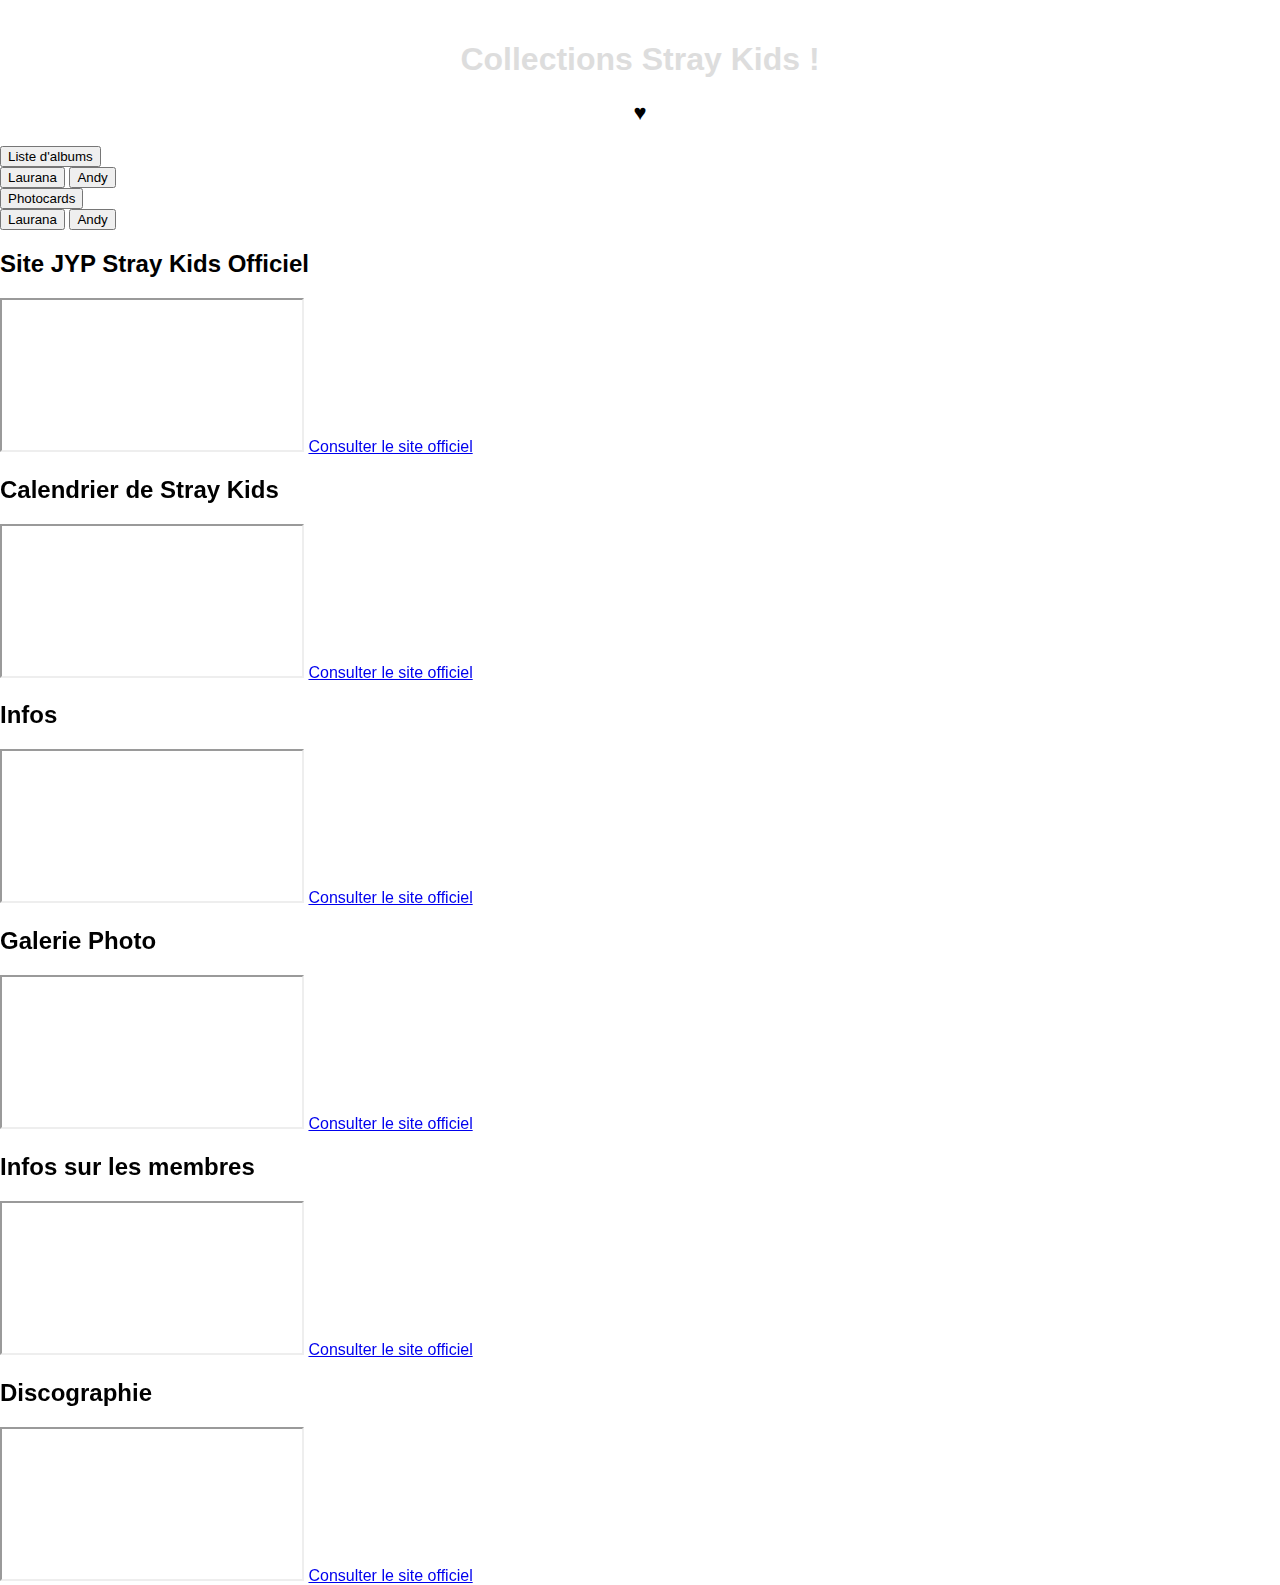
<file: index.html>
<!DOCTYPE html>
<html lang="fr">
<head>
    <link rel="stylesheet" href="./style.css">
    <link rel="icon" type="image/png" href="images/Logo-SKZ.png">
    <title>Collections - Stray Kids</title>
</head>
<body>
    <header>
        <h1 style="color: #dddddd;">Collections Stray Kids !</h1>
        <div id="vide" style="font-size: 22px; color: #000000">♥</div>
    </header>
<nav class="main-nav">
    <!-- Colonne gauche : Albums -->
    <div class="nav-column">
        <button class="big-button" onclick="window.location.href='albums-default.html'">
            Liste d'albums
        </button>
        <div class="small-buttons">
            <button onclick="window.location.href='Albums-Laurana.html'">Laurana</button>
            <button onclick="window.location.href='Albums-Andy.html'">Andy</button>
        </div>
    </div>

    <!-- Séparateur vertical -->
    <div class="nav-separator"></div>

    <!-- Colonne droite : Photocards -->
    <div class="nav-column">
        <button class="big-button">
            Photocards
        </button>
        <div class="small-buttons">
            <button onclick="window.location.href='PC-Laurana.html'">Laurana</button>
            <button onclick="window.location.href='PC-Andy.html'">Andy</button>
        </div>
    </div>
</nav>
<section>
    <h2>Site JYP Stray Kids Officiel</h2>
    <iframe
      src="https://straykids.jype.com/Default"
      width="auto"
      height="50%"
      loading="lazy">
    </iframe>
    <a
    href="https://straykids.jype.com/Default"
    target="_blank">
    Consulter le site officiel
    </a>
</section>
<section>
    <h2>Calendrier de Stray Kids</h2>
    <iframe
      src="https://straykids.jype.com/Default/Schedule"
      width="auto"
      height="50%"
      loading="lazy">
    </iframe>
    <a
    href="https://straykids.jype.com/Default/Schedule"
    target="_blank">
    Consulter le site officiel
    </a>
</section>
<section>
    <h2>Infos</h2>
    <iframe
      src="https://straykids.jype.com/Default/NoticeList"
      width="auto"
      height="50%"
      loading="lazy">
    </iframe>
    <a
    href="https://straykids.jype.com/Default/NoticeList"
    target="_blank">
    Consulter le site officiel
    </a>
</section>
<section>
    <h2>Galerie Photo</h2>    
    <iframe
      src="https://straykids.jype.com/Default/Gallery"
      width="auto"
      height="50%"
      loading="lazy">
    </iframe>
    <a
    href="https://straykids.jype.com/Default/Gallery"
    target="_blank">
    Consulter le site officiel
    </a>
</section>
<section>
    <h2>Infos sur les membres</h2>
    <iframe
      src="https://straykids.jype.com/Default/Profile"
      width="auto"
      height="50%"
      loading="lazy">
    </iframe>
    <a
    href="https://straykids.jype.com/Default/Profile"
    target="_blank">
    Consulter le site officiel
    </a>
</section>
<section>
    <h2>Discographie</h2>
    <iframe
      src="https://straykids.jype.com/Default/DiscographyList"
      width="auto"
      height="50%"
      loading="lazy">
    </iframe>
    <a
    href="https://straykids.jype.com/Default/DiscographyList"
    target="_blank">
    Consulter le site officiel
    </a>
</section>

<script src="./script.js"></script>
</body>
</html>
</file>
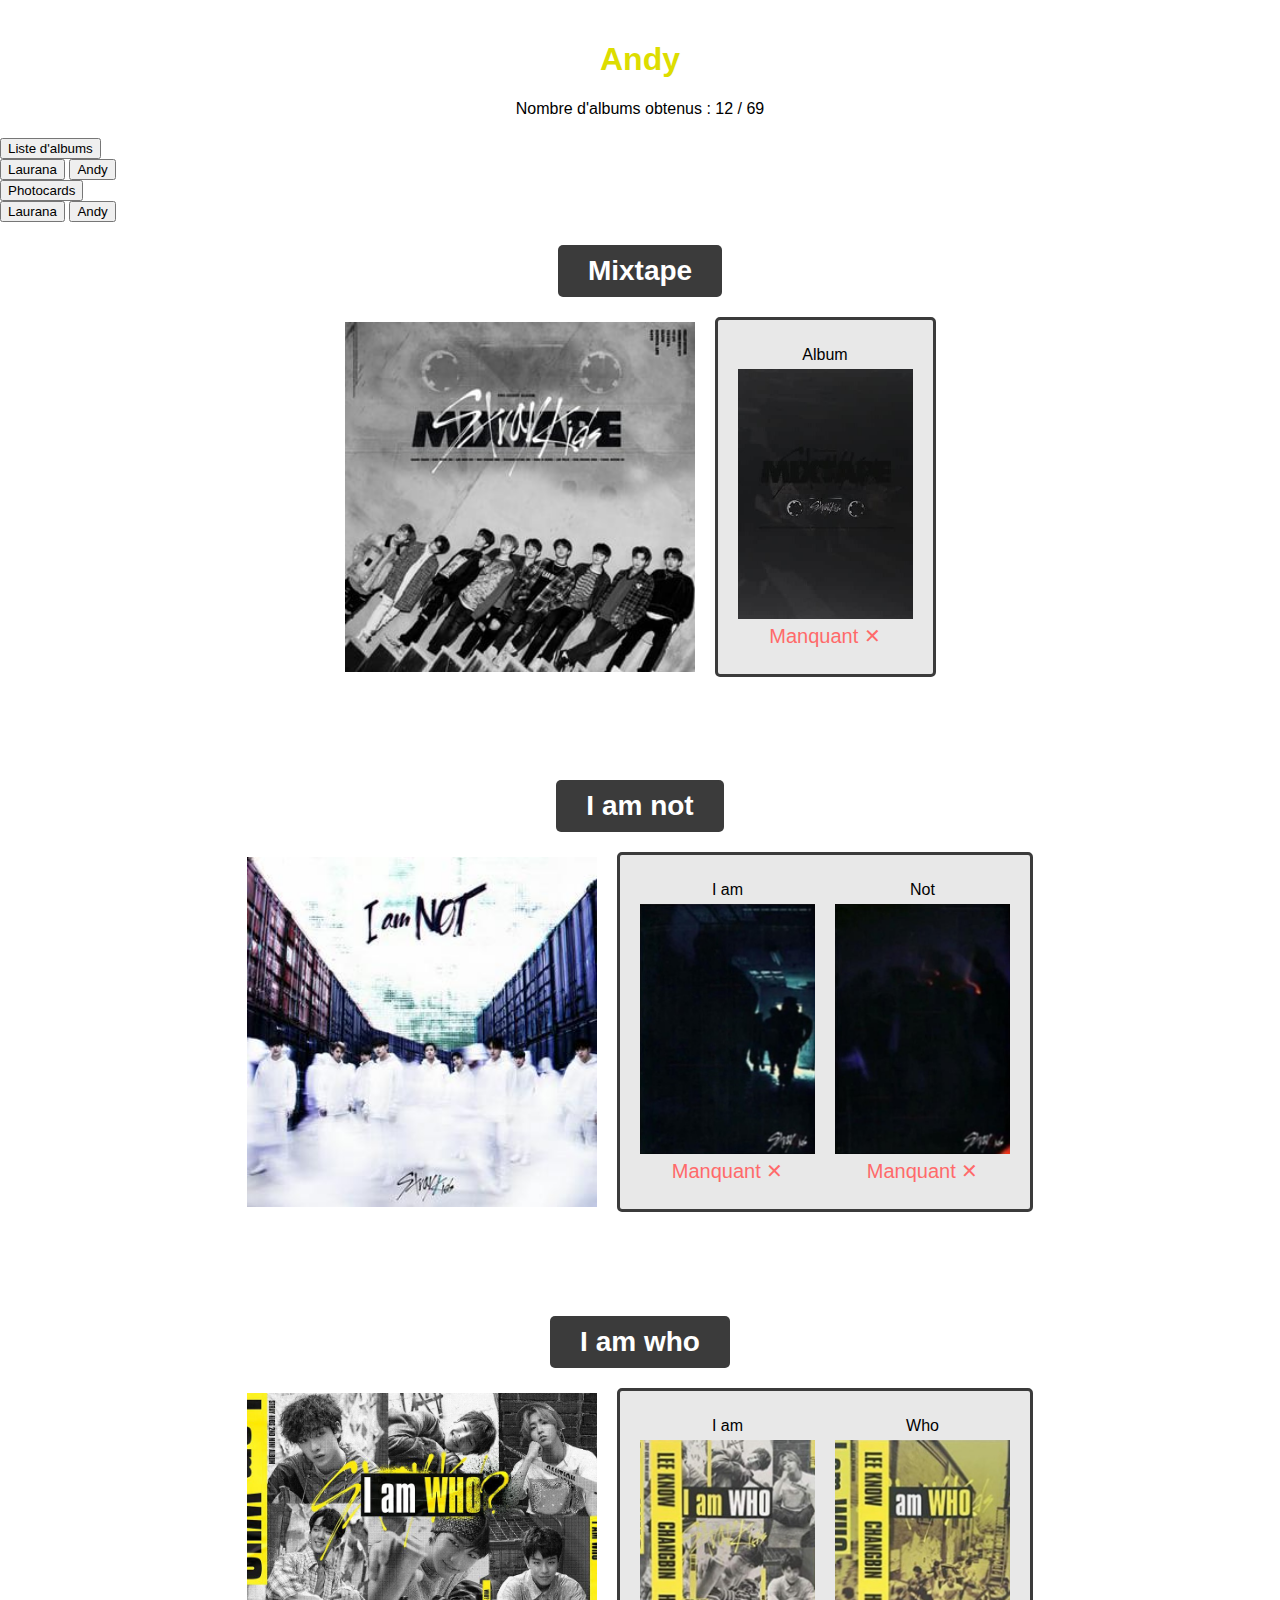
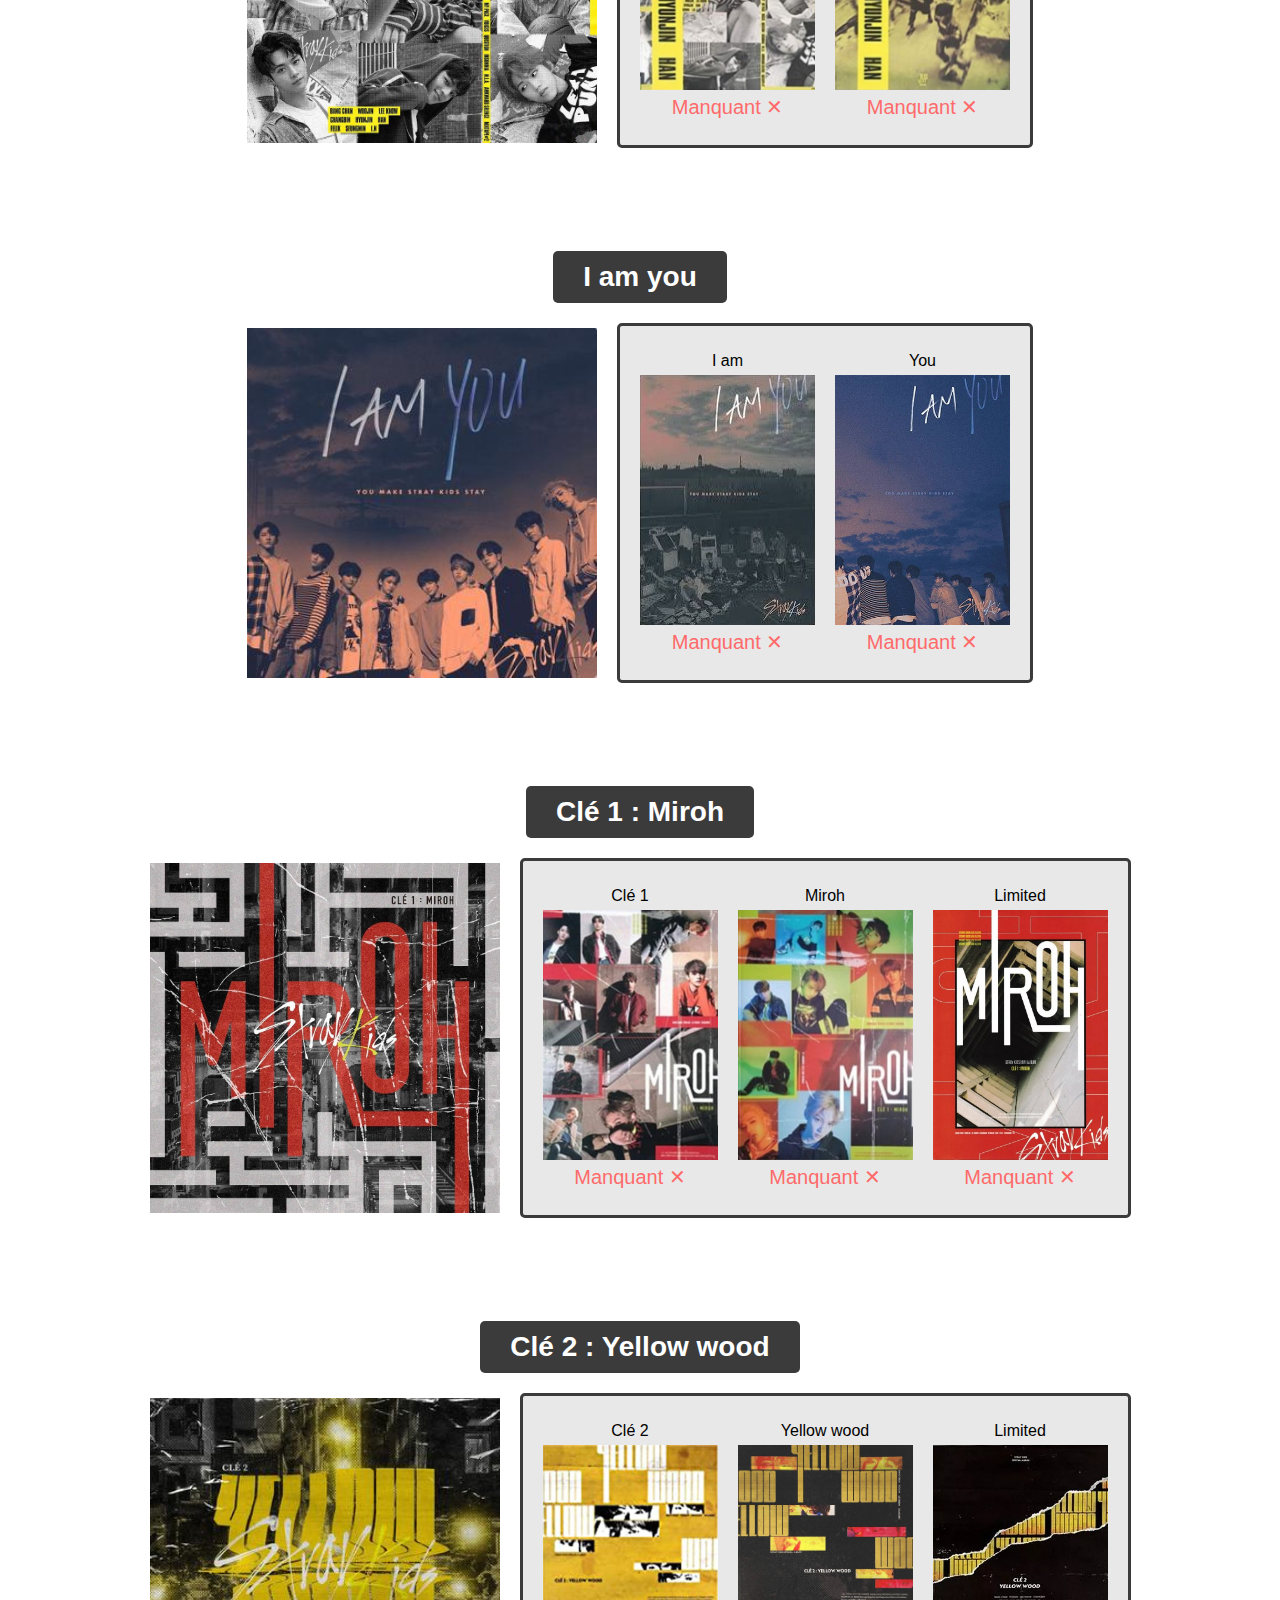
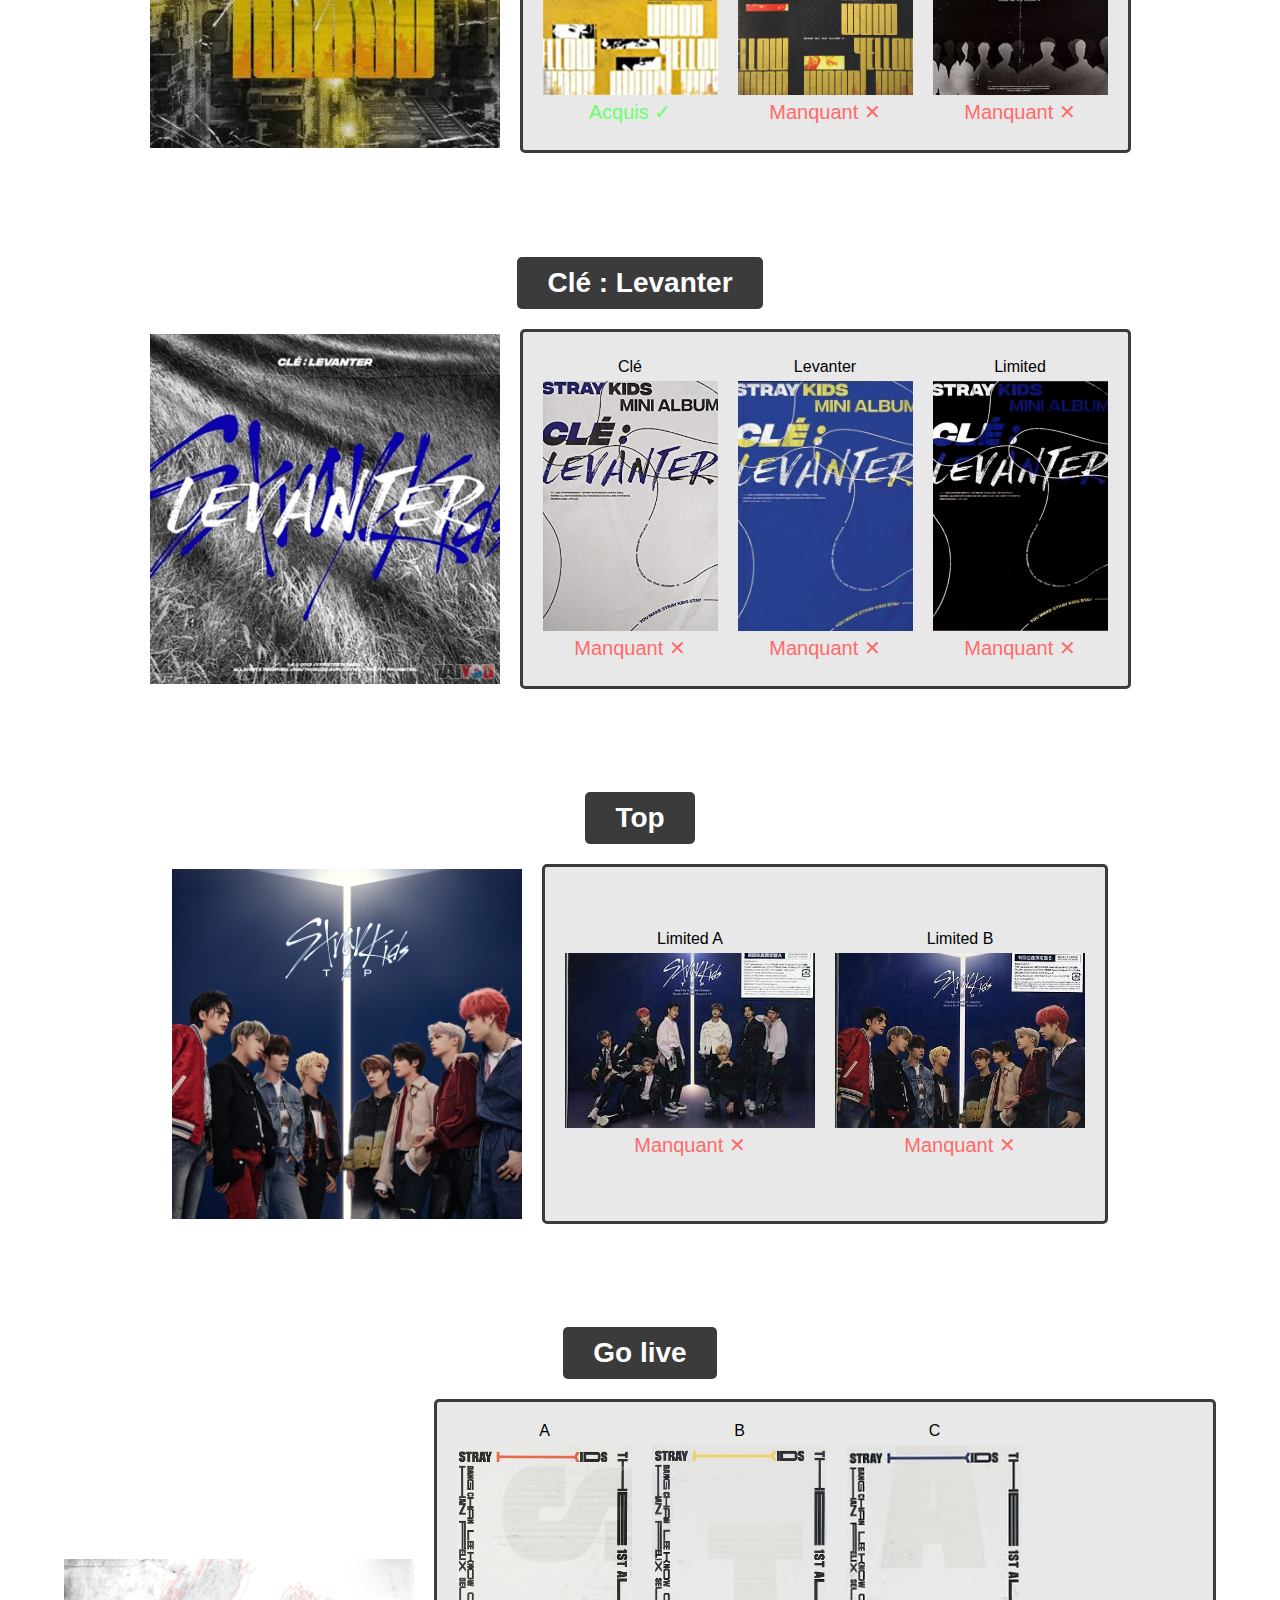
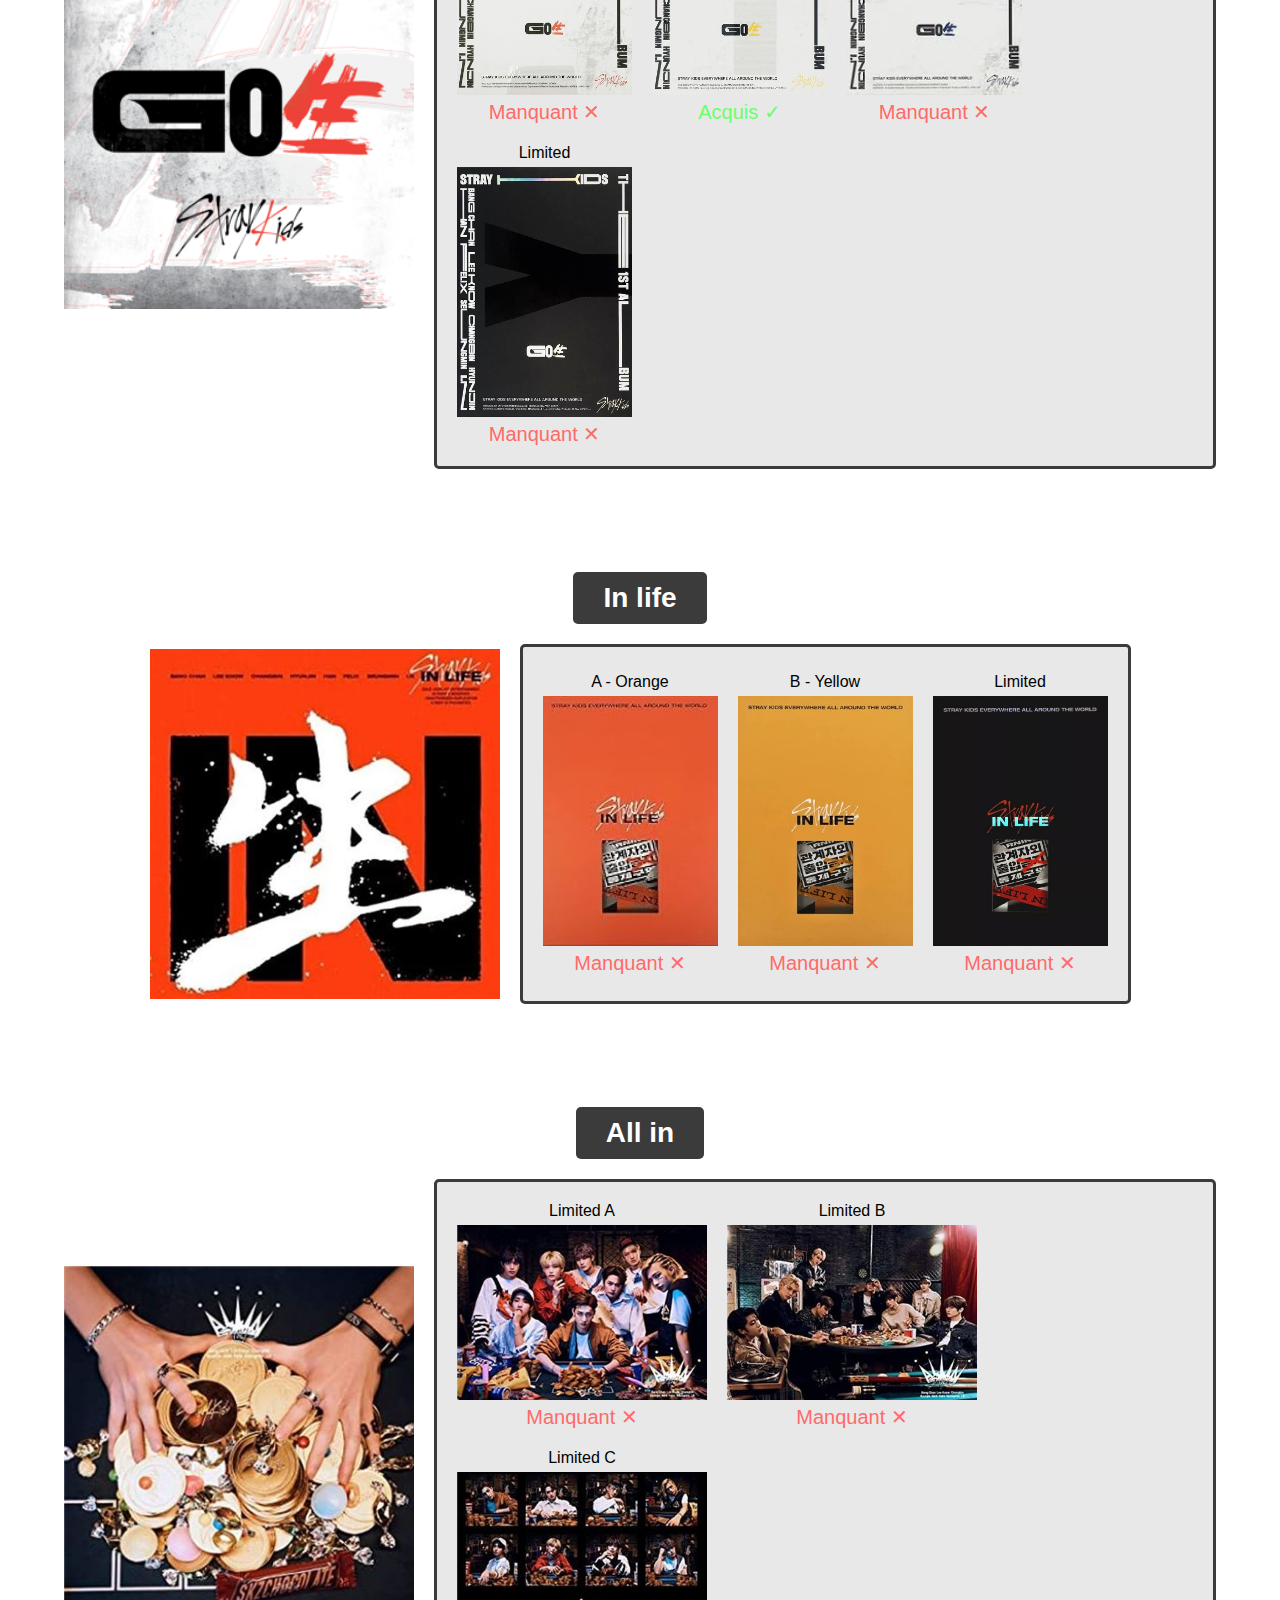
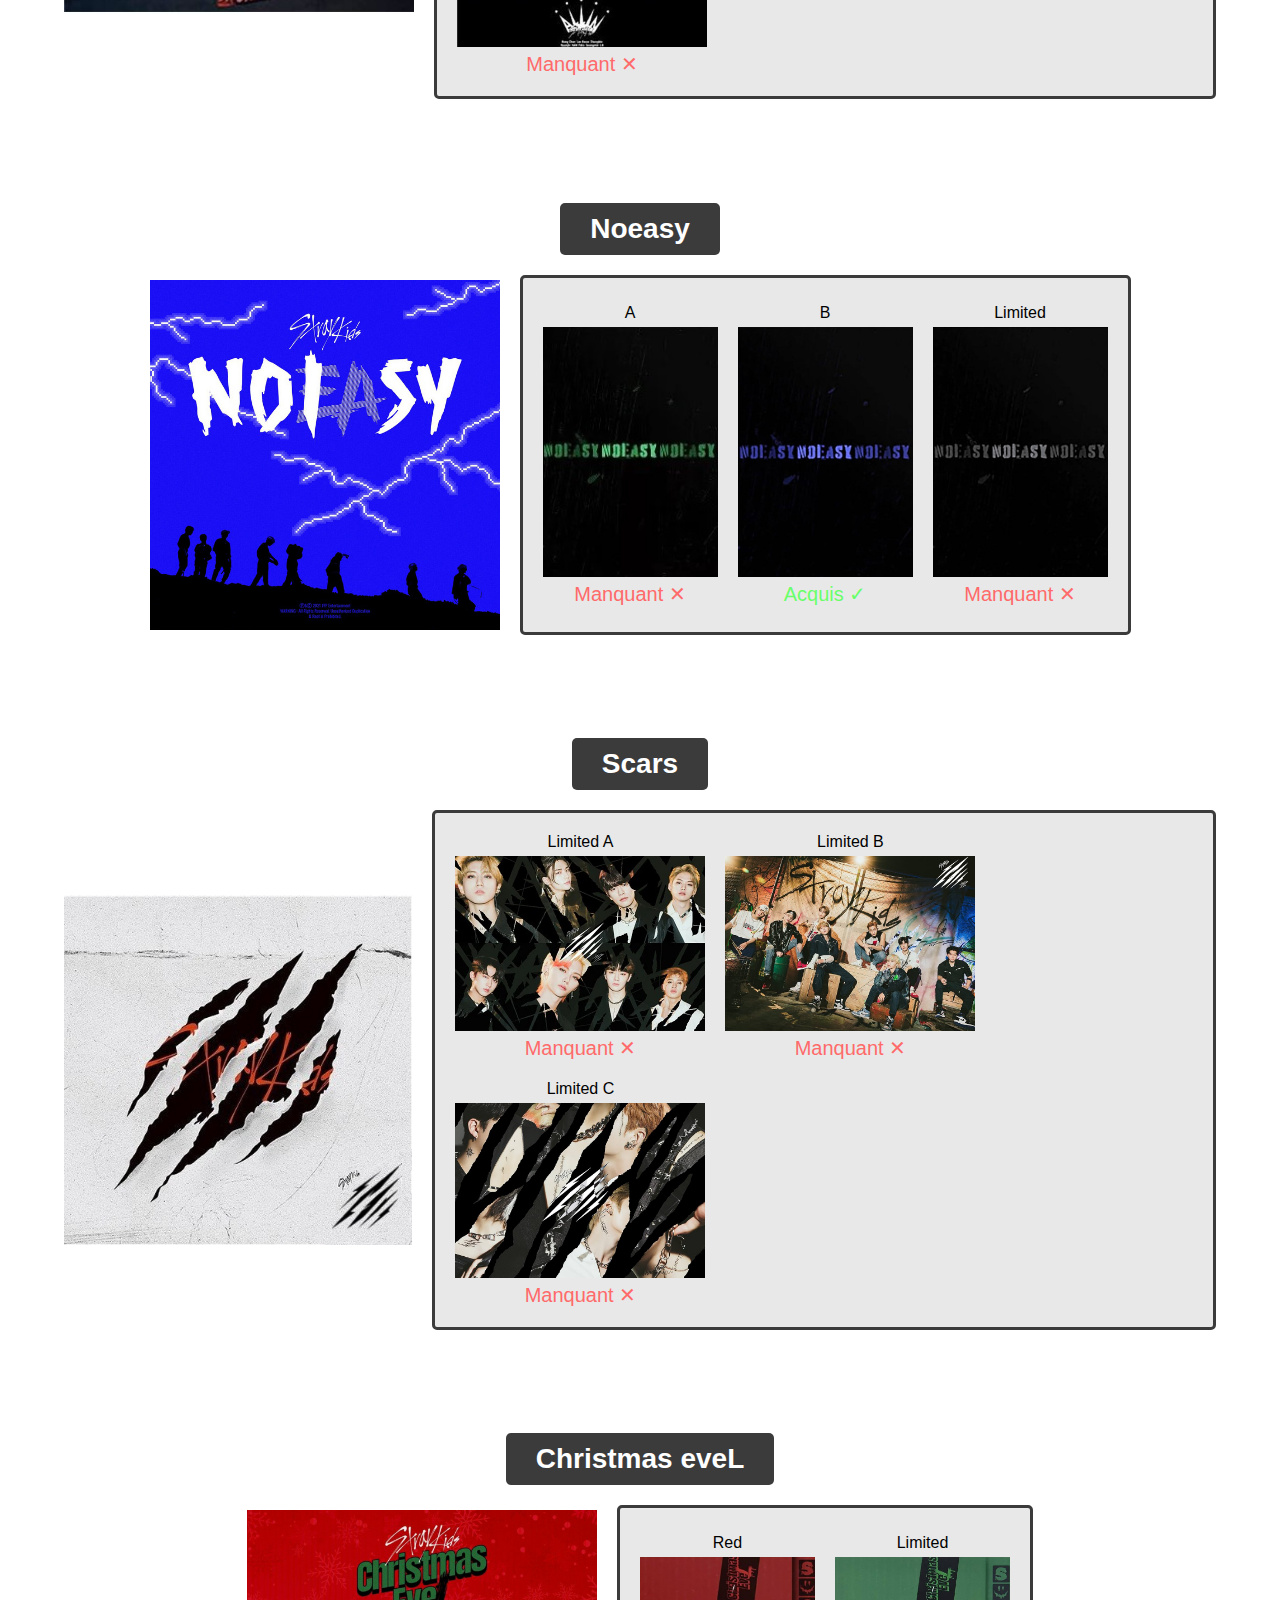
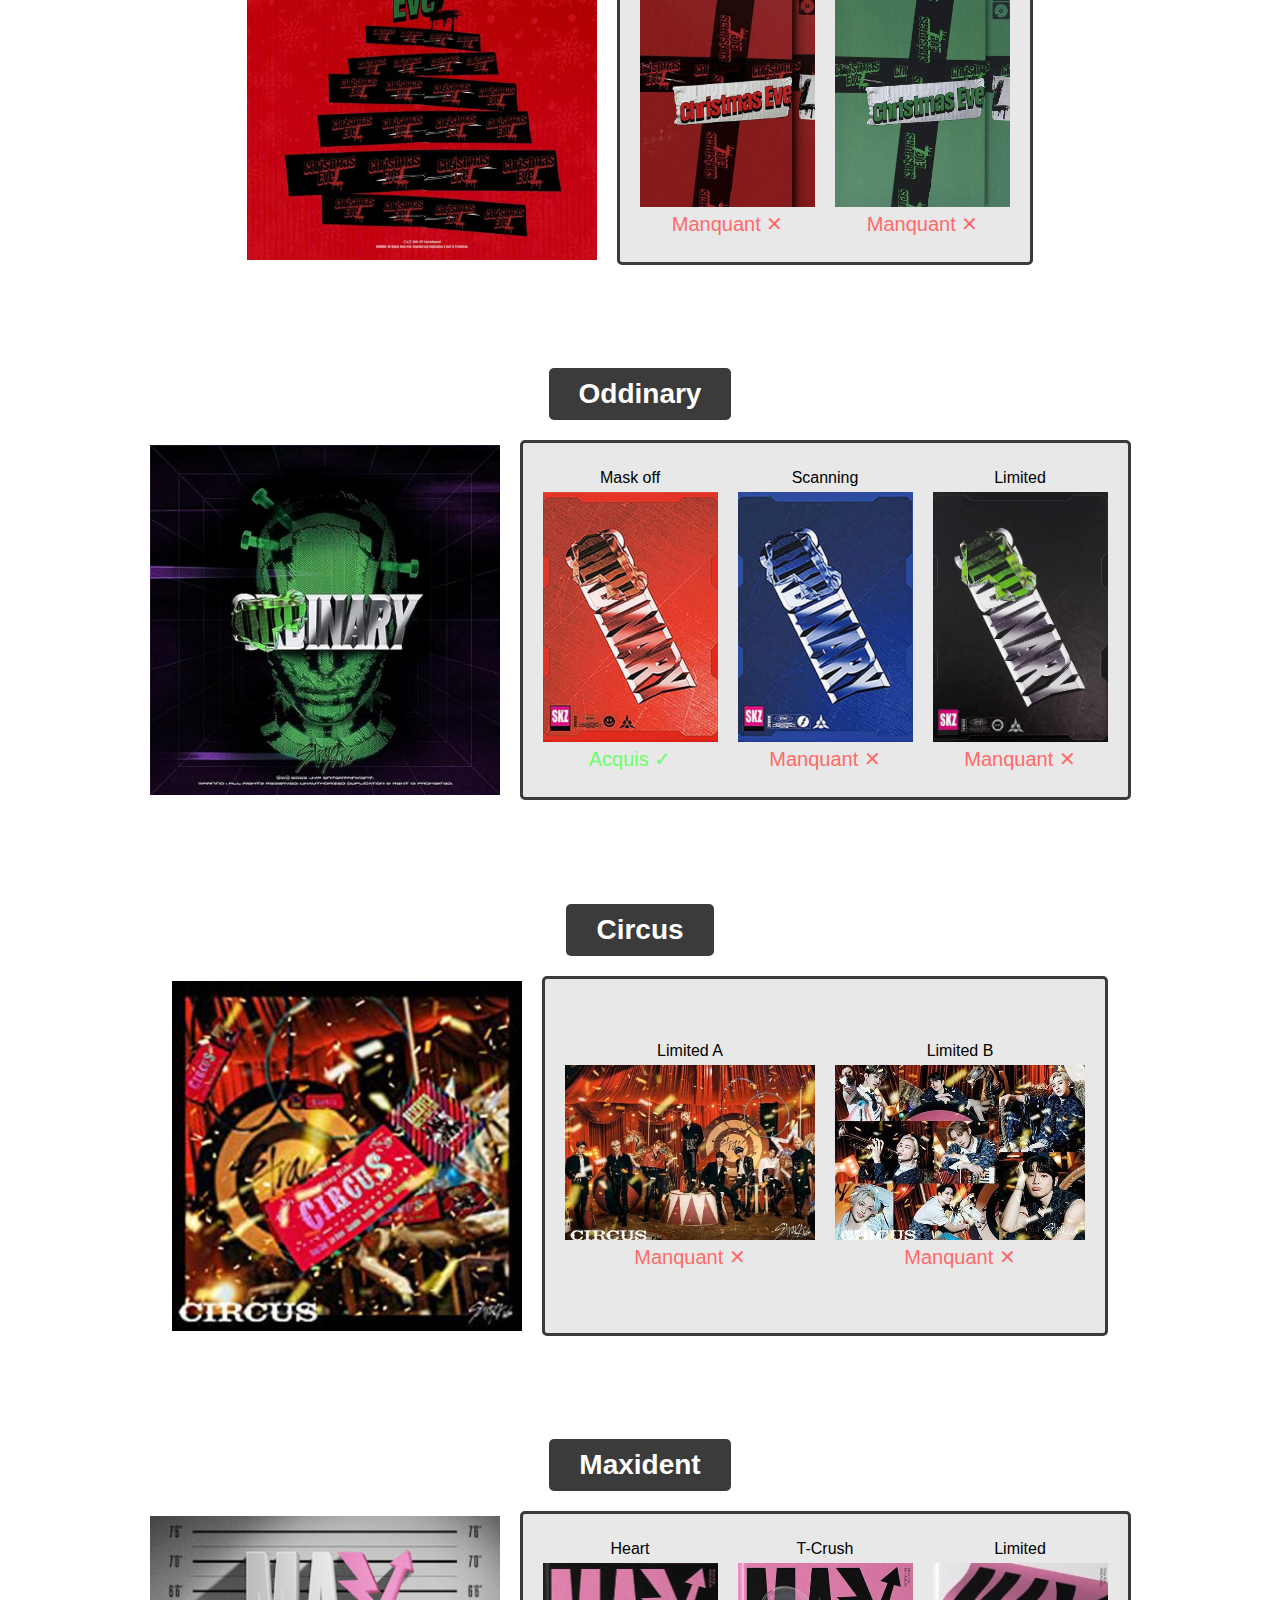
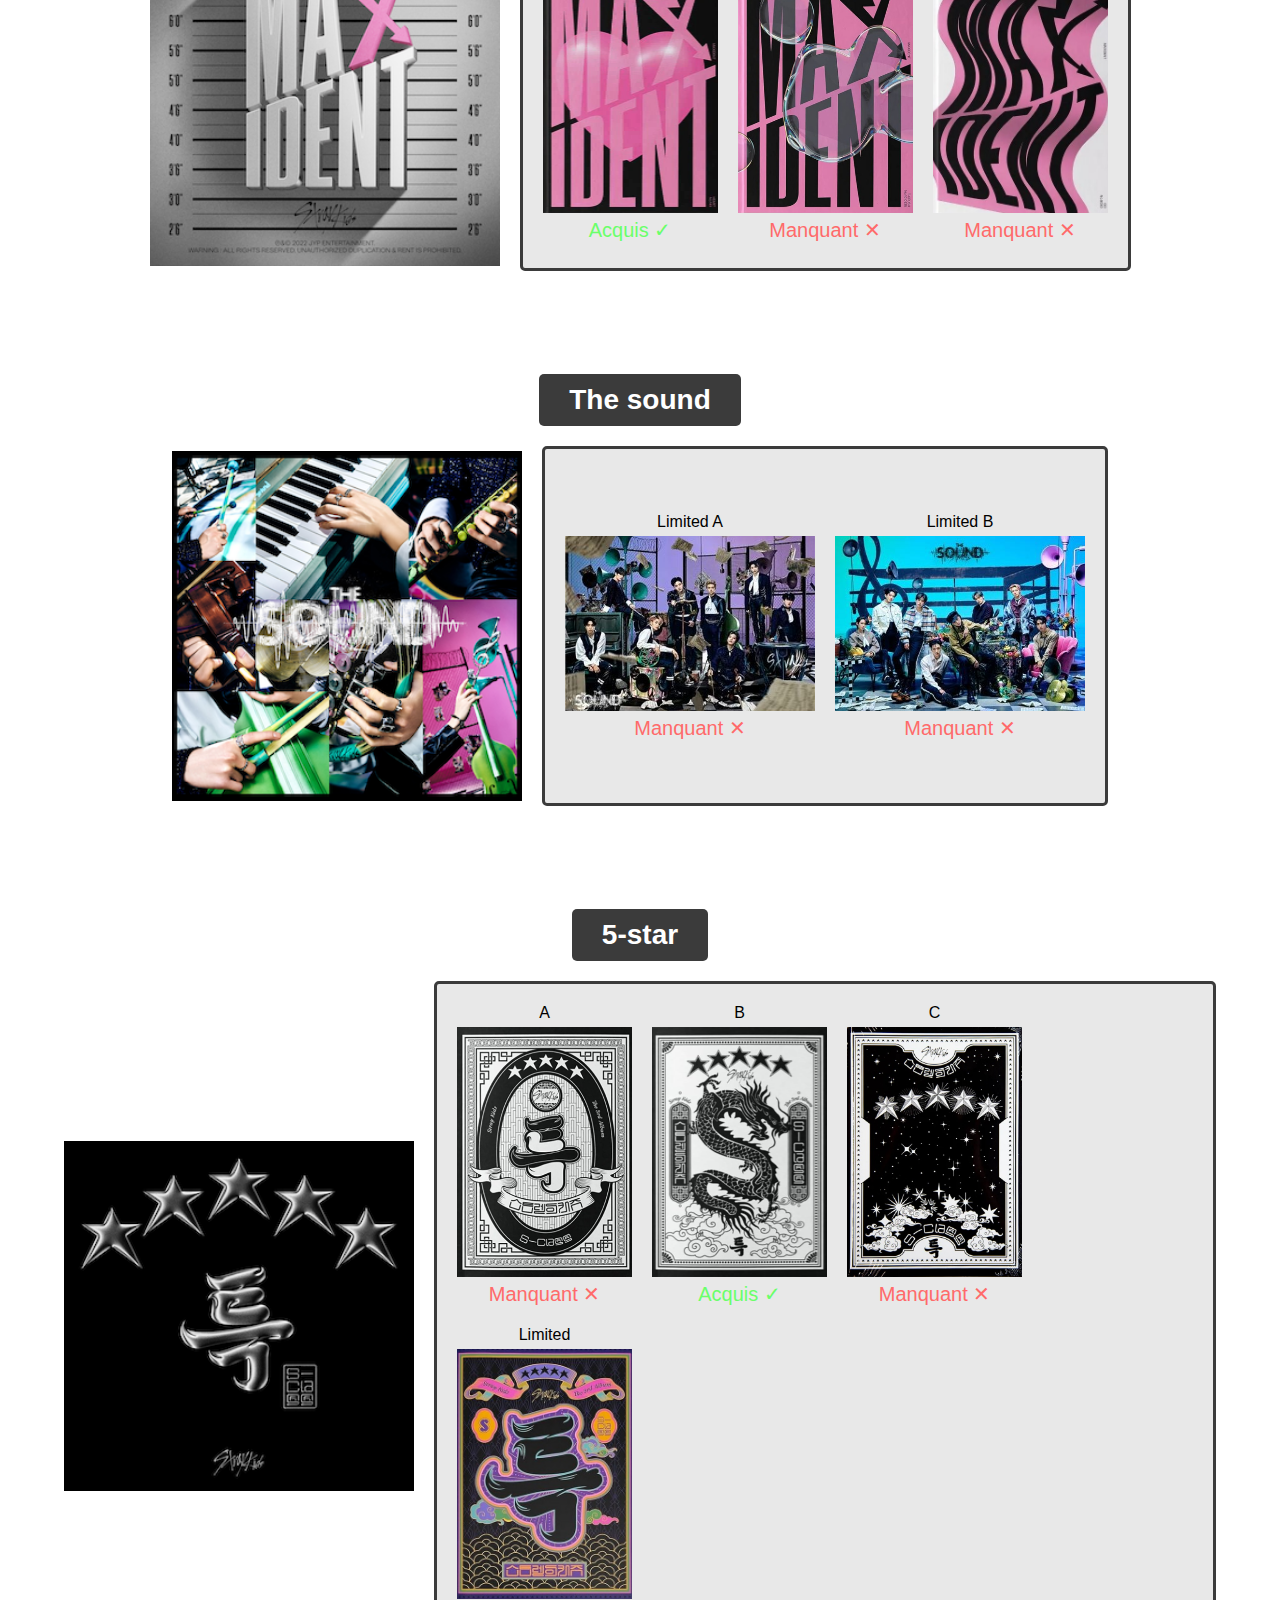
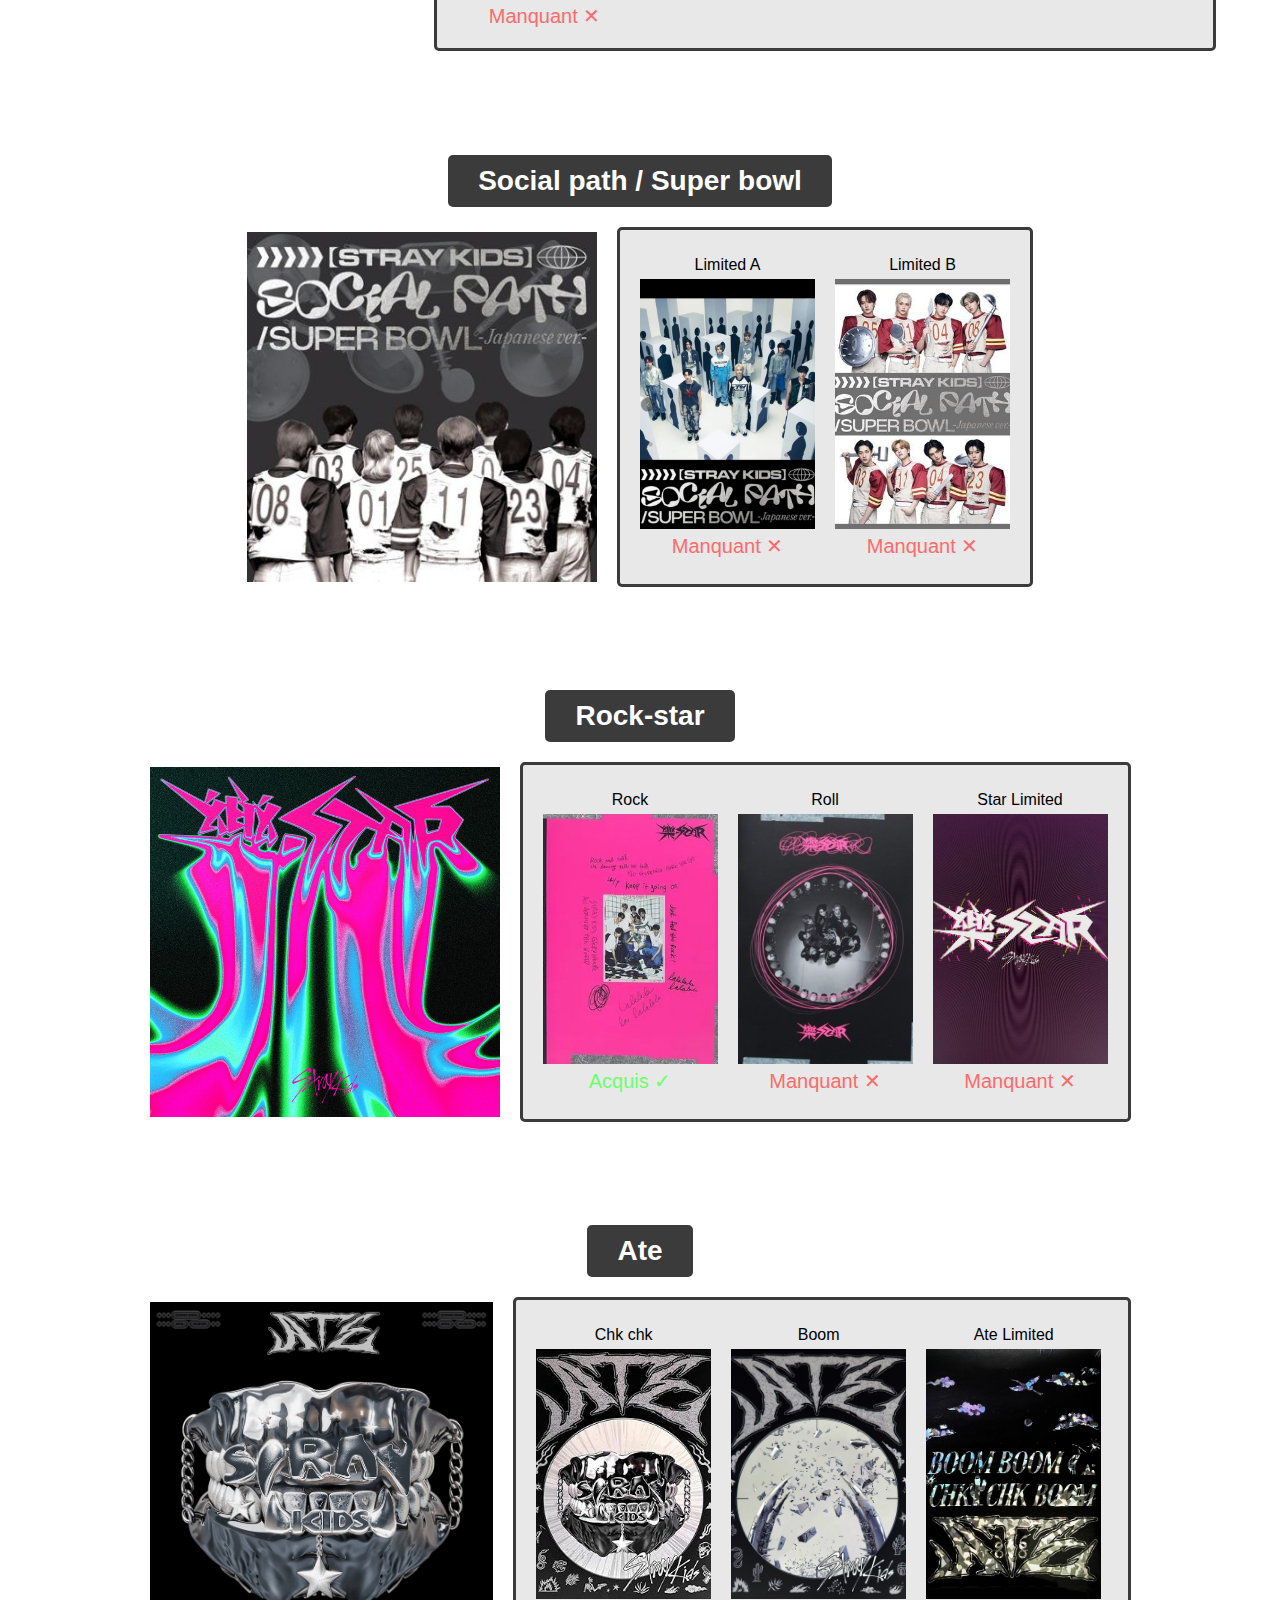
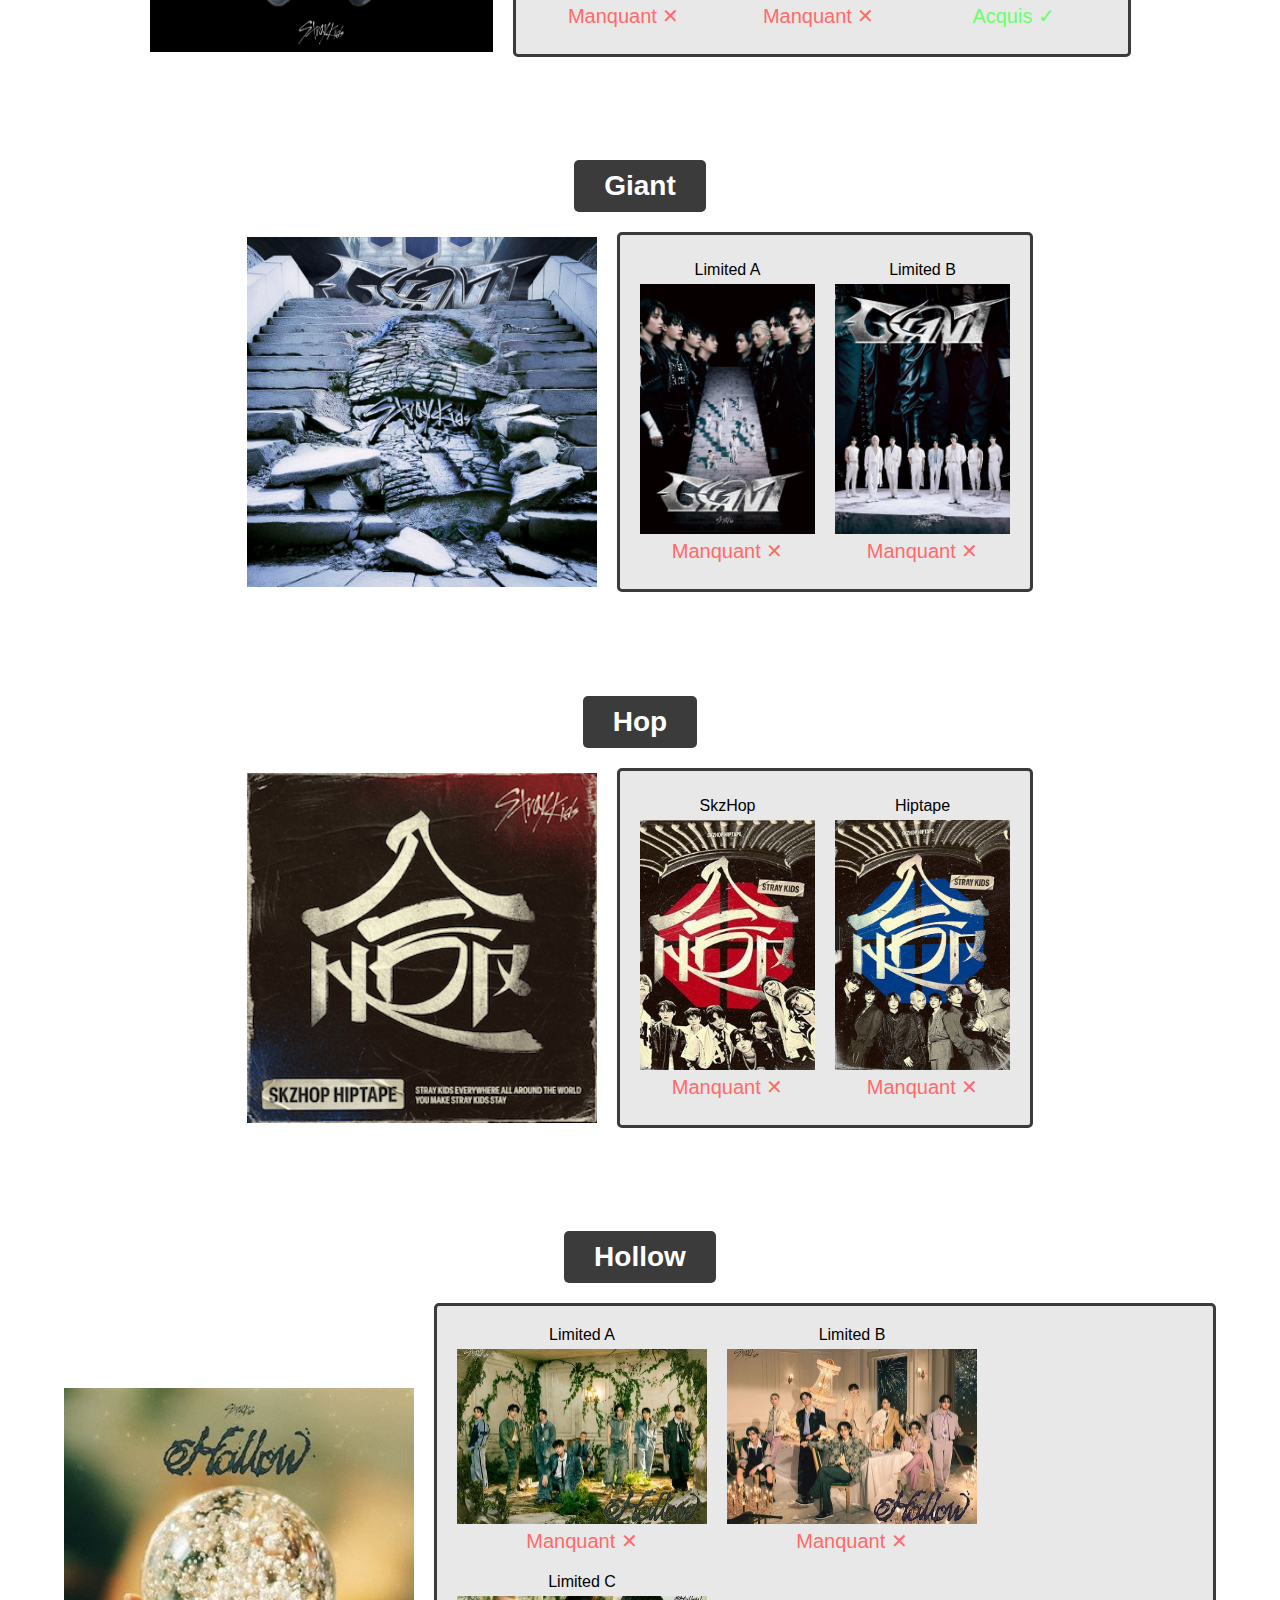
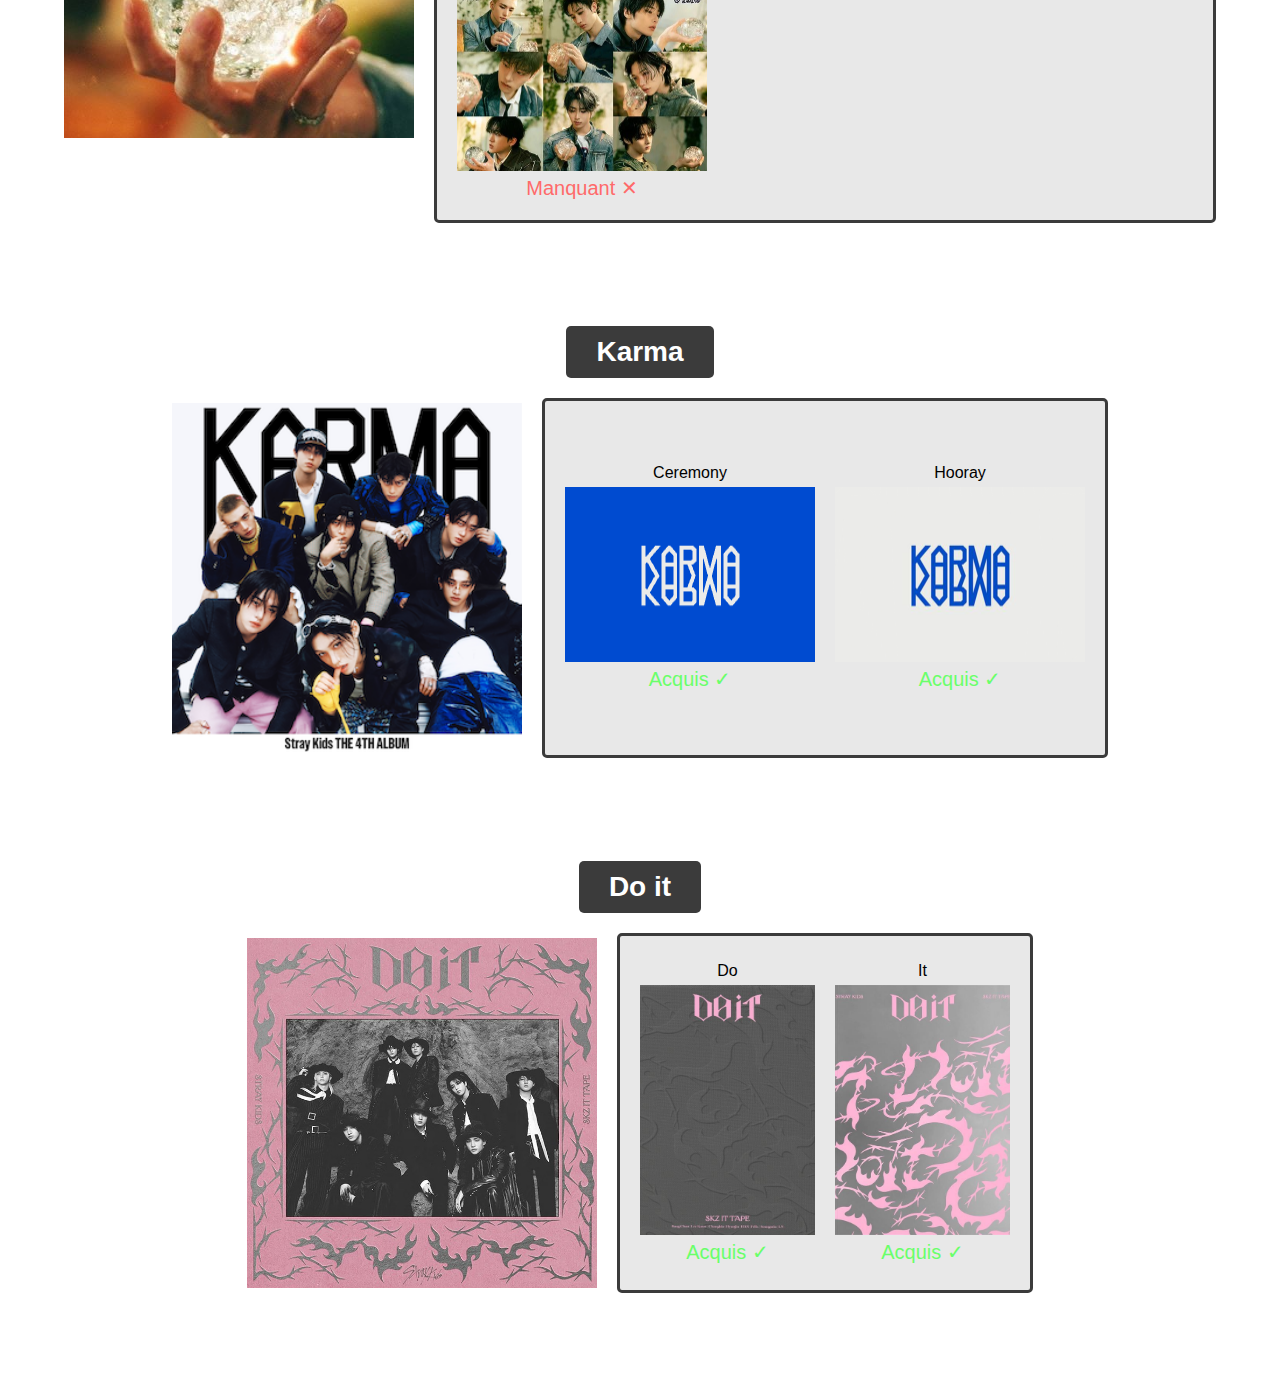
<file: Albums-Andy.html>
<!DOCTYPE html>
<html lang="fr">

<head>
    <link rel="stylesheet" href="./style.css">
    <link rel="icon" type="image/png" href="images/Logo-SKZ.png">
    <title>Albums - Stray Kids</title>
</head>

<body>
<header>
    <h1 style="color: #DDDD00;">Andy</h1>
    <div id="album-counter"></div>
</header>
<nav class="main-nav">
    <!-- Colonne gauche : Albums -->
    <div class="nav-column">
        <button class="big-button" onclick="window.location.href='albums-default.html'">
            Liste d'albums
        </button>
        <div class="small-buttons">
            <button onclick="window.location.href='Albums-Laurana.html'">Laurana</button>
            <button onclick="window.location.href='Albums-Andy.html'">Andy</button>
        </div>
    </div>

    <!-- Séparateur vertical -->
    <div class="nav-separator"></div>

    <!-- Colonne droite : Photocards -->
    <div class="nav-column">
        <button class="big-button">
            Photocards
        </button>
        <div class="small-buttons">
            <button onclick="window.location.href='PC-Laurana.html'">Laurana</button>
            <button onclick="window.location.href='PC-Andy.html'">Andy</button>
        </div>
    </div>
</nav>

<main id="albums-container">
    <!-- Les albums seront injectés ici -->
</main>

<script src="./Albums-Perso.js"></script>
</body>
</html>
</file>
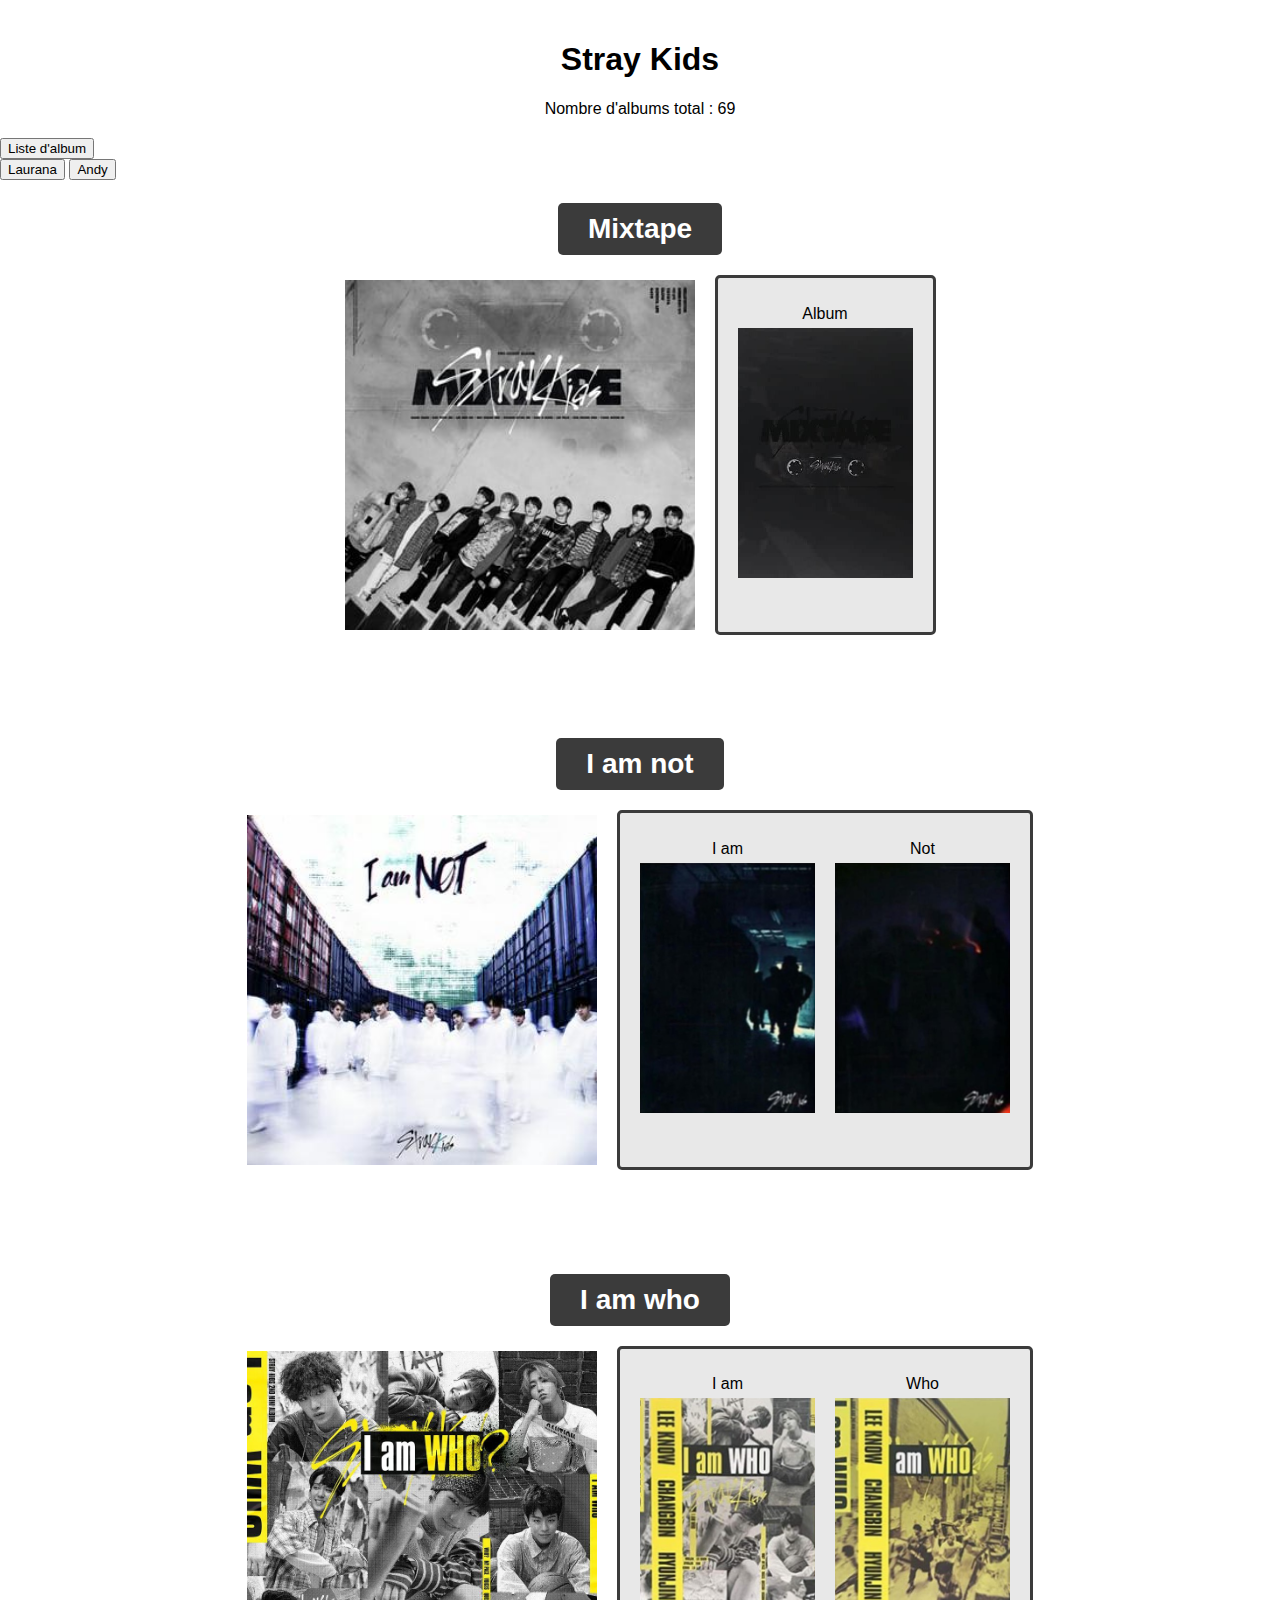
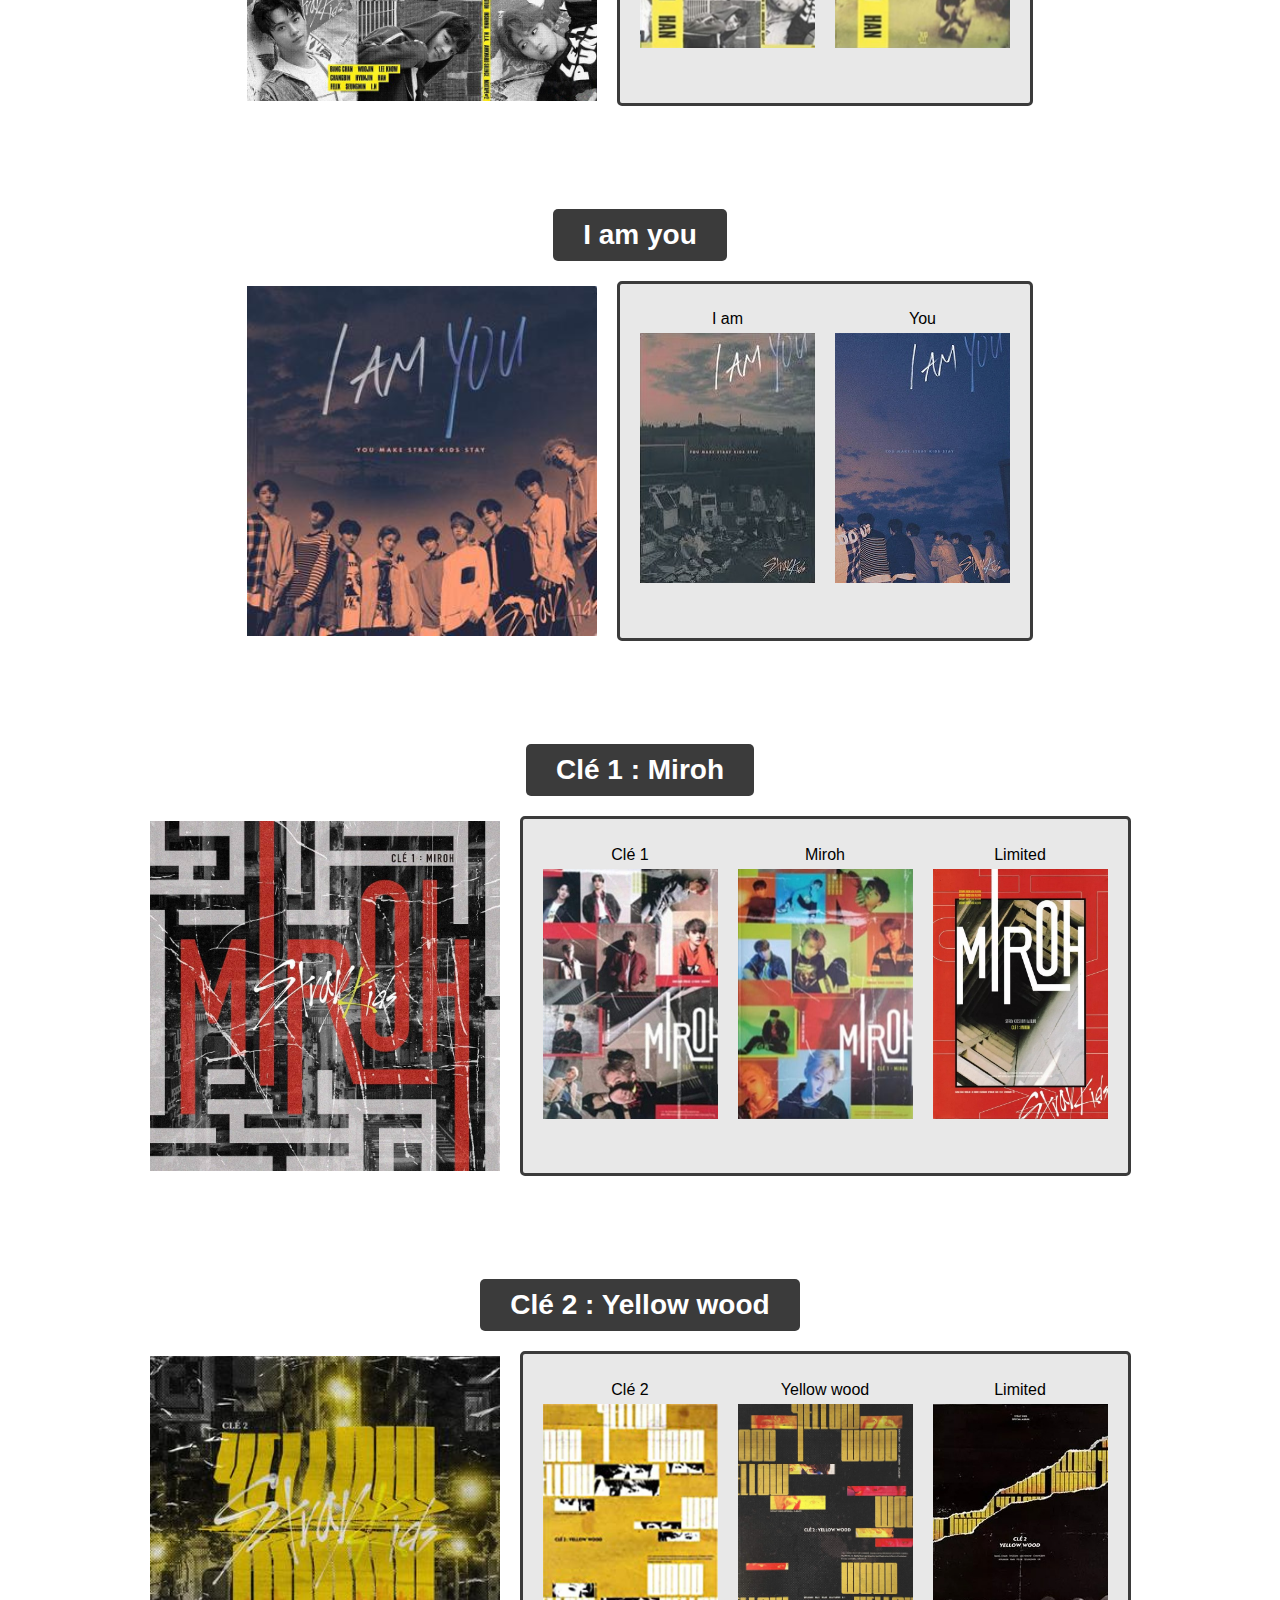
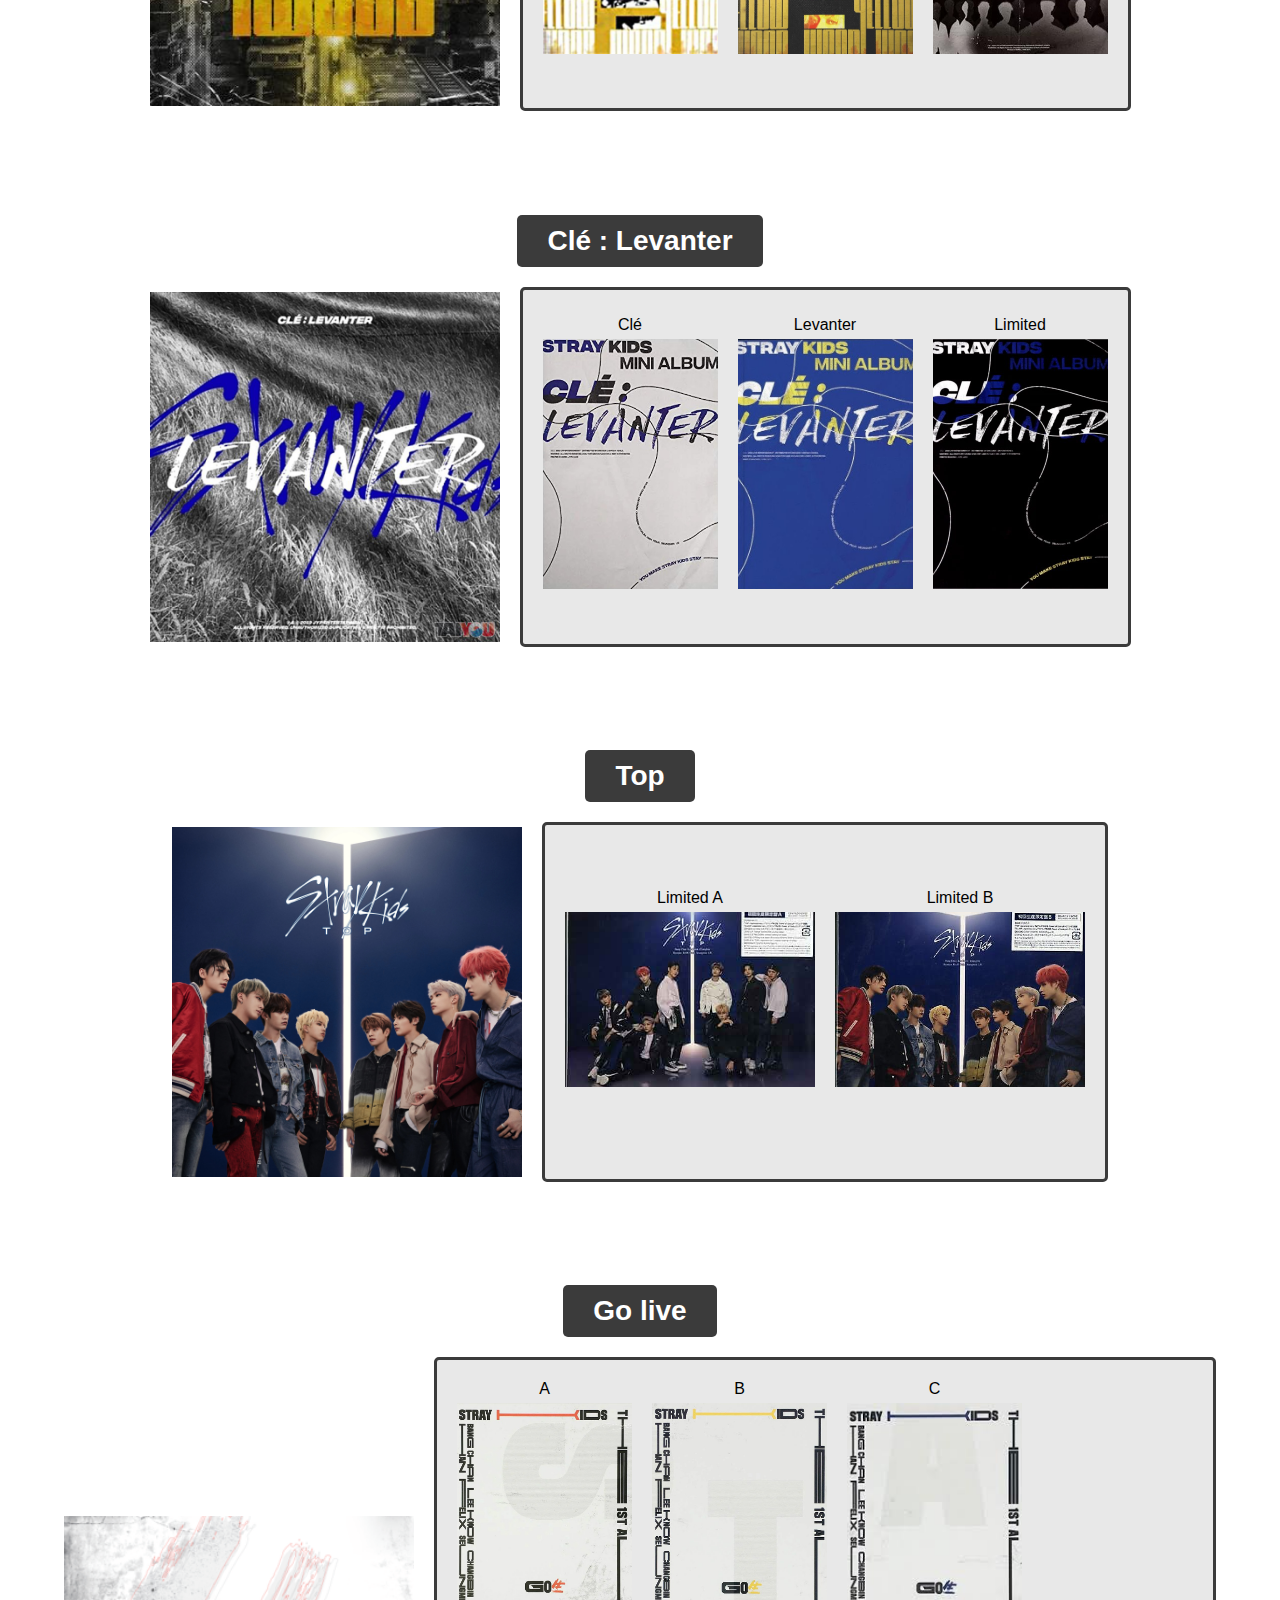
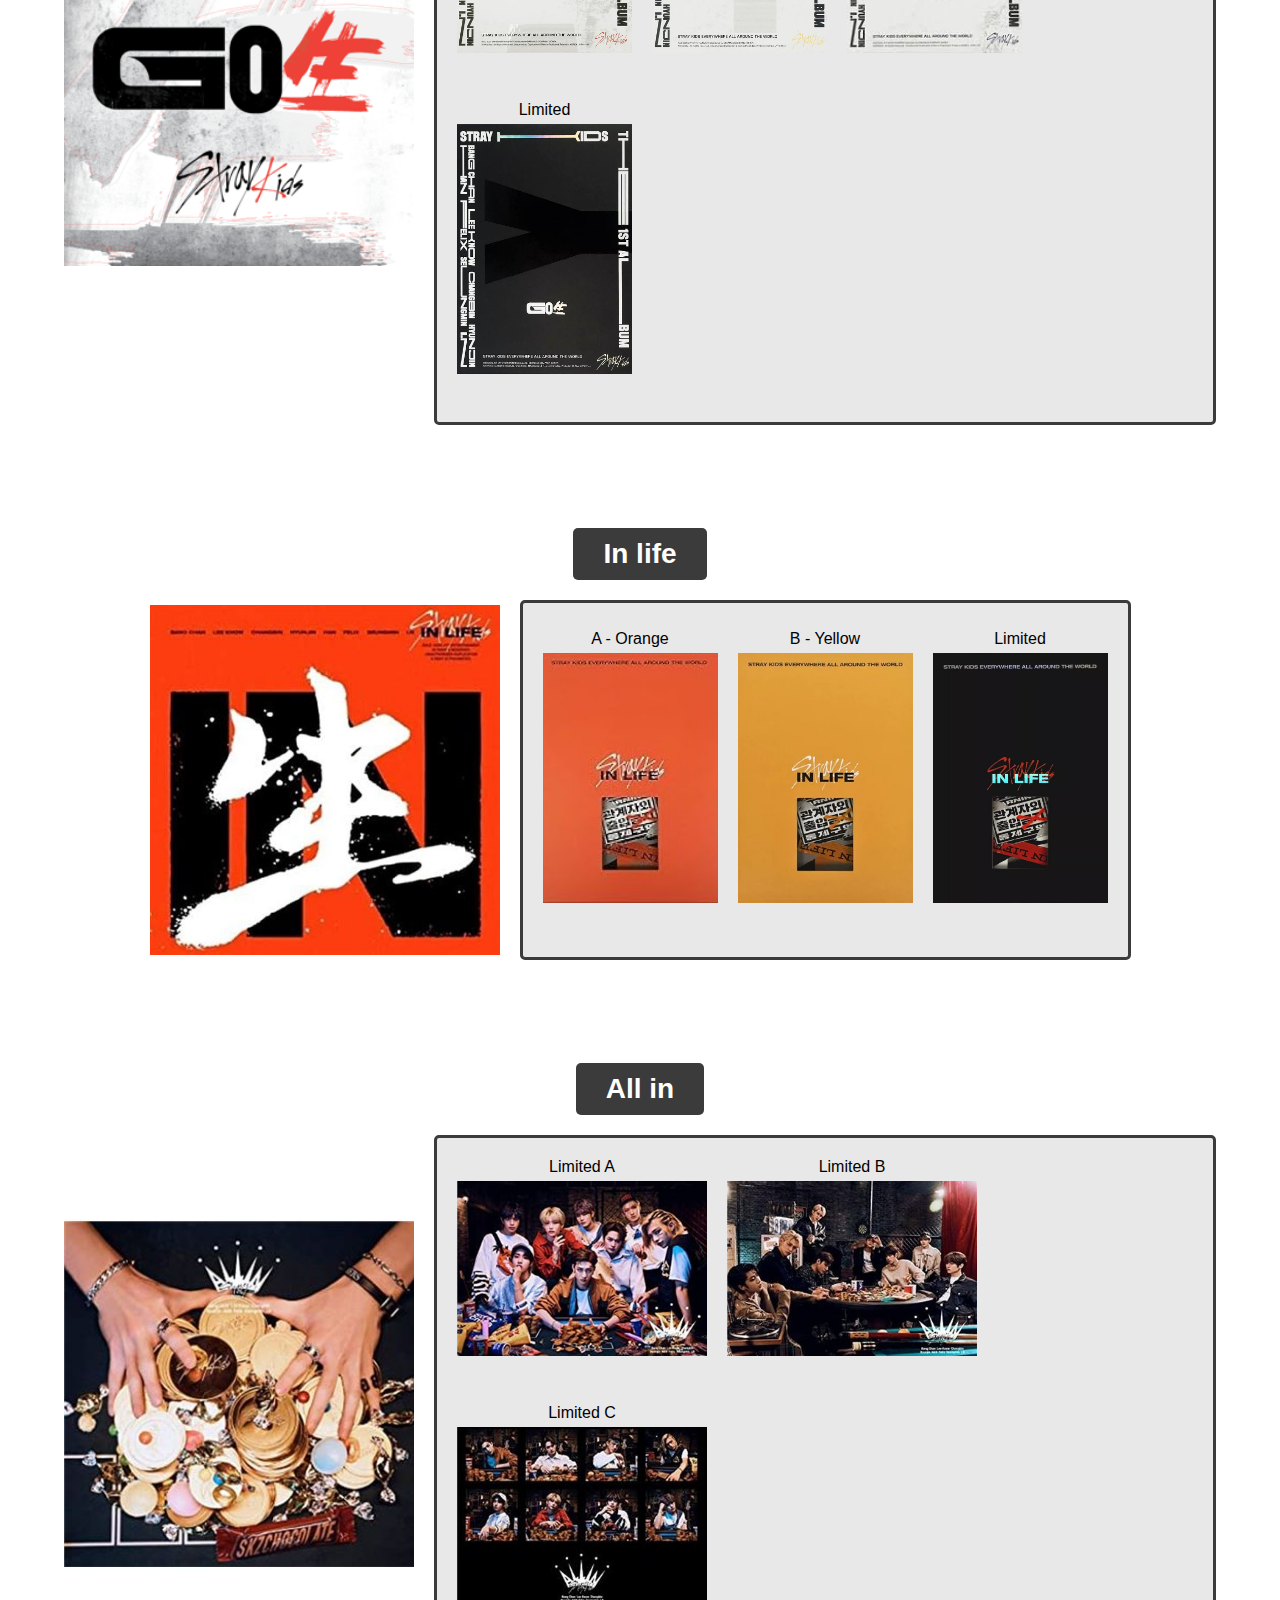
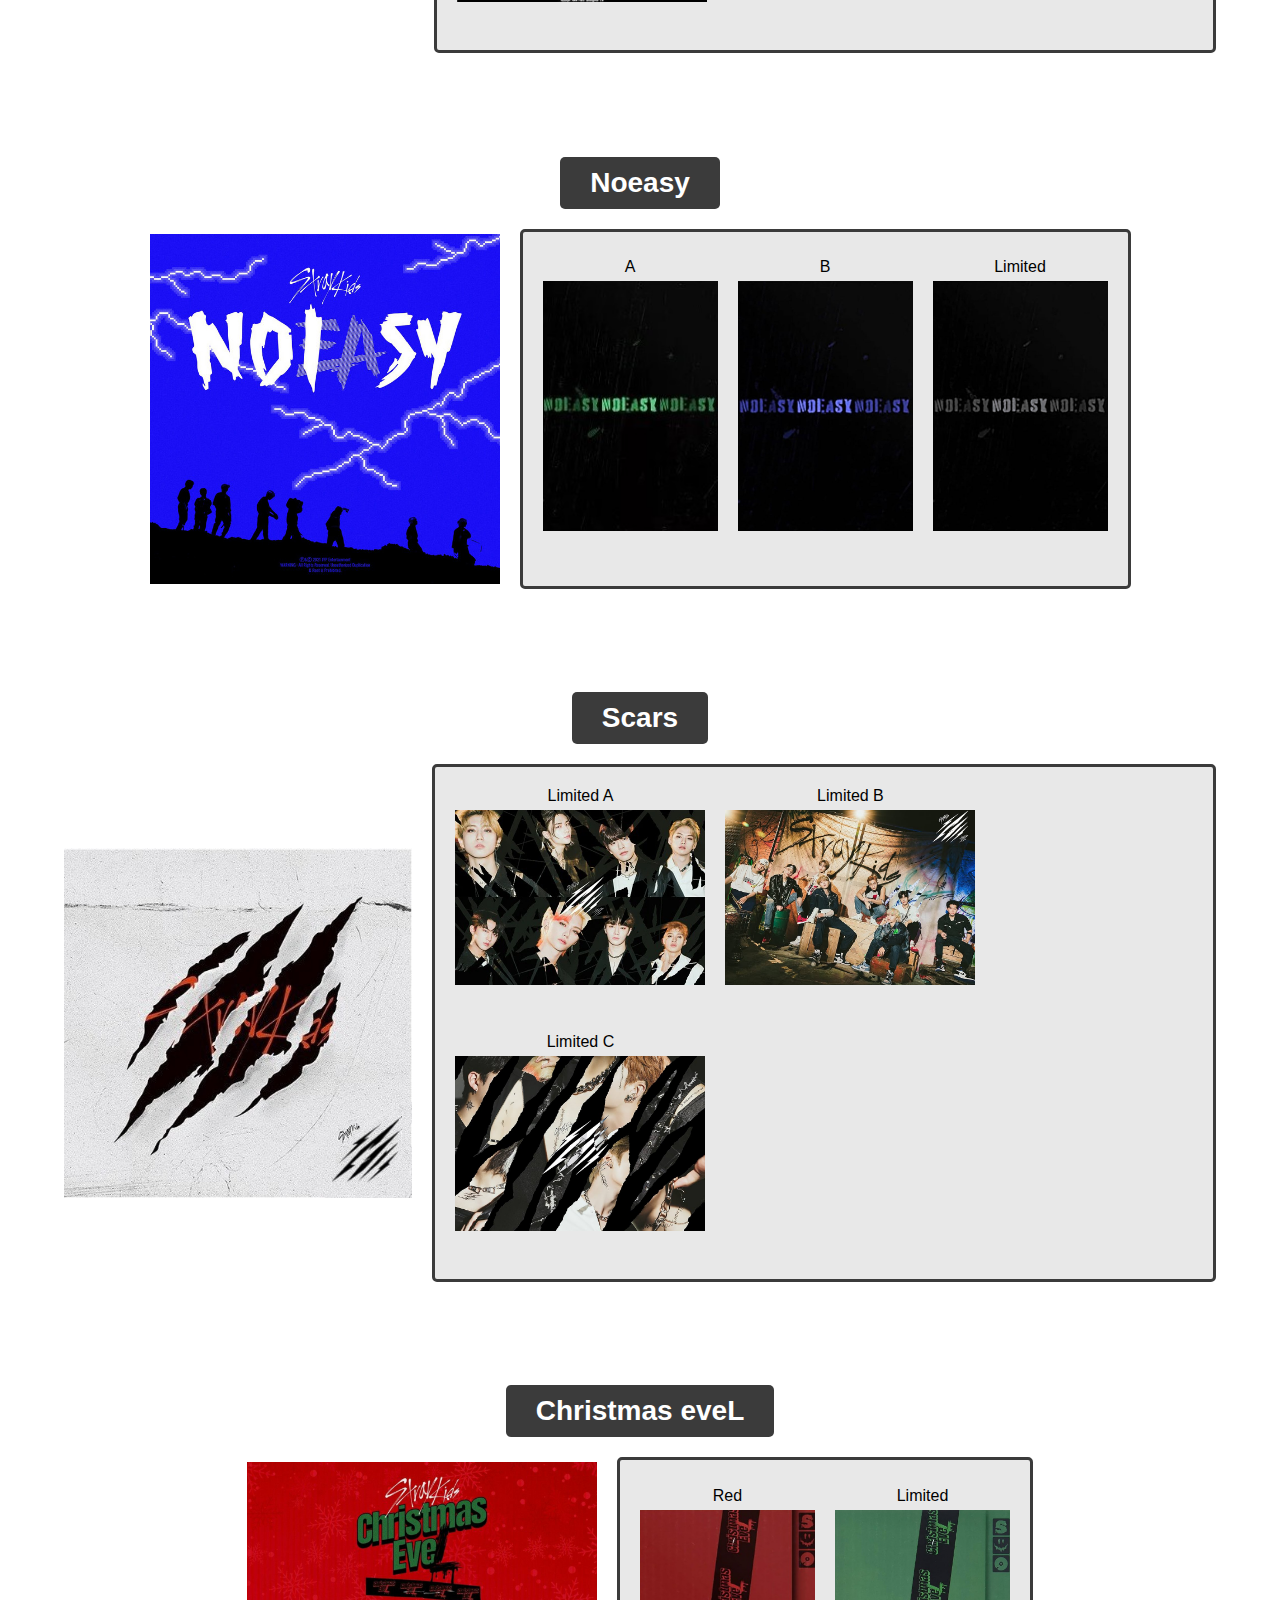
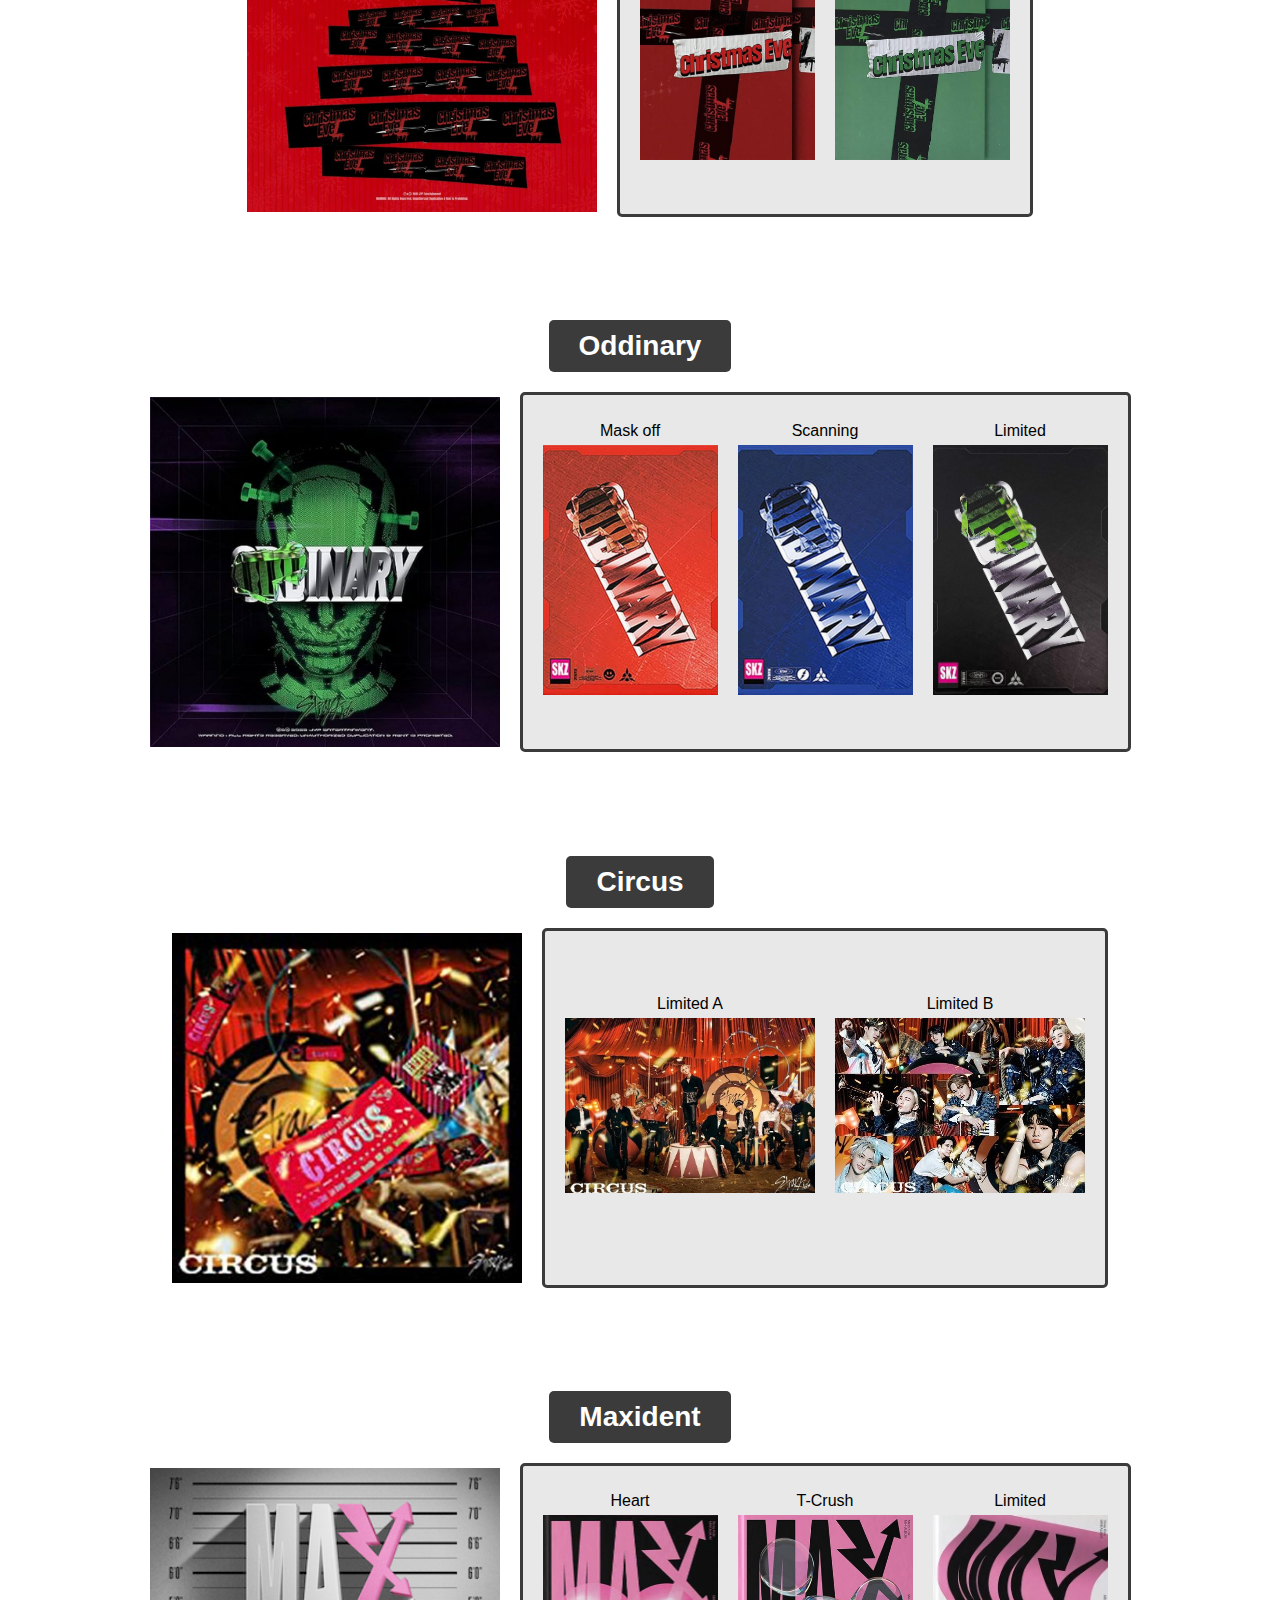
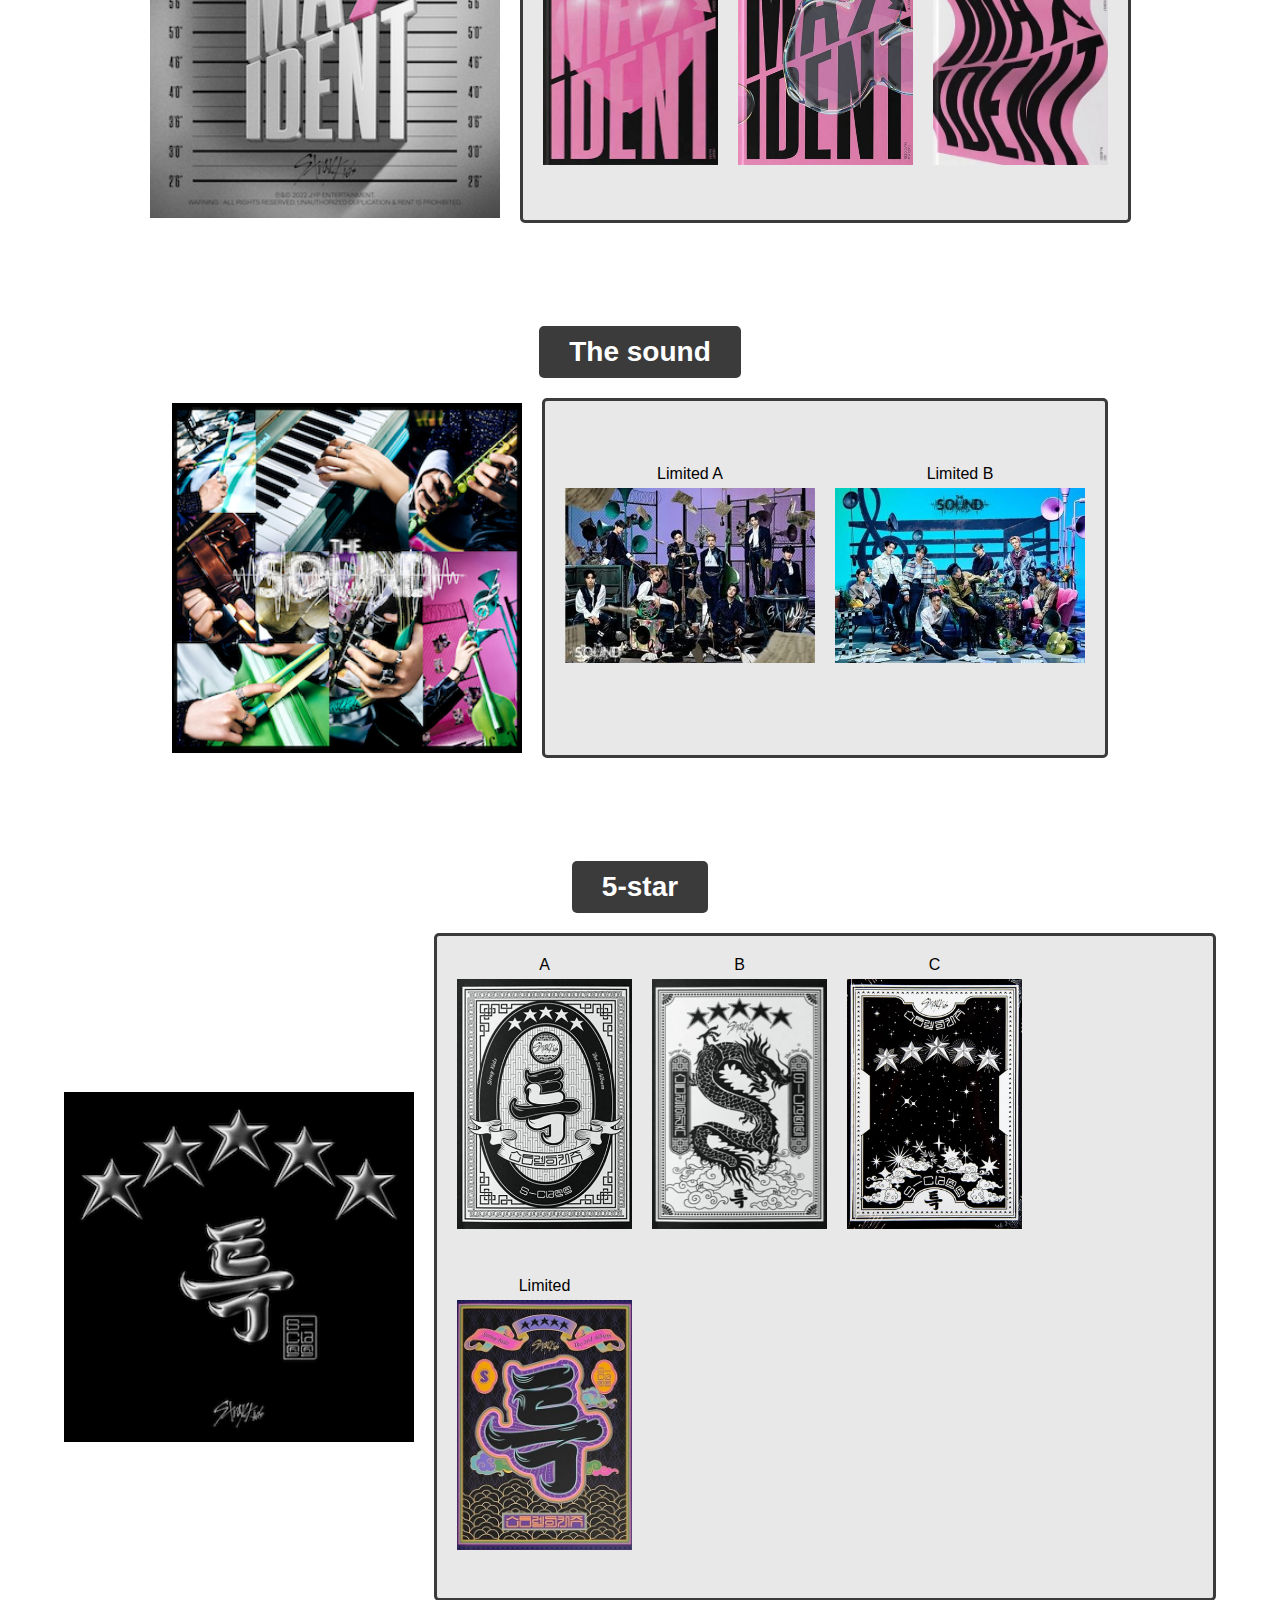
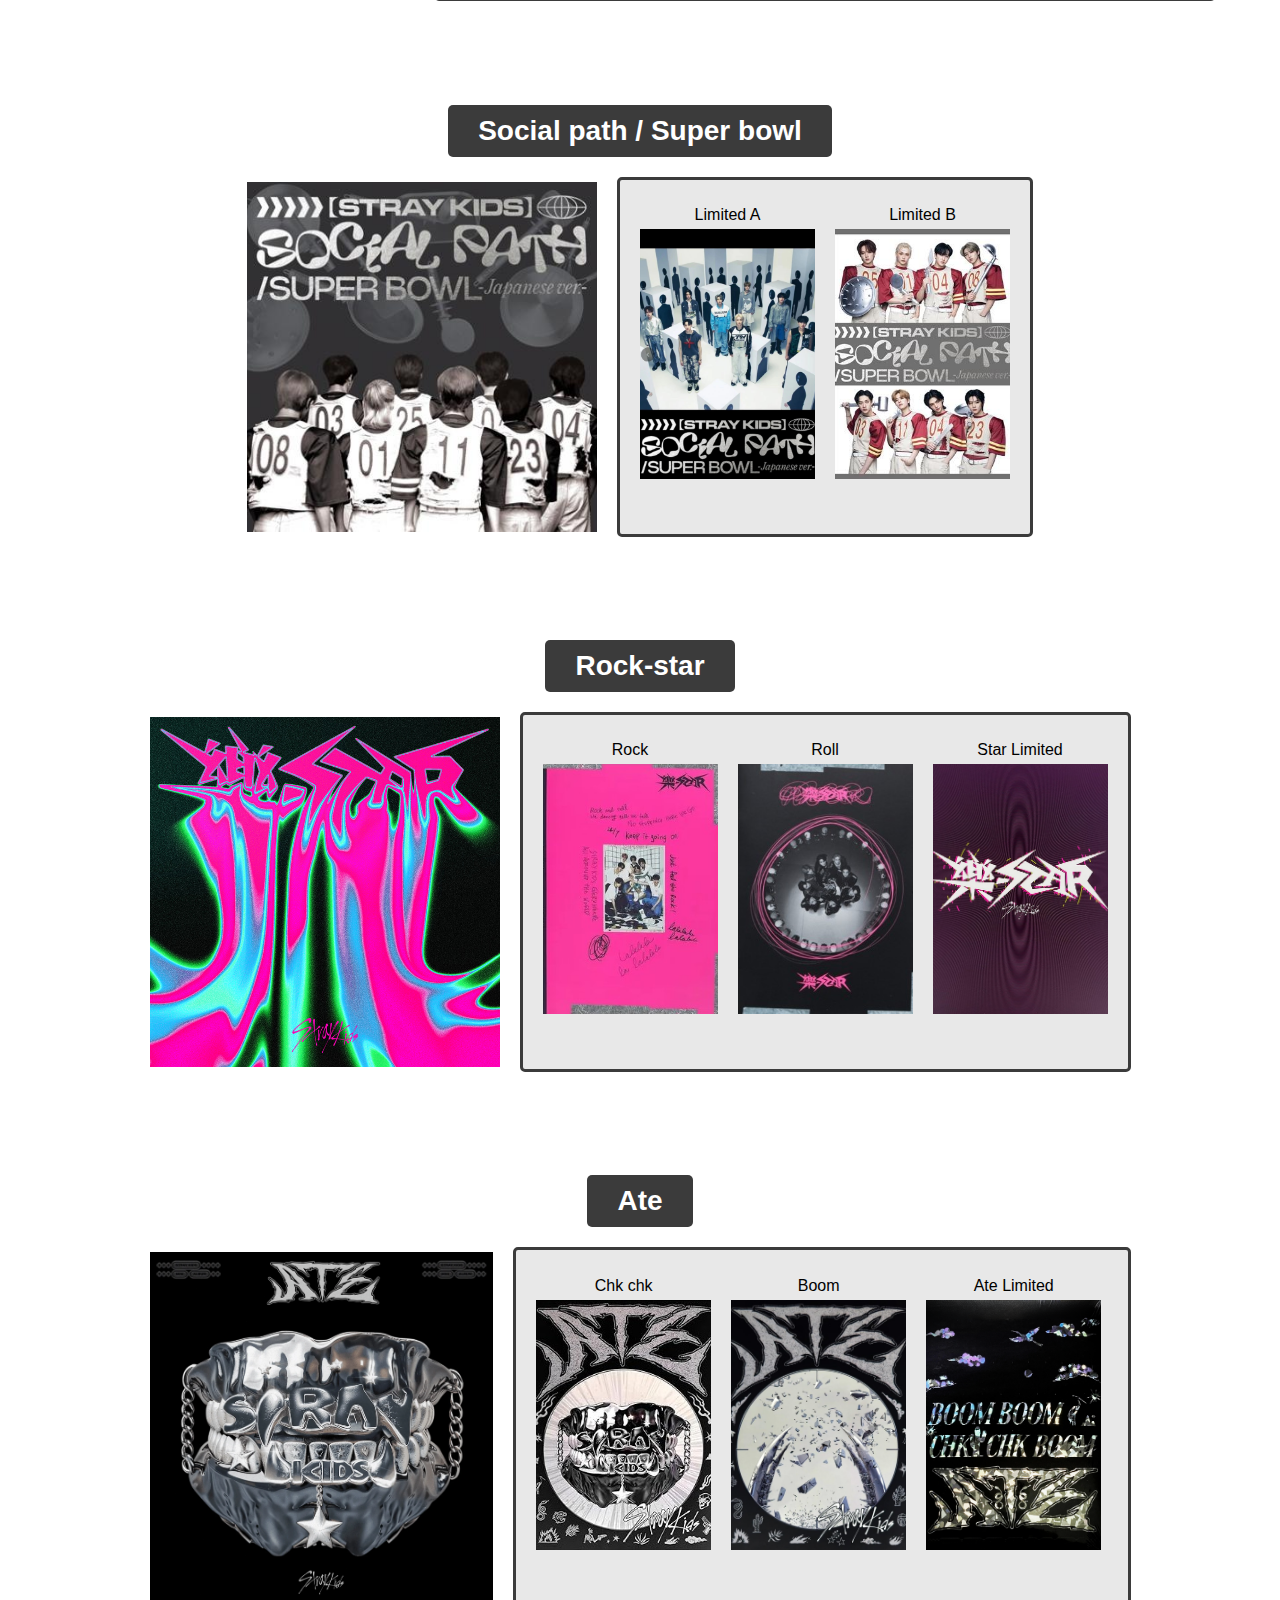
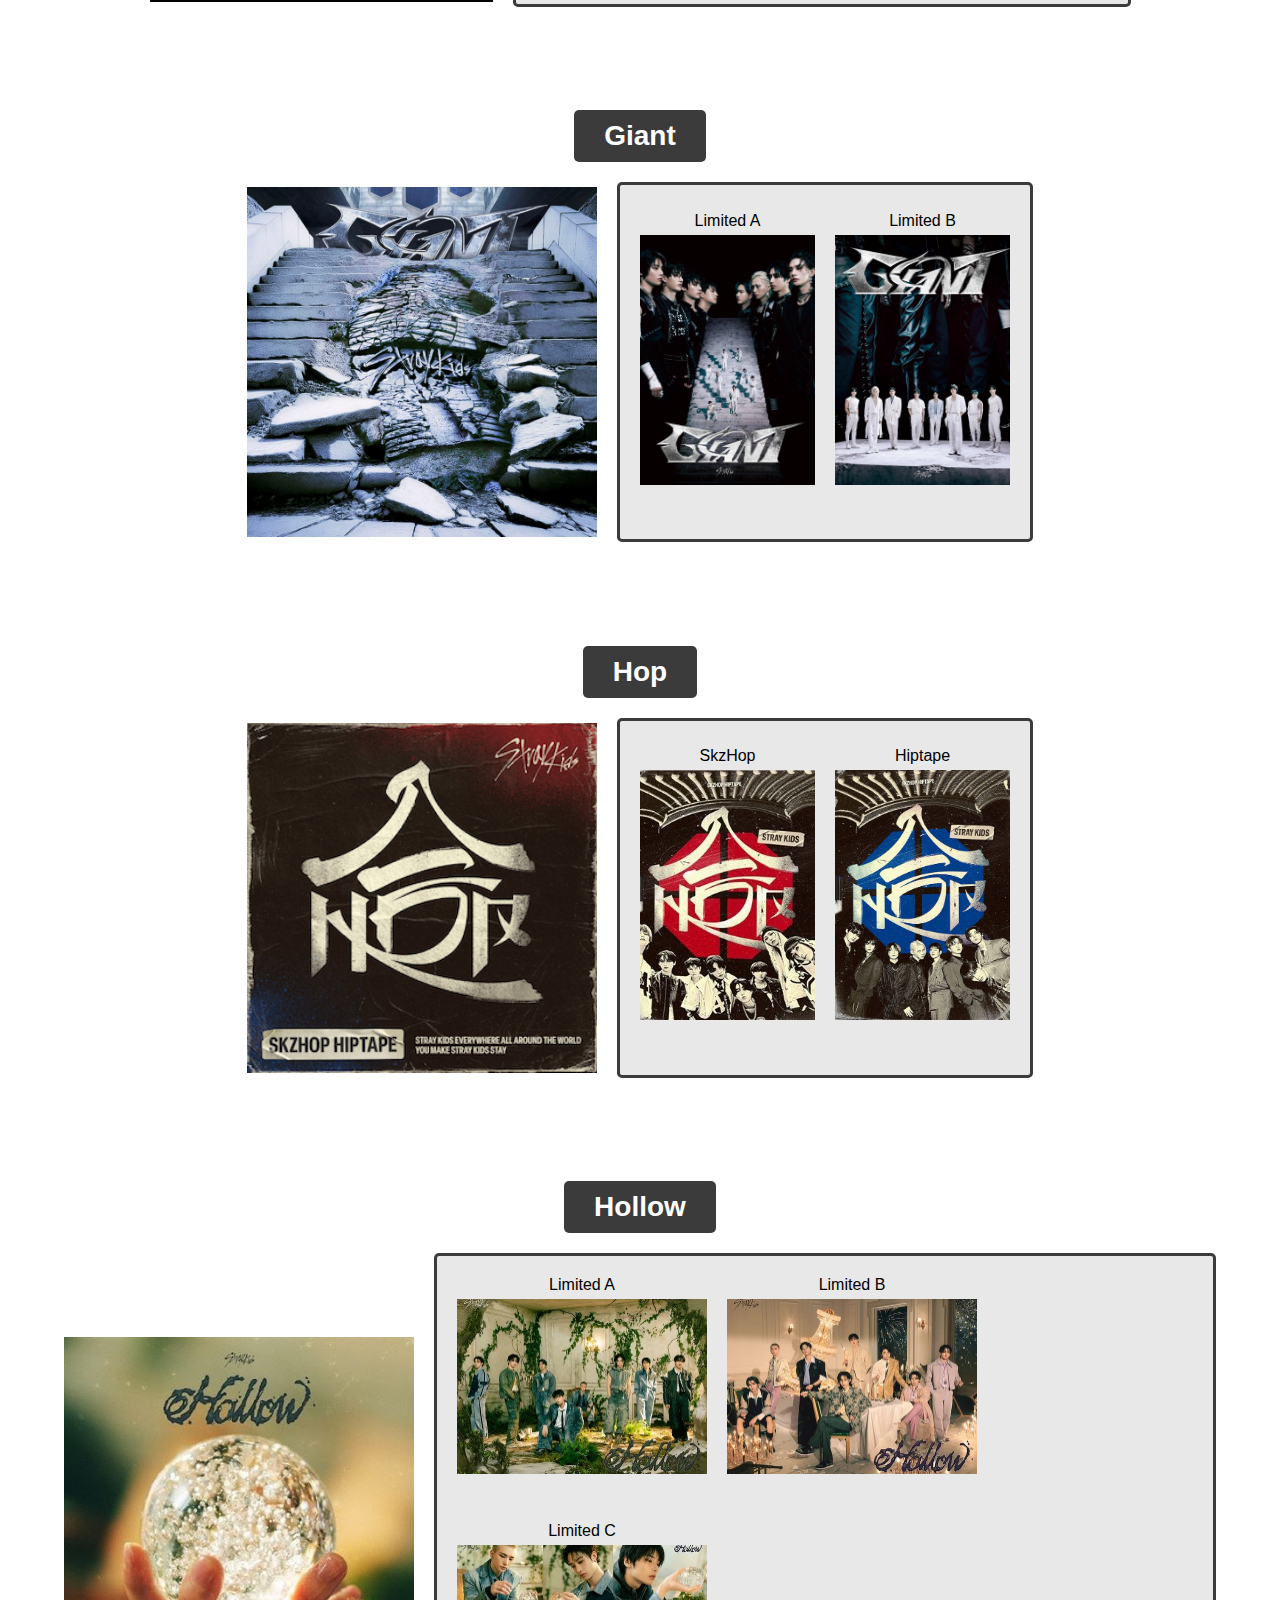
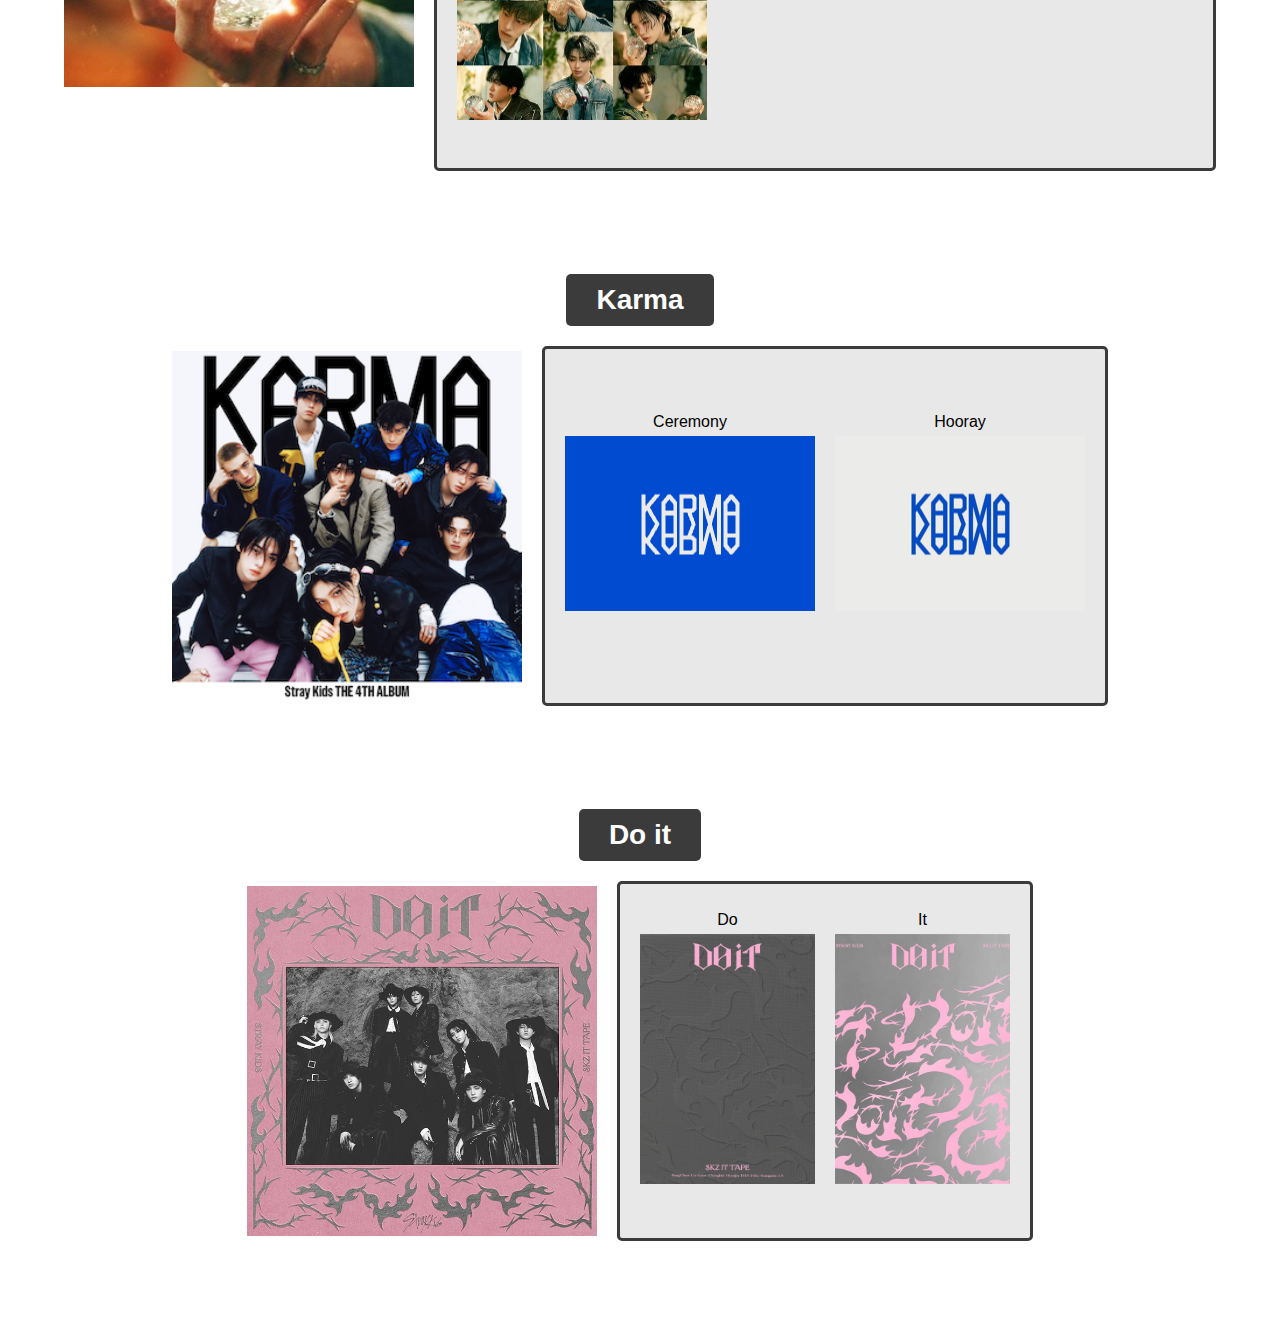
<file: albums-default.html>
<!DOCTYPE html>
<html lang="fr">
<body>

<link rel="stylesheet" href="./style.css">

<header>
    <h1>Stray Kids</h1>
    <div id="album-counter"></div>
</header>
<nav>
    <button id="big-button" onclick="window.location.href='albums-default.html'">Liste d'album</button>
    <div id="small-buttons">
        <button onclick="window.location.href='Albums-Laurana.html'">Laurana</button>
        <button onclick="window.location.href='Albums-Andy.html'">Andy</button>
    </div>
</nav>

<main id="albums-container">
    <!-- Les albums seront injectés ici -->
</main>

<script src="./script.js"></script>
</body>
</html>
</file>
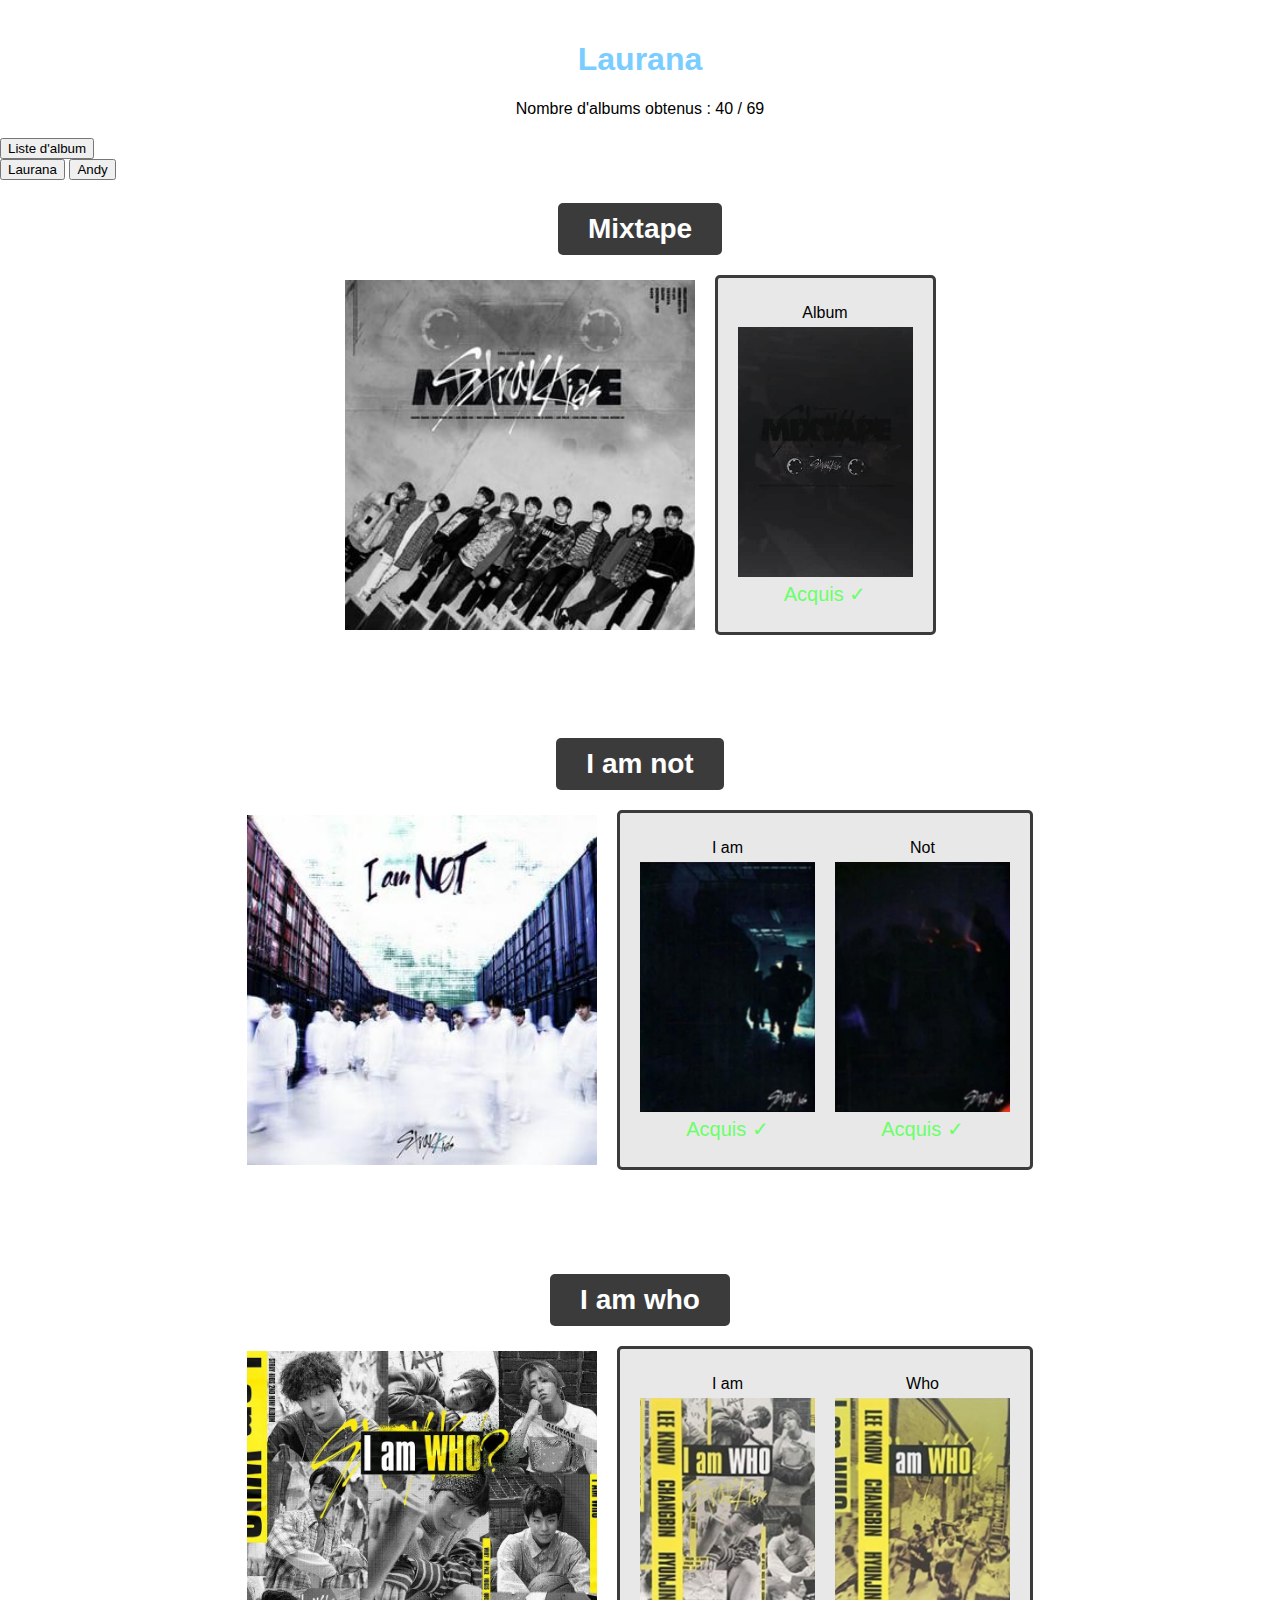
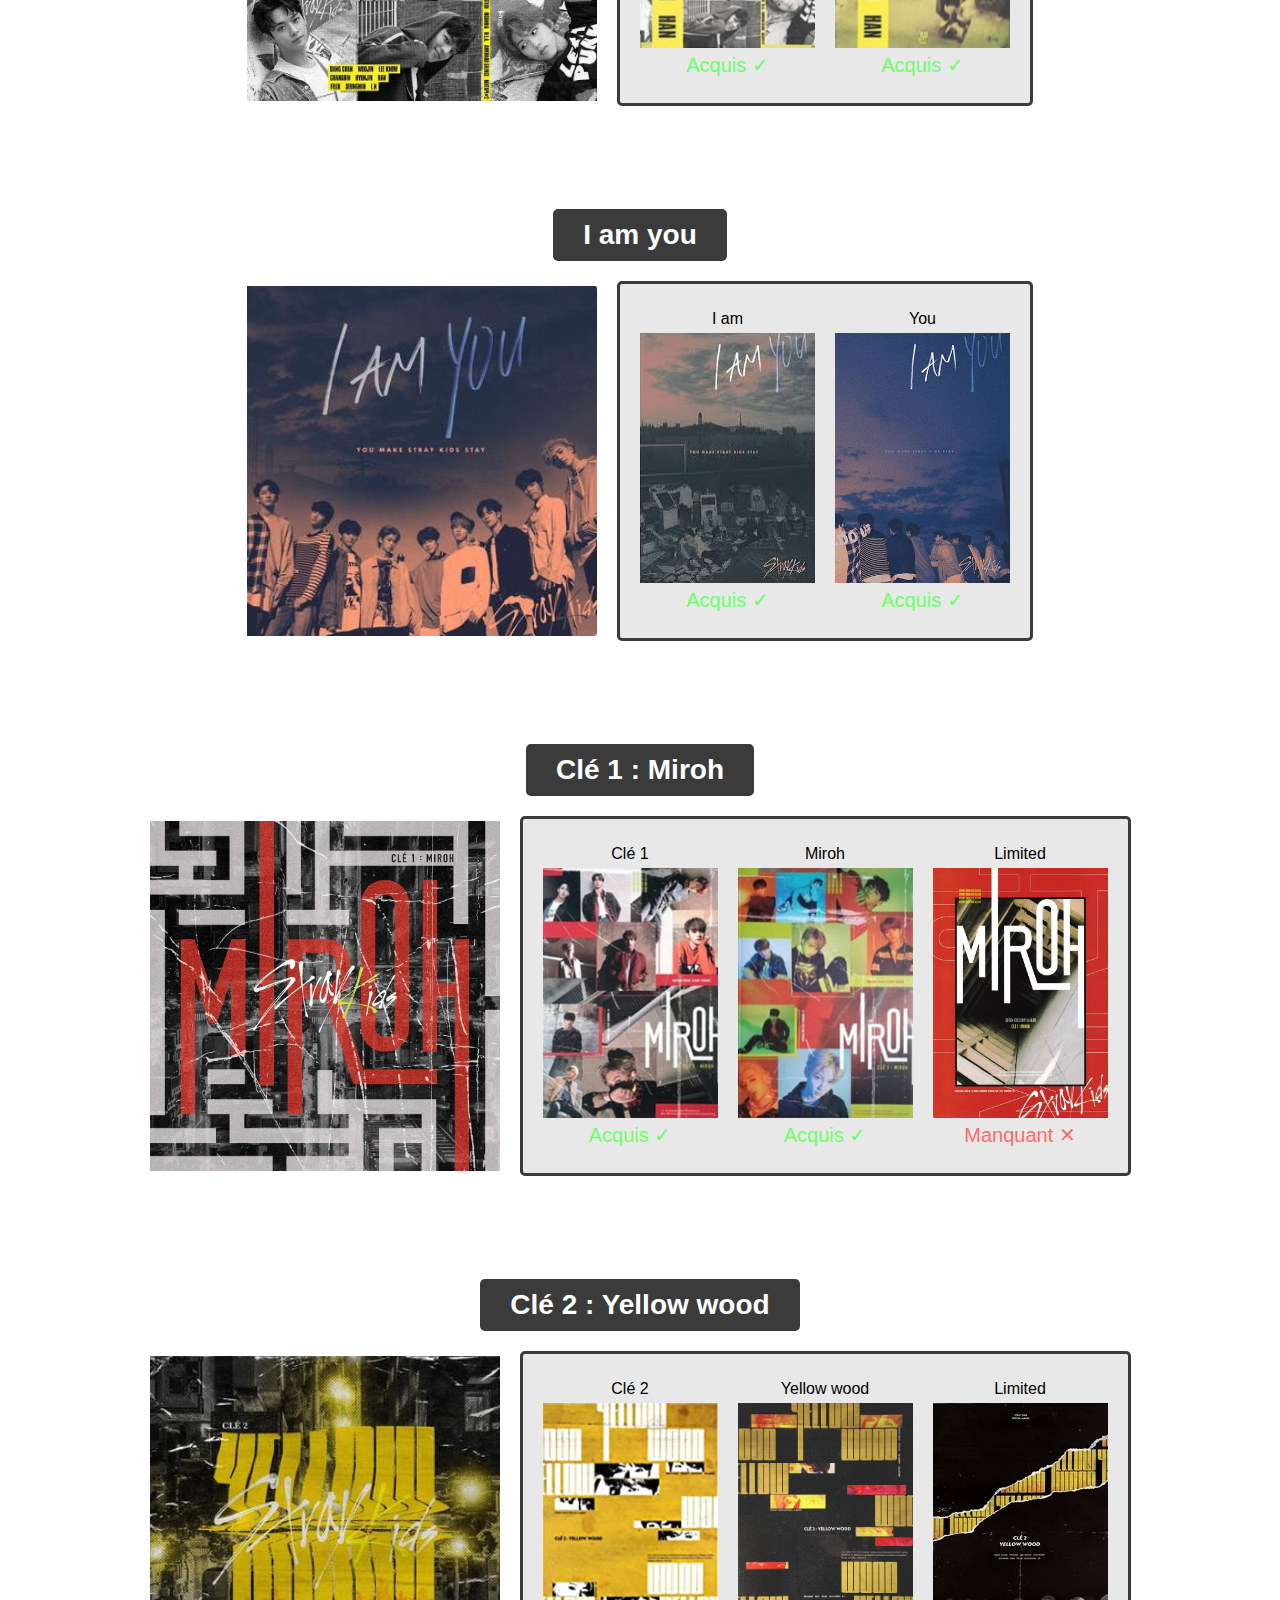
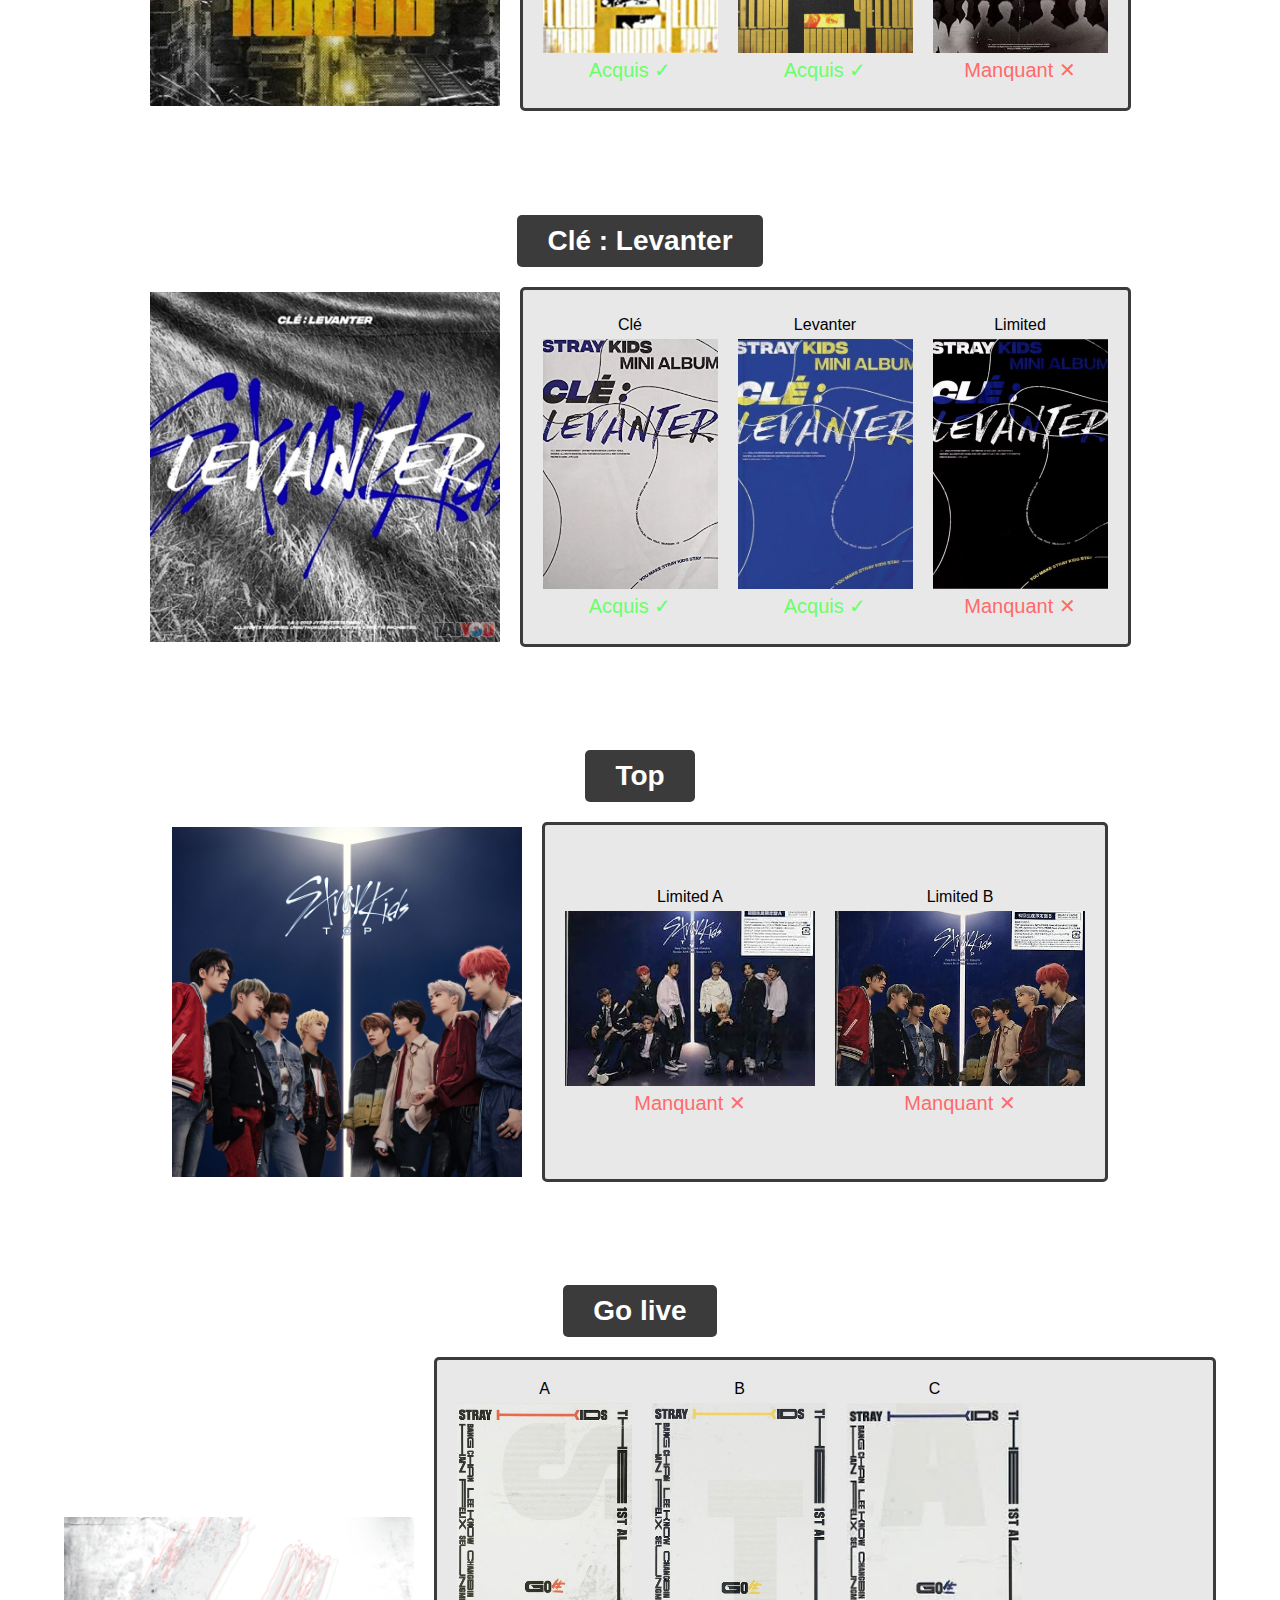
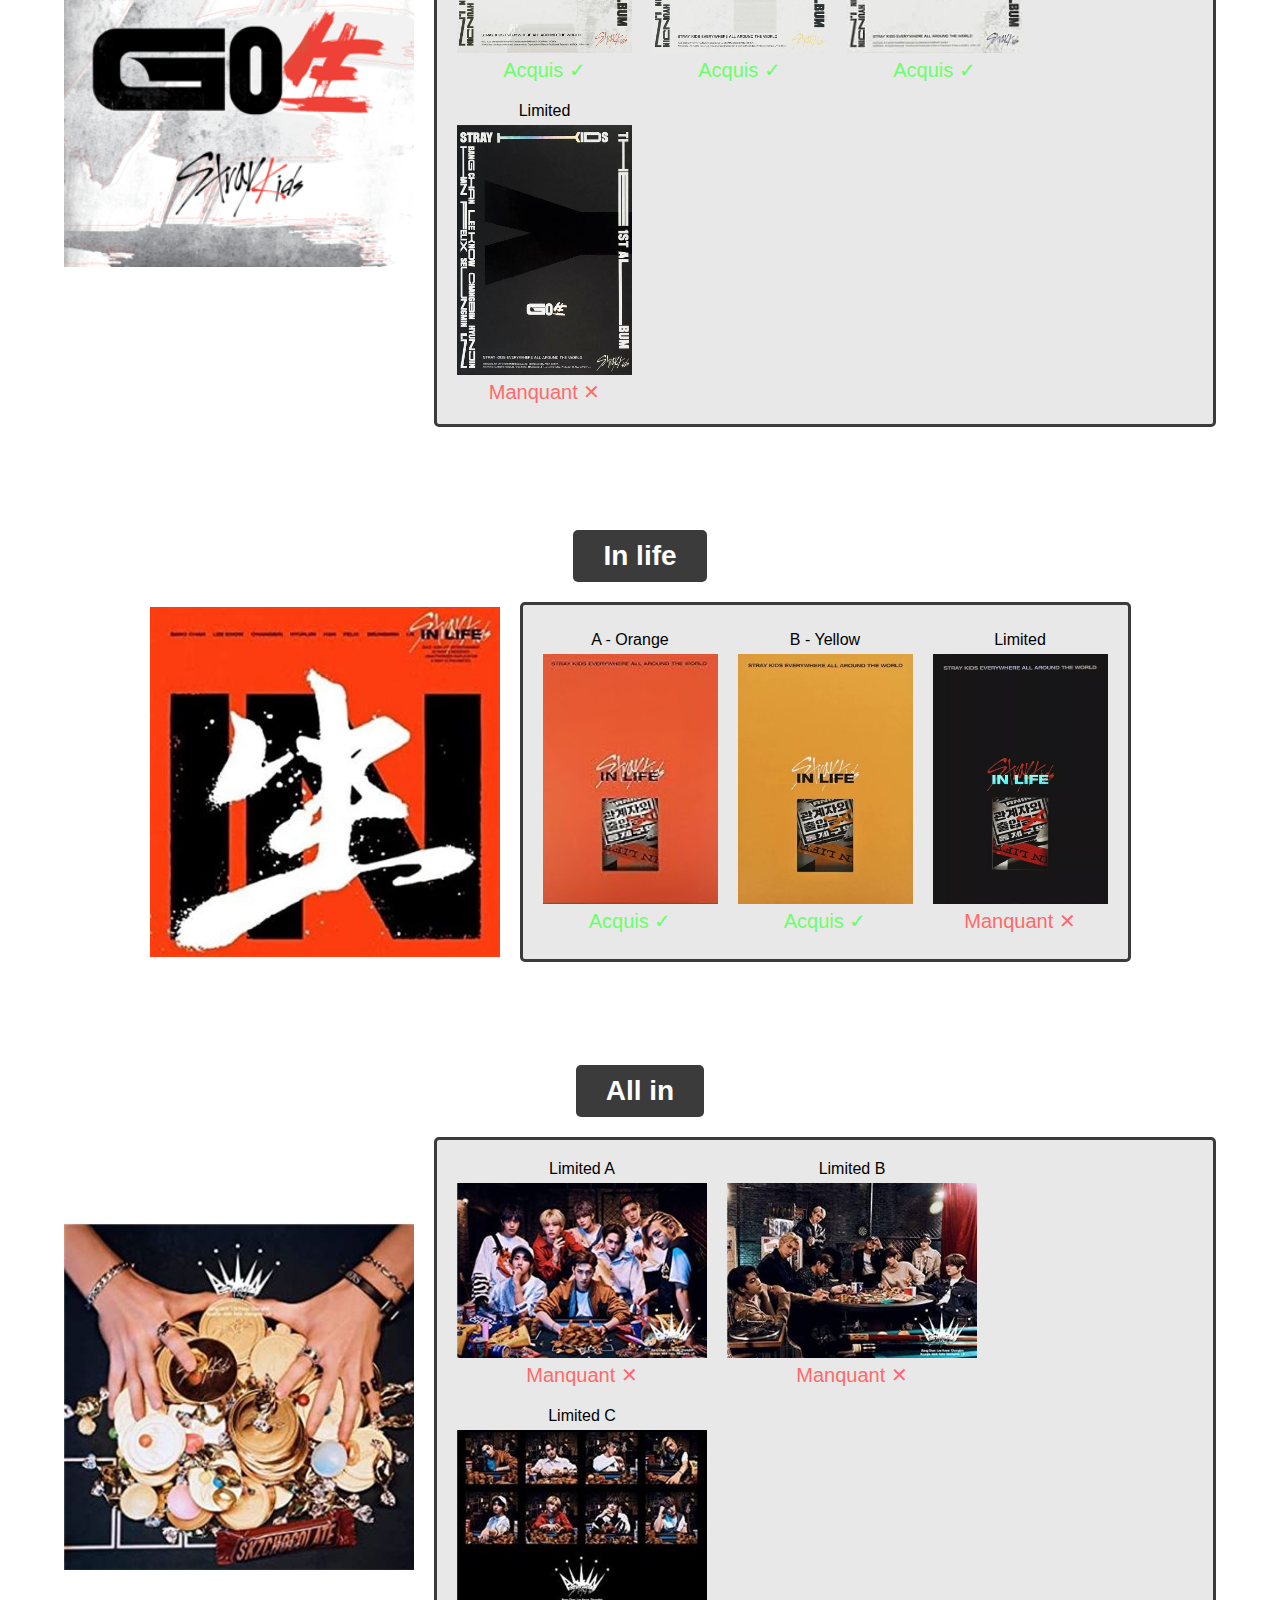
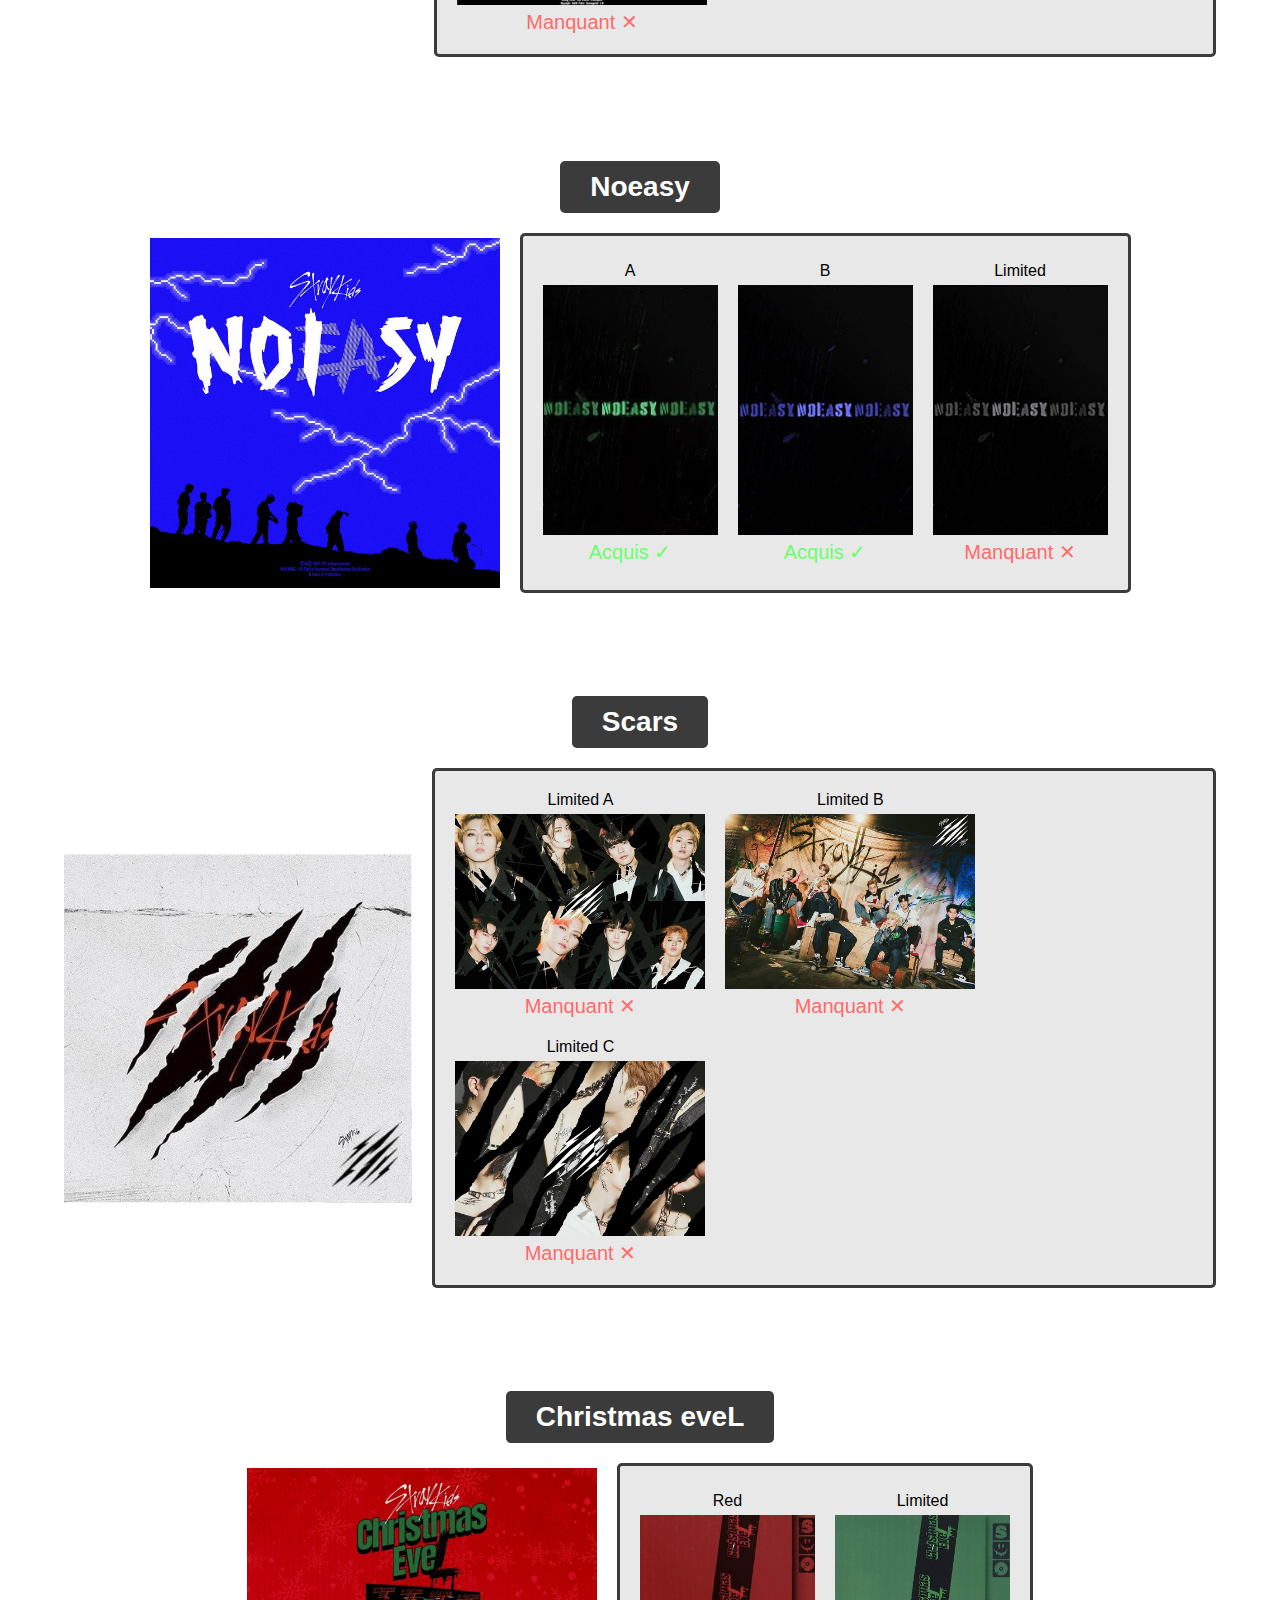
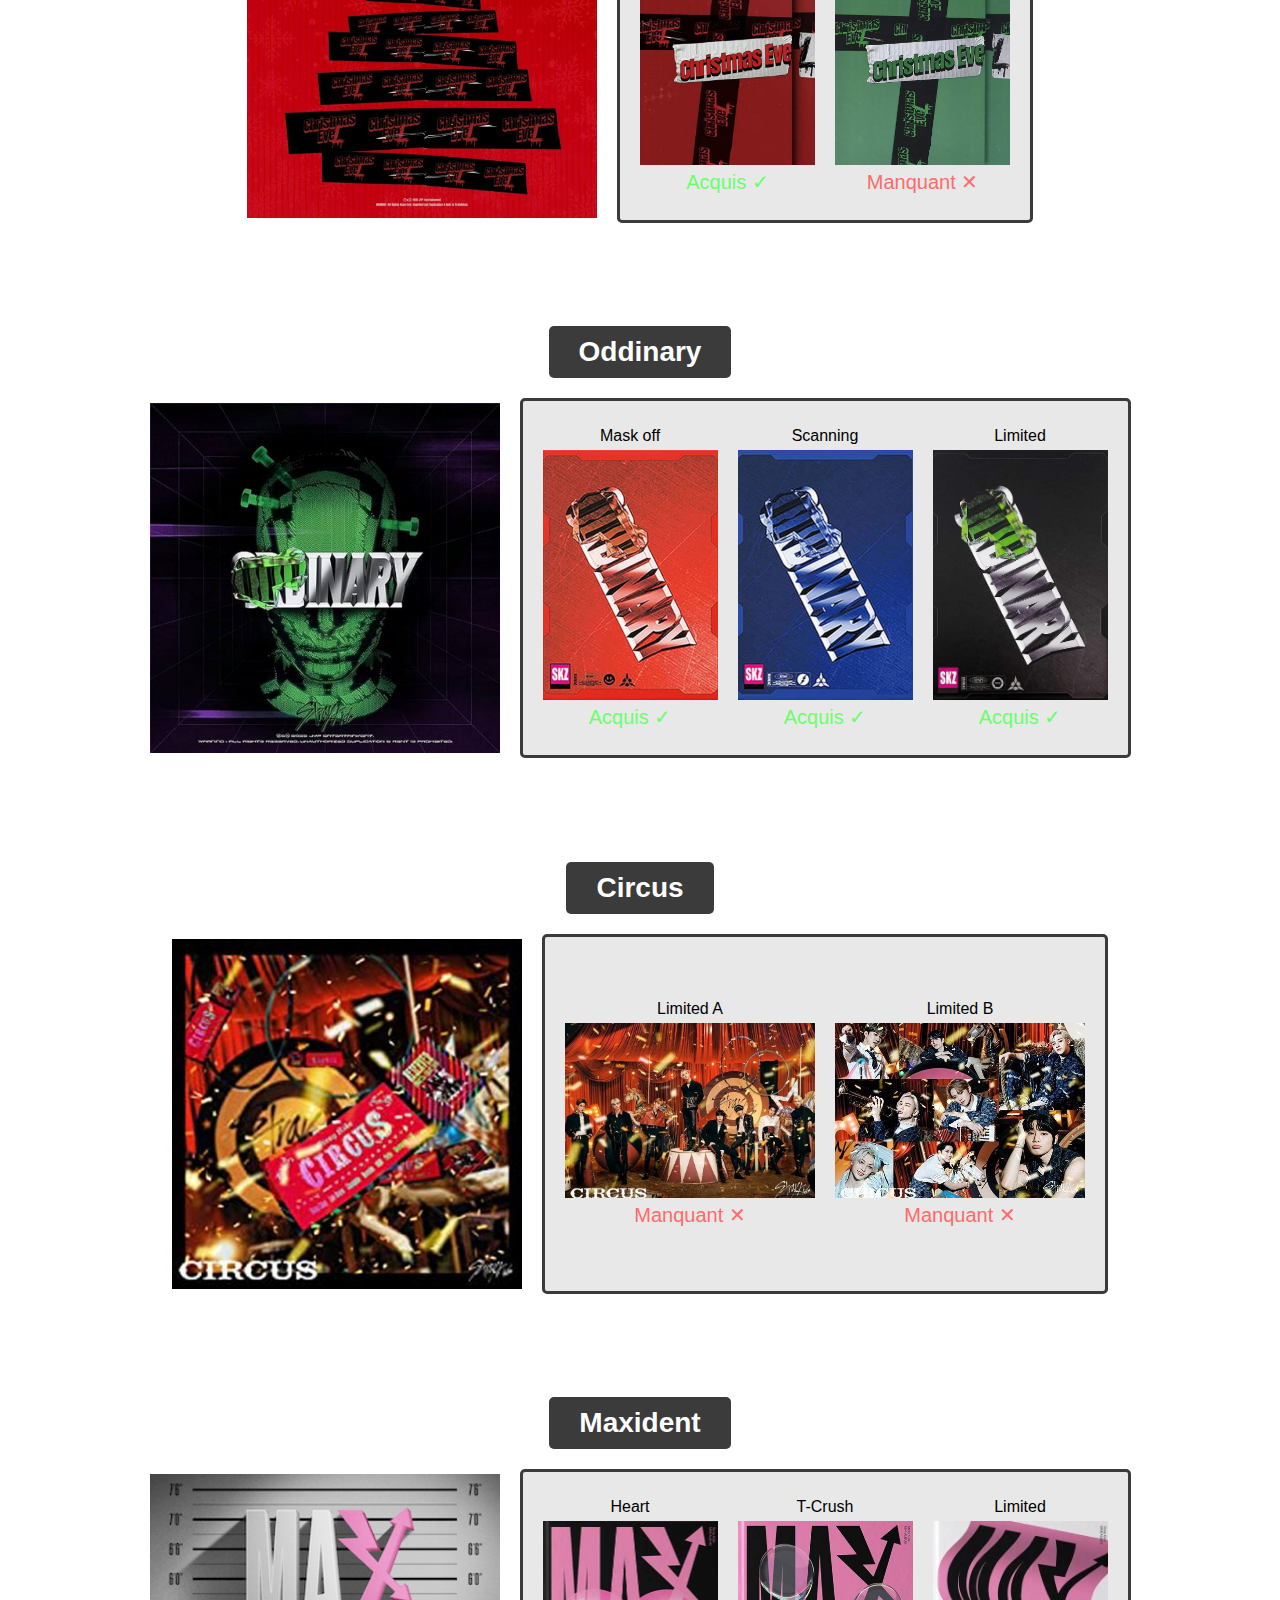
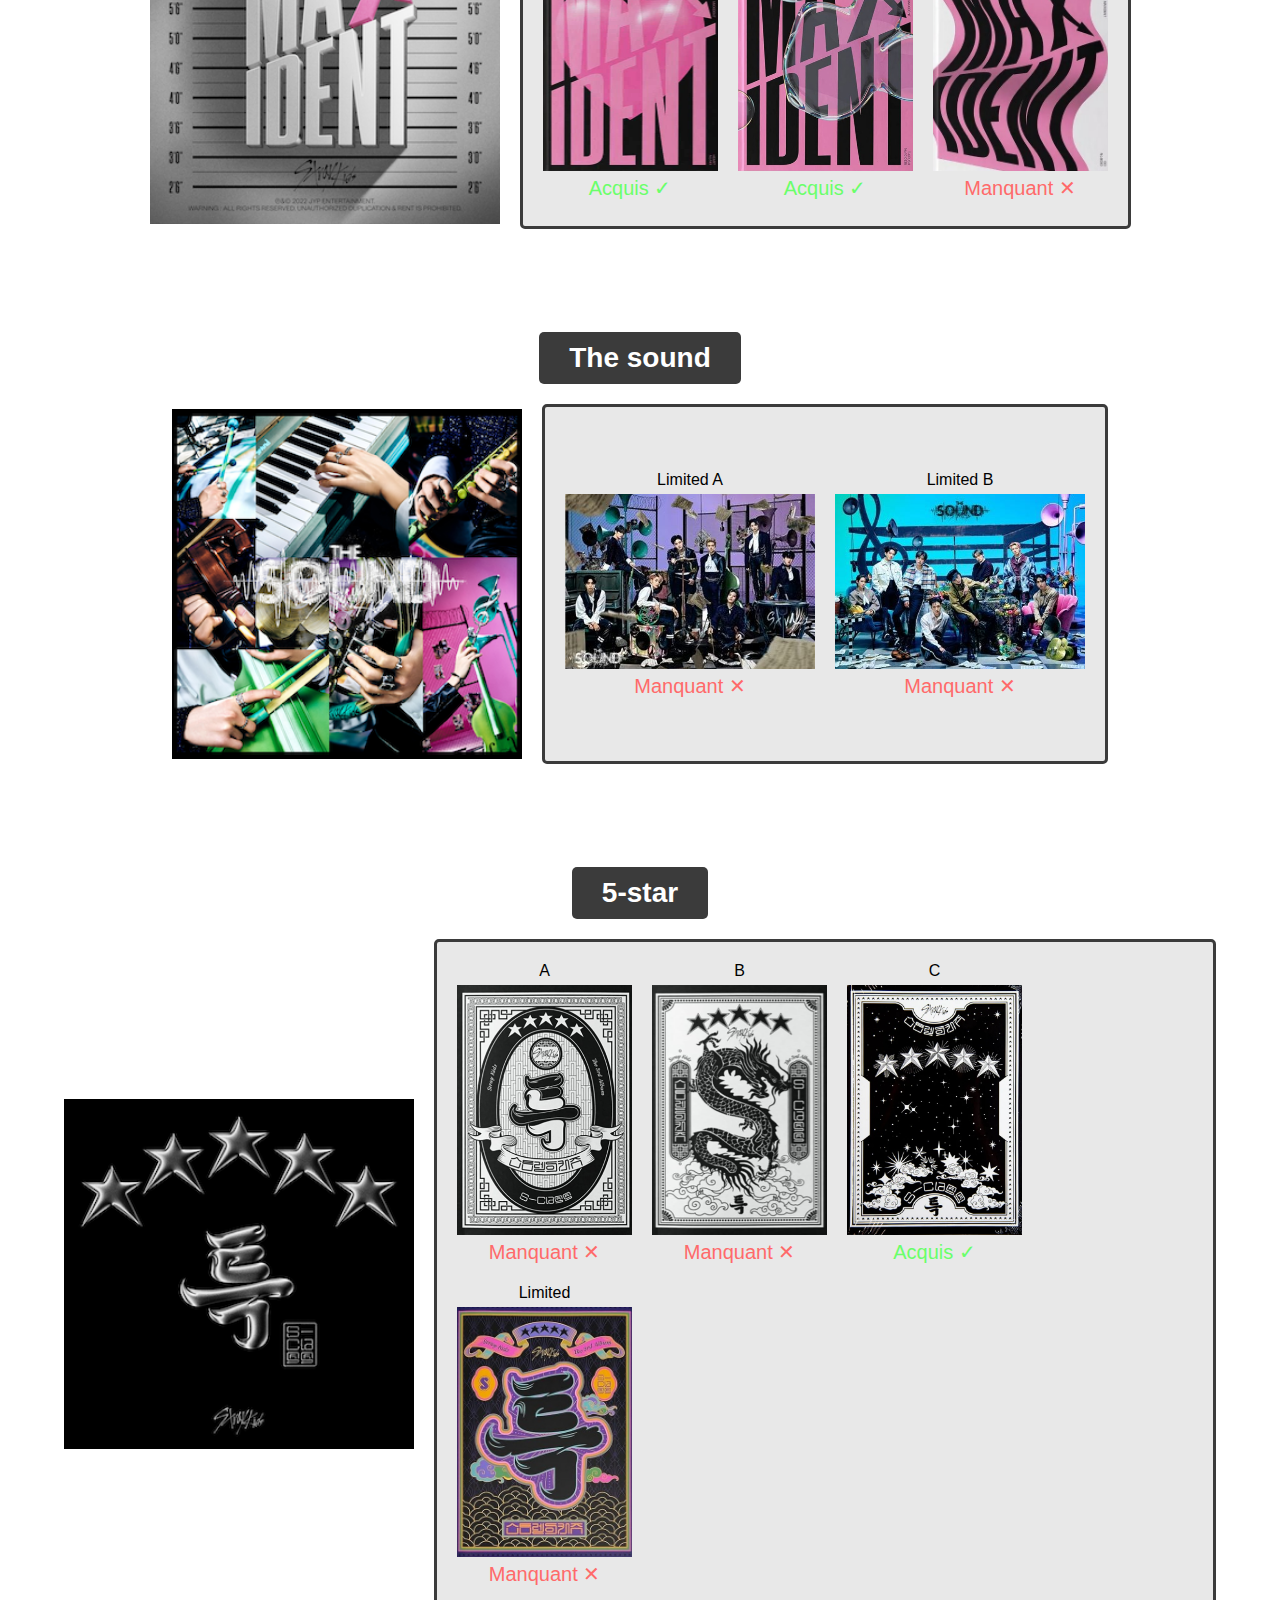
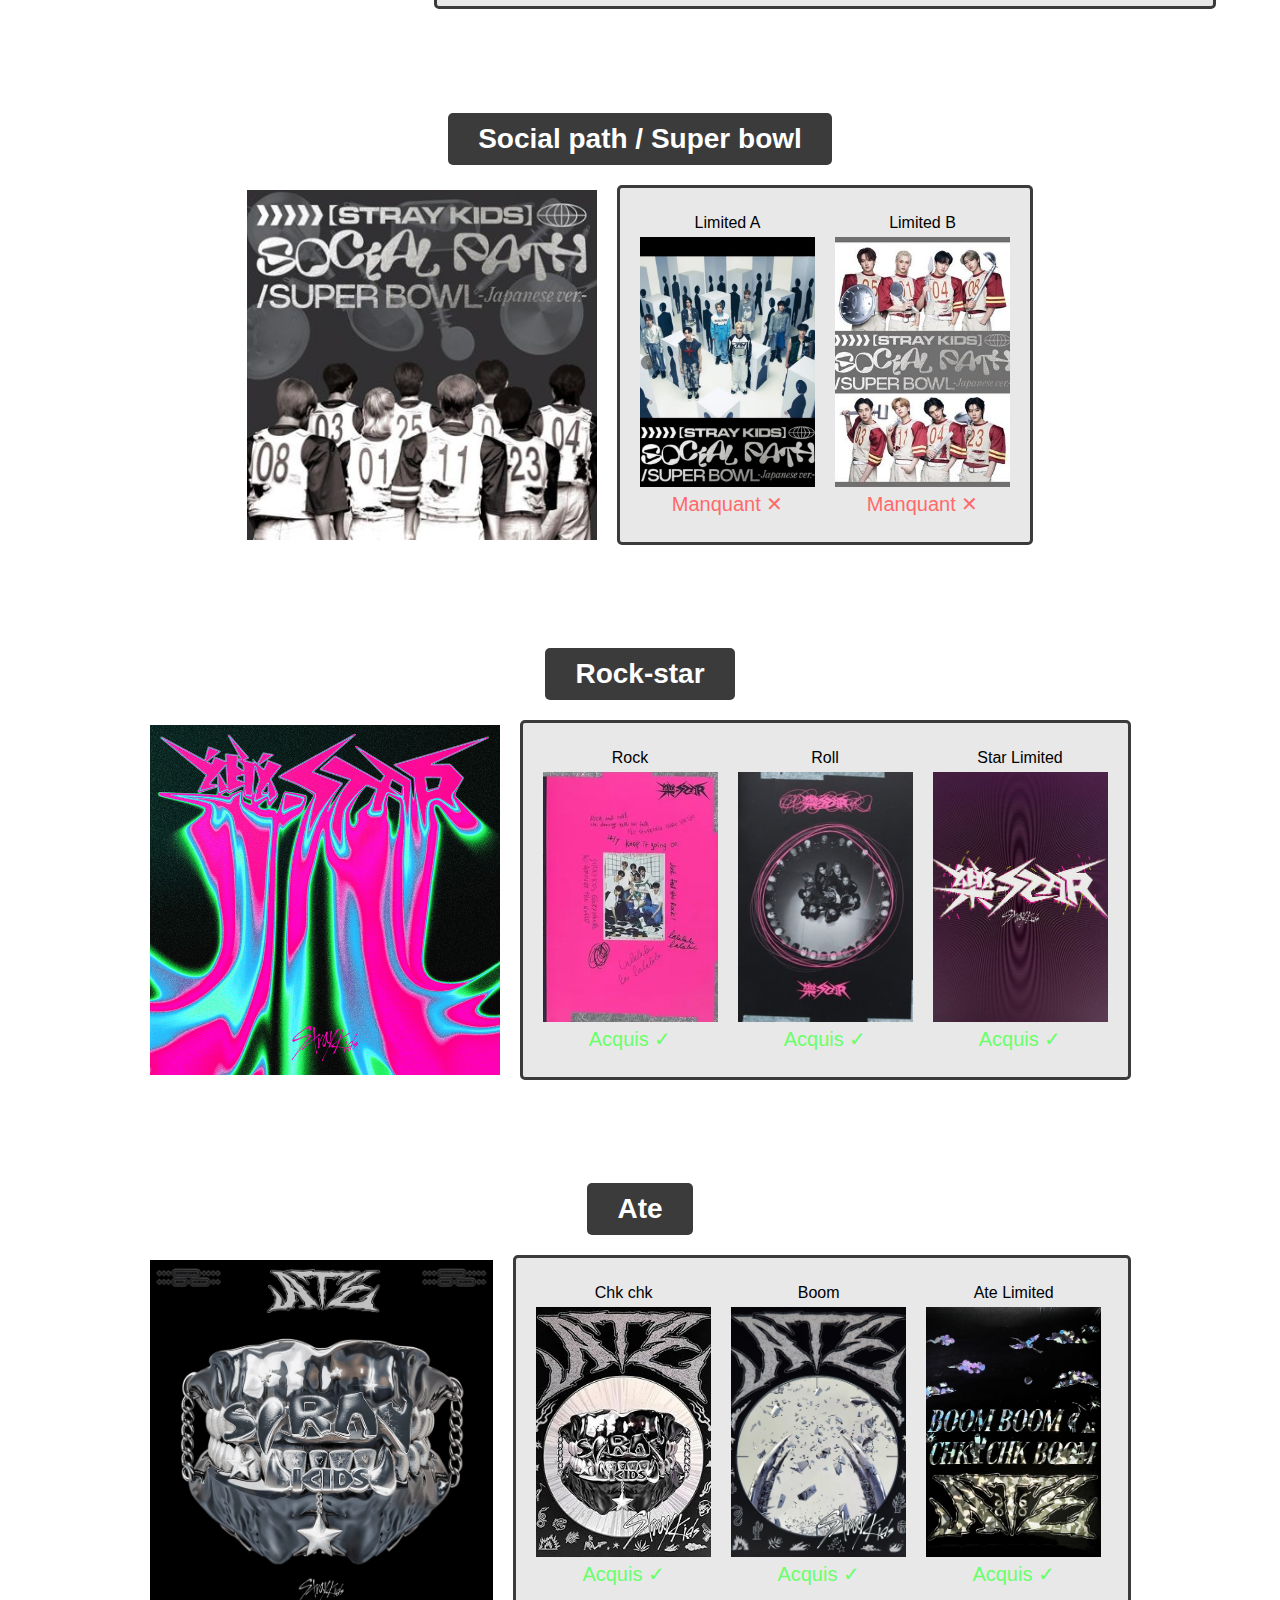
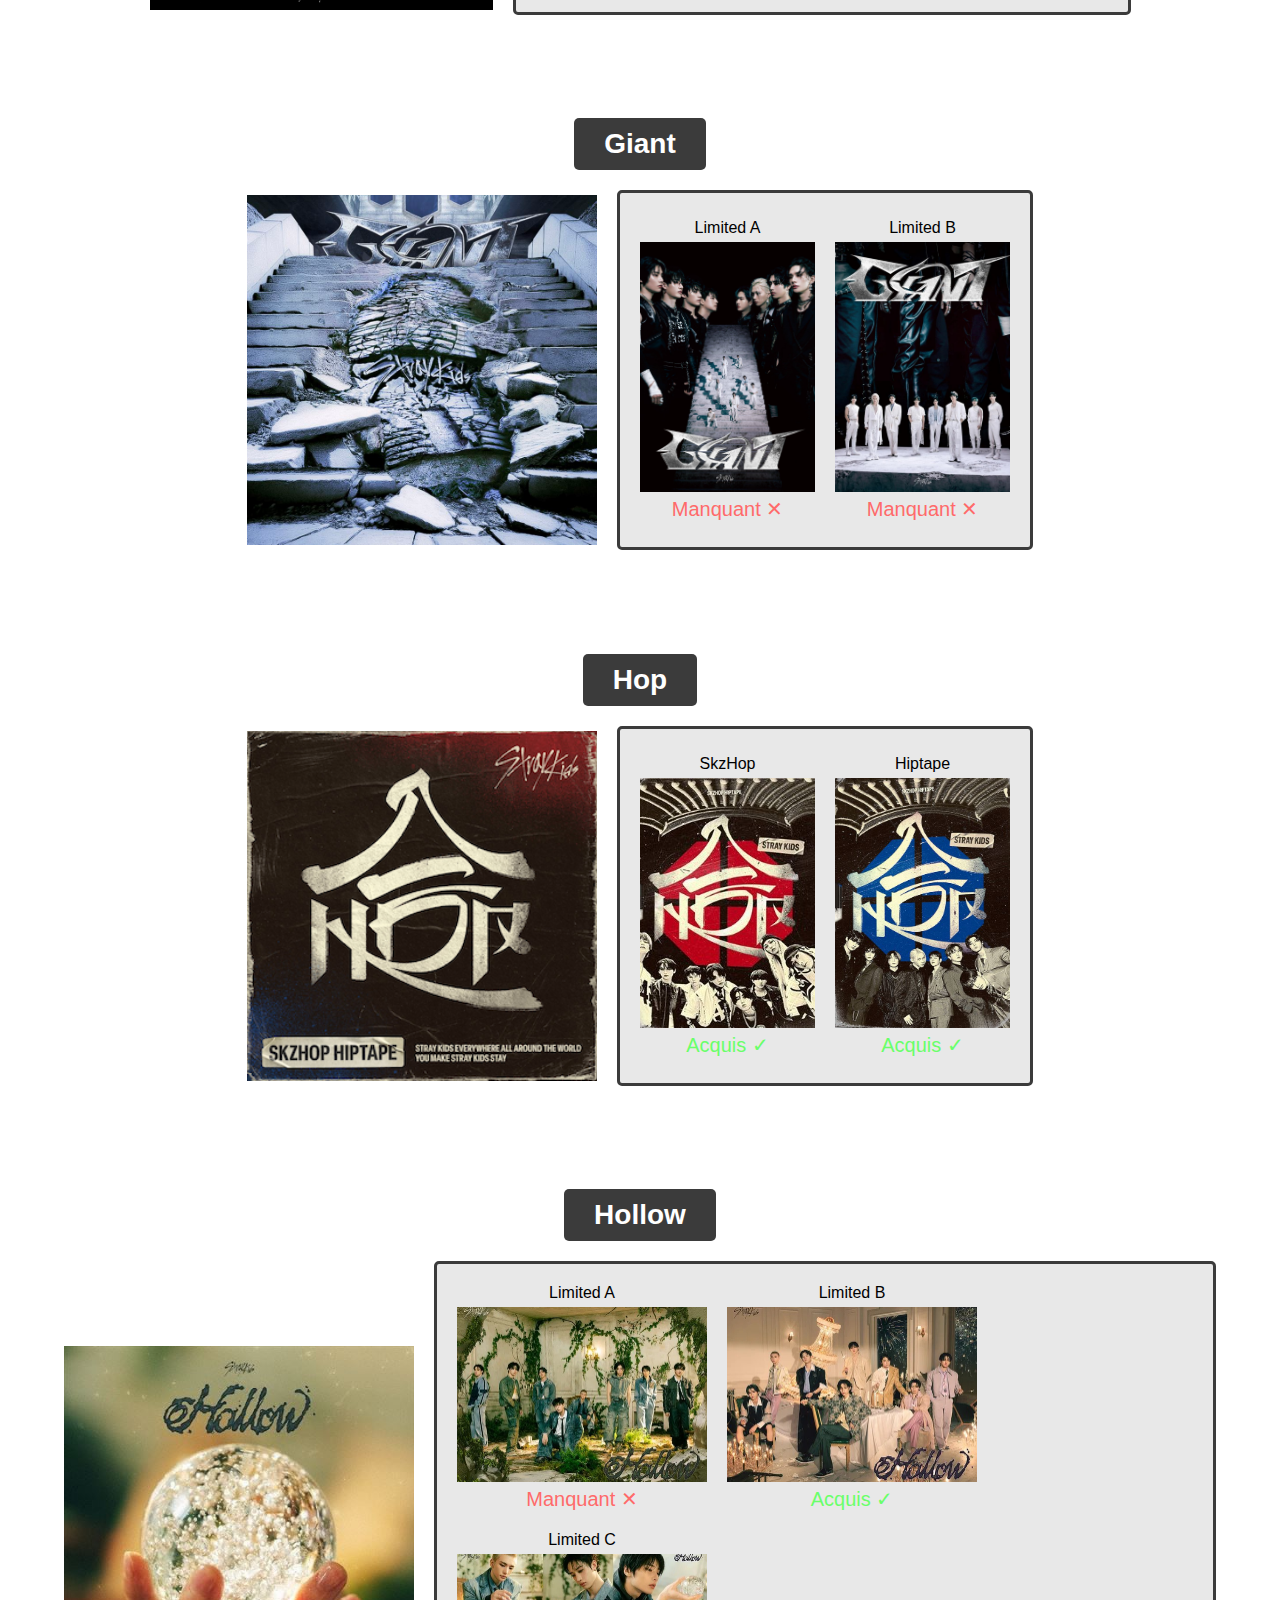
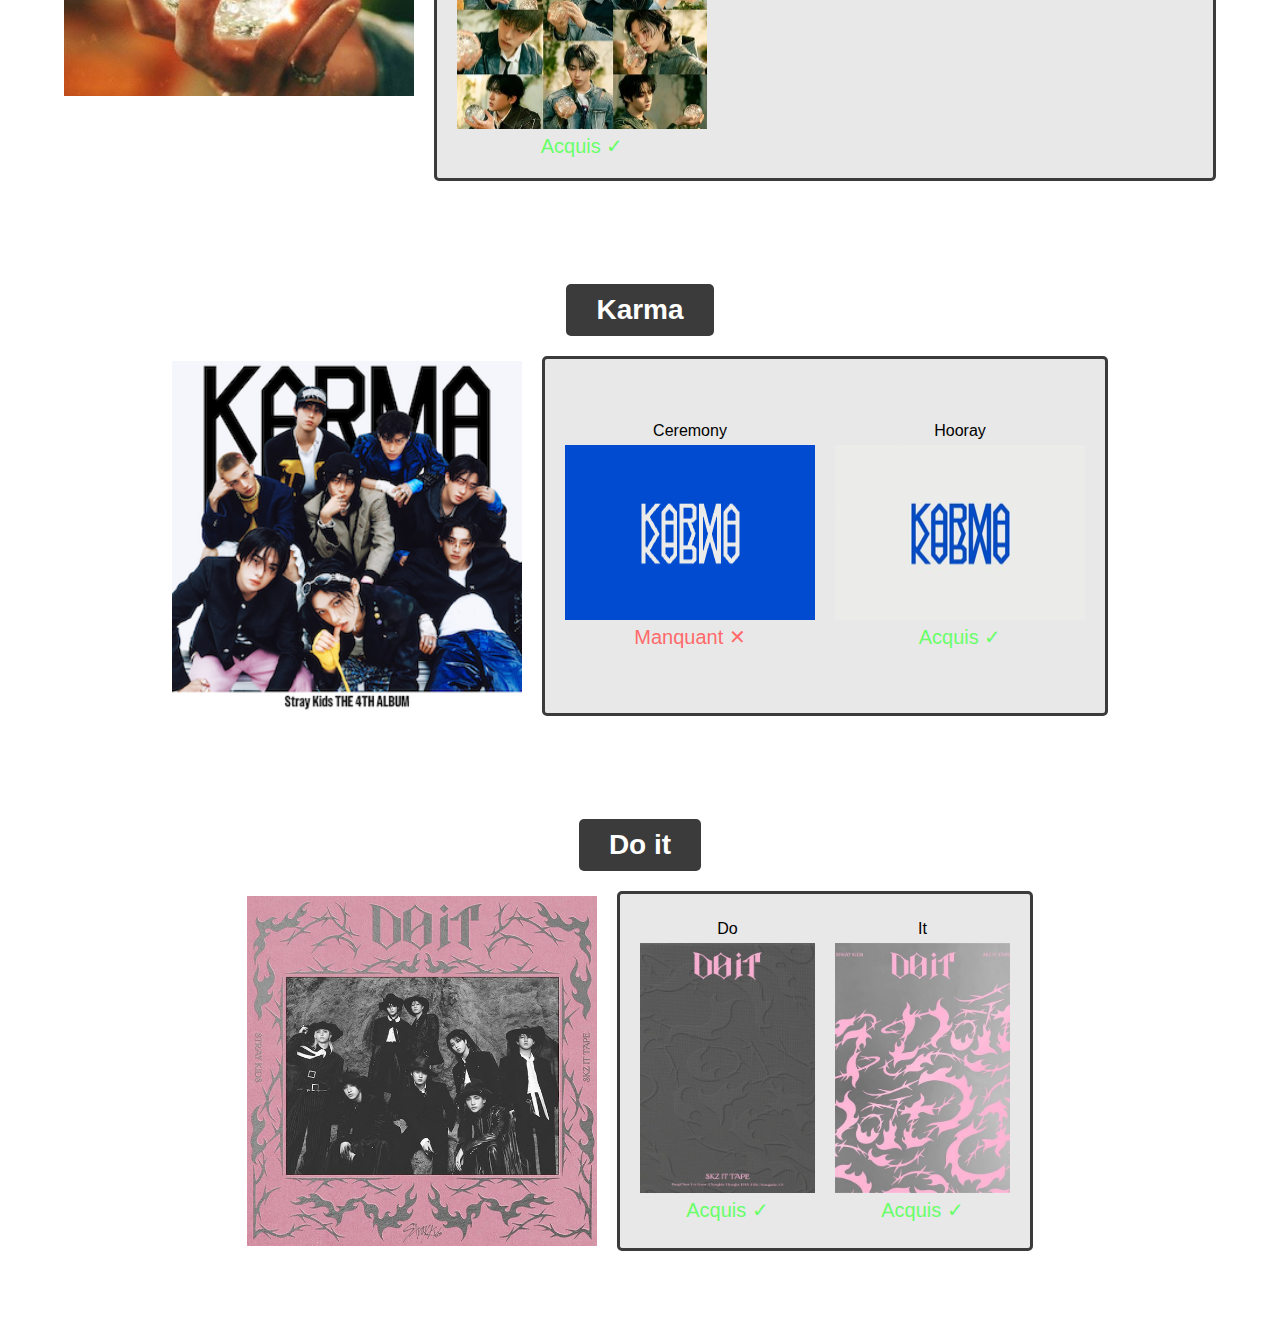
<file: Albums-Laurana.html>
<!DOCTYPE html>
<html lang="fr">
<body>

<head>
    <link rel="stylesheet" href="./style.css">
    <link rel="icon" type="image/png" href="images/Logo.png">
    <title>Albums - Stray Kids</title>
</head>


<header>
    <h1 style="color: #7ACDFF;">Laurana</h1>
    <div id="album-counter"></div>
</header>
<nav>
    <button id="big-button" onclick="window.location.href='albums-default.html'">Liste d'album</button>
    <div id="small-buttons">
        <button onclick="window.location.href='Albums-Laurana.html'">Laurana</button>
        <button onclick="window.location.href='Albums-Andy.html'">Andy</button>
    </div>
</nav>

<main id="albums-container">
    <!-- Les albums seront injectés ici -->
</main>

<script src="./Albums-Perso.js"></script>
</body>
</html>
</file>
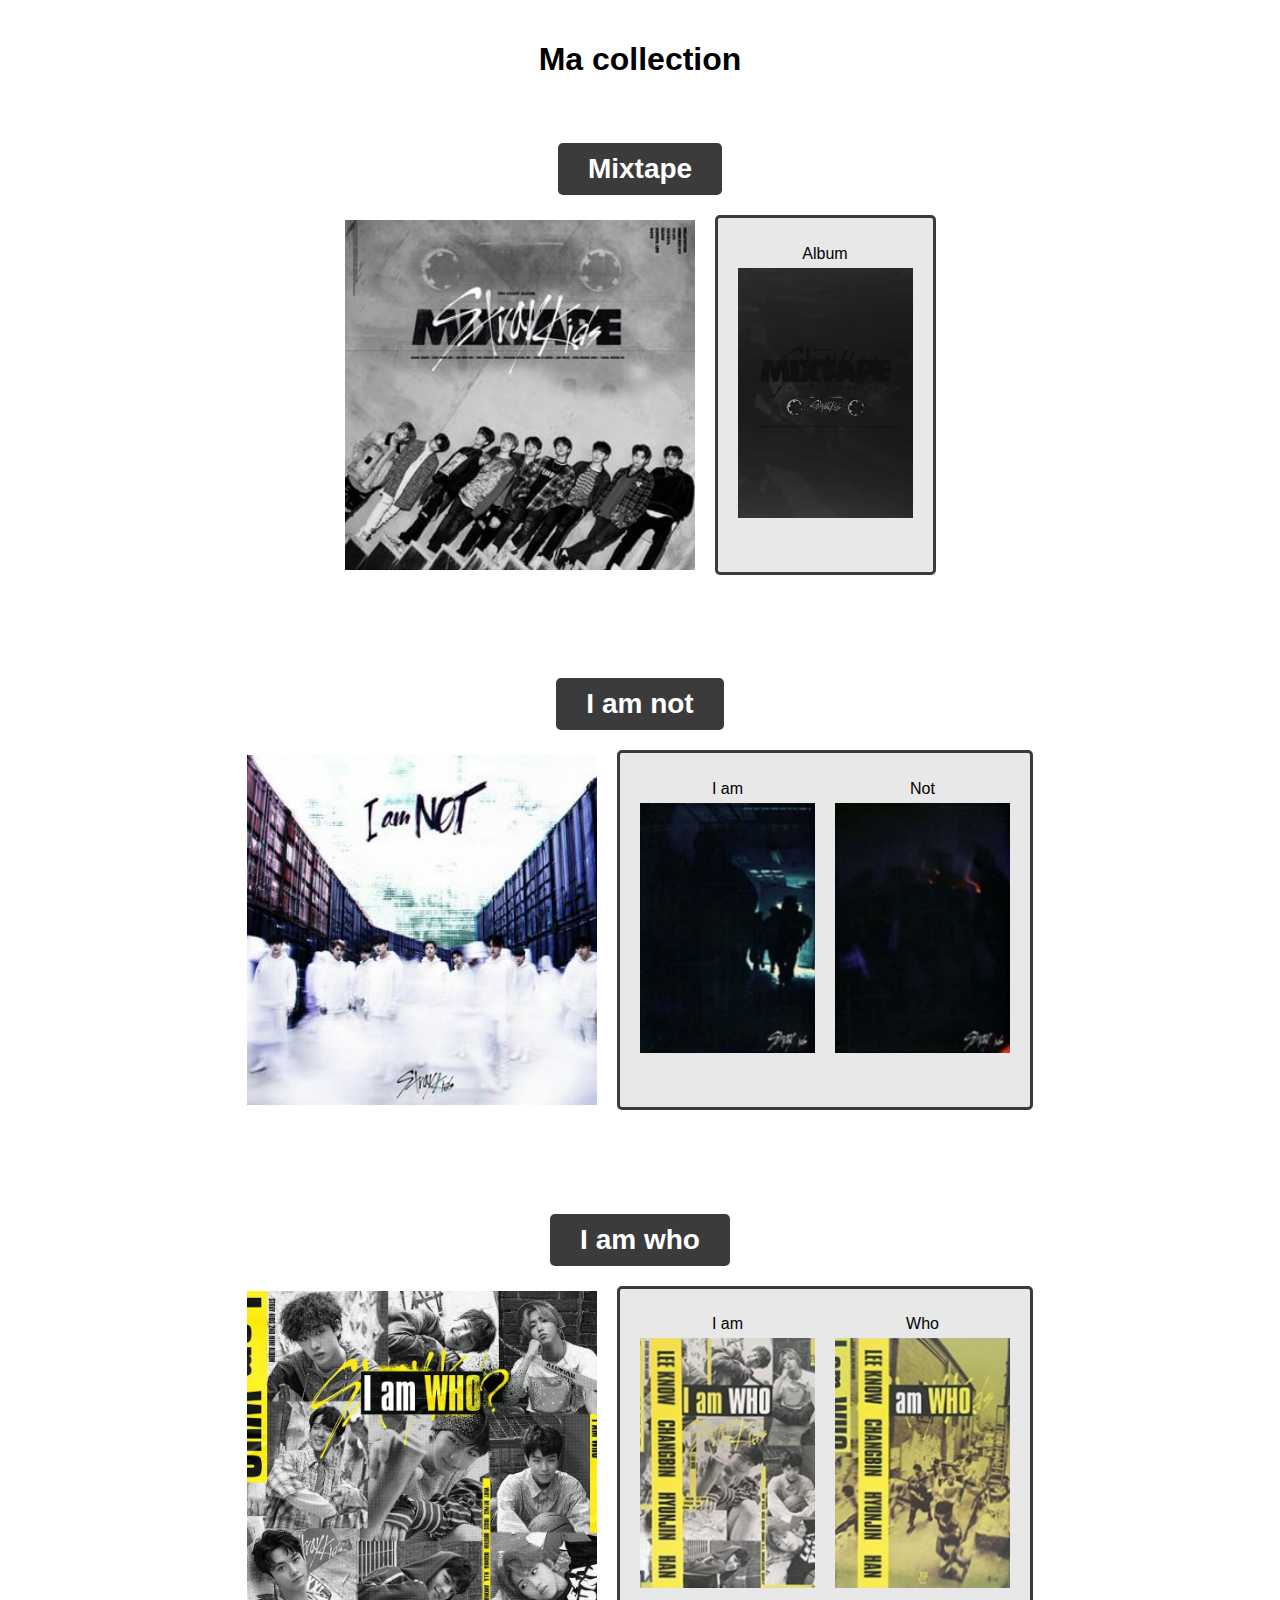
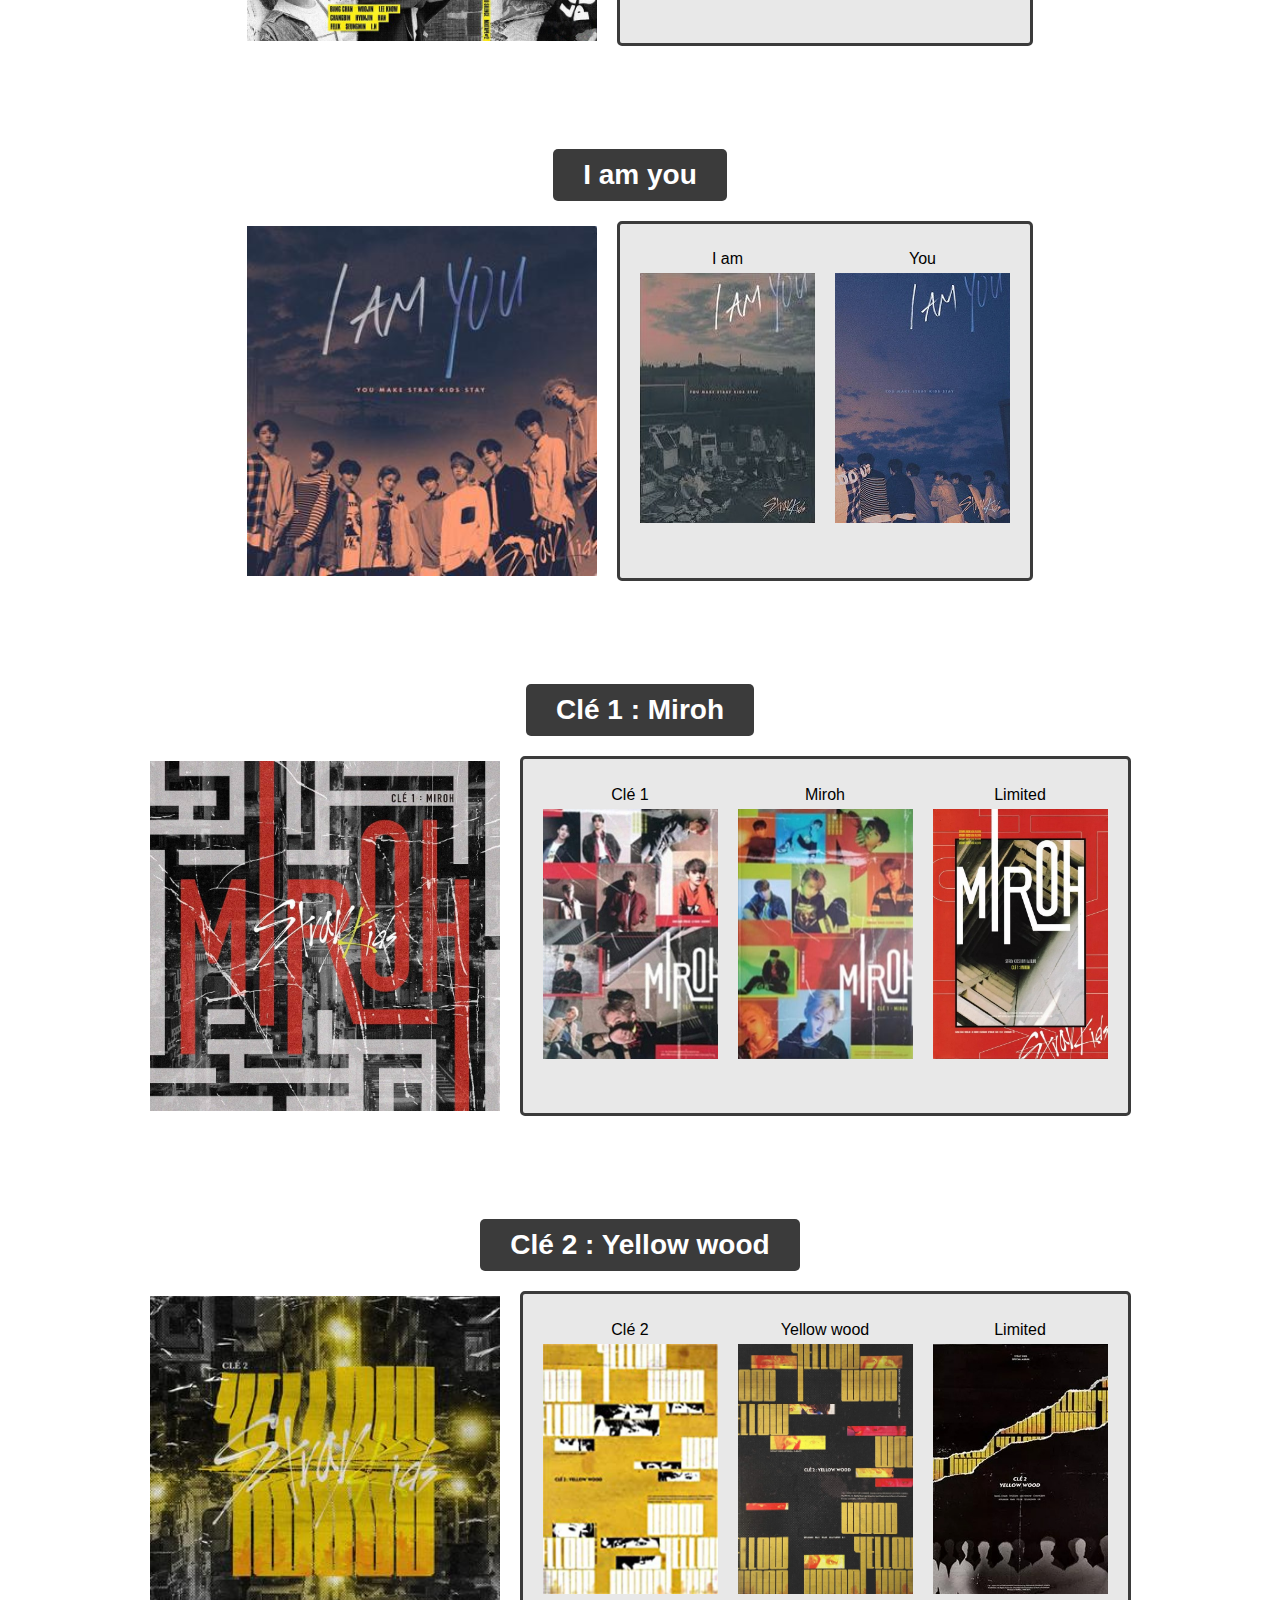
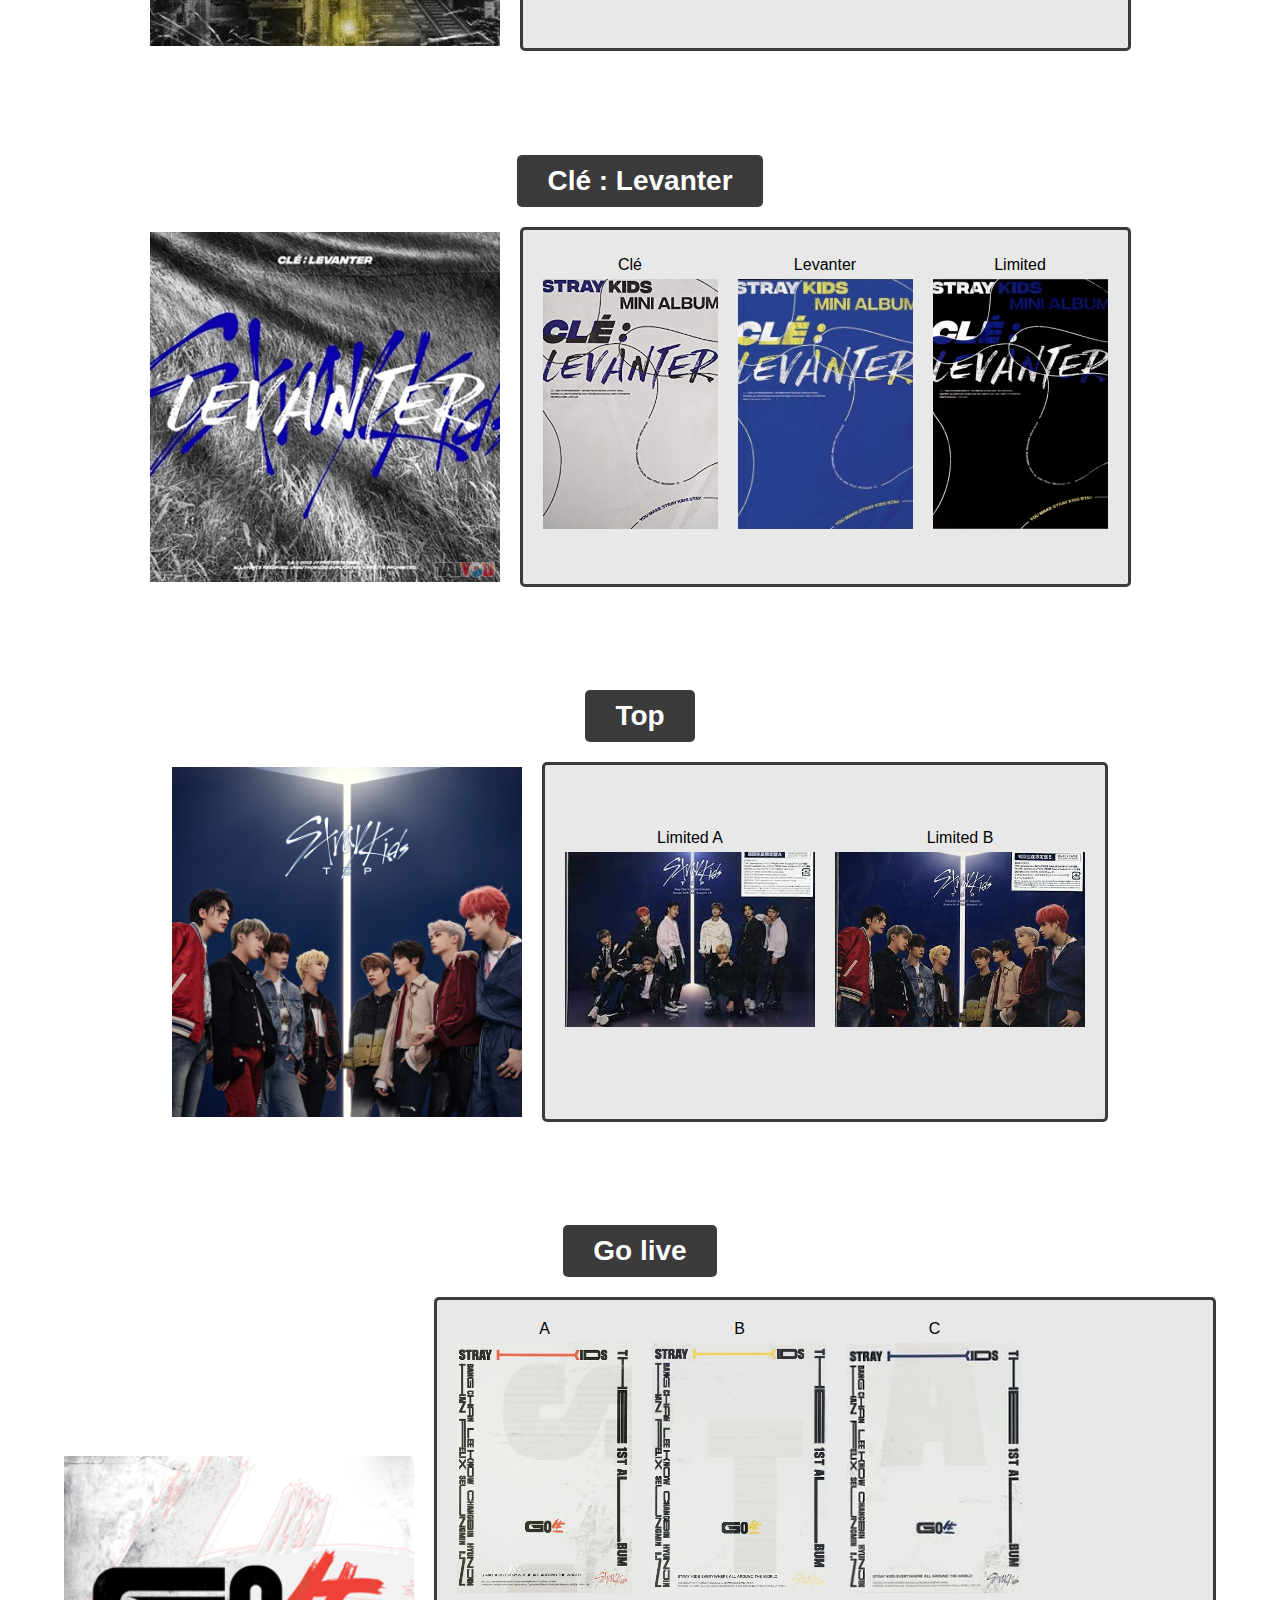
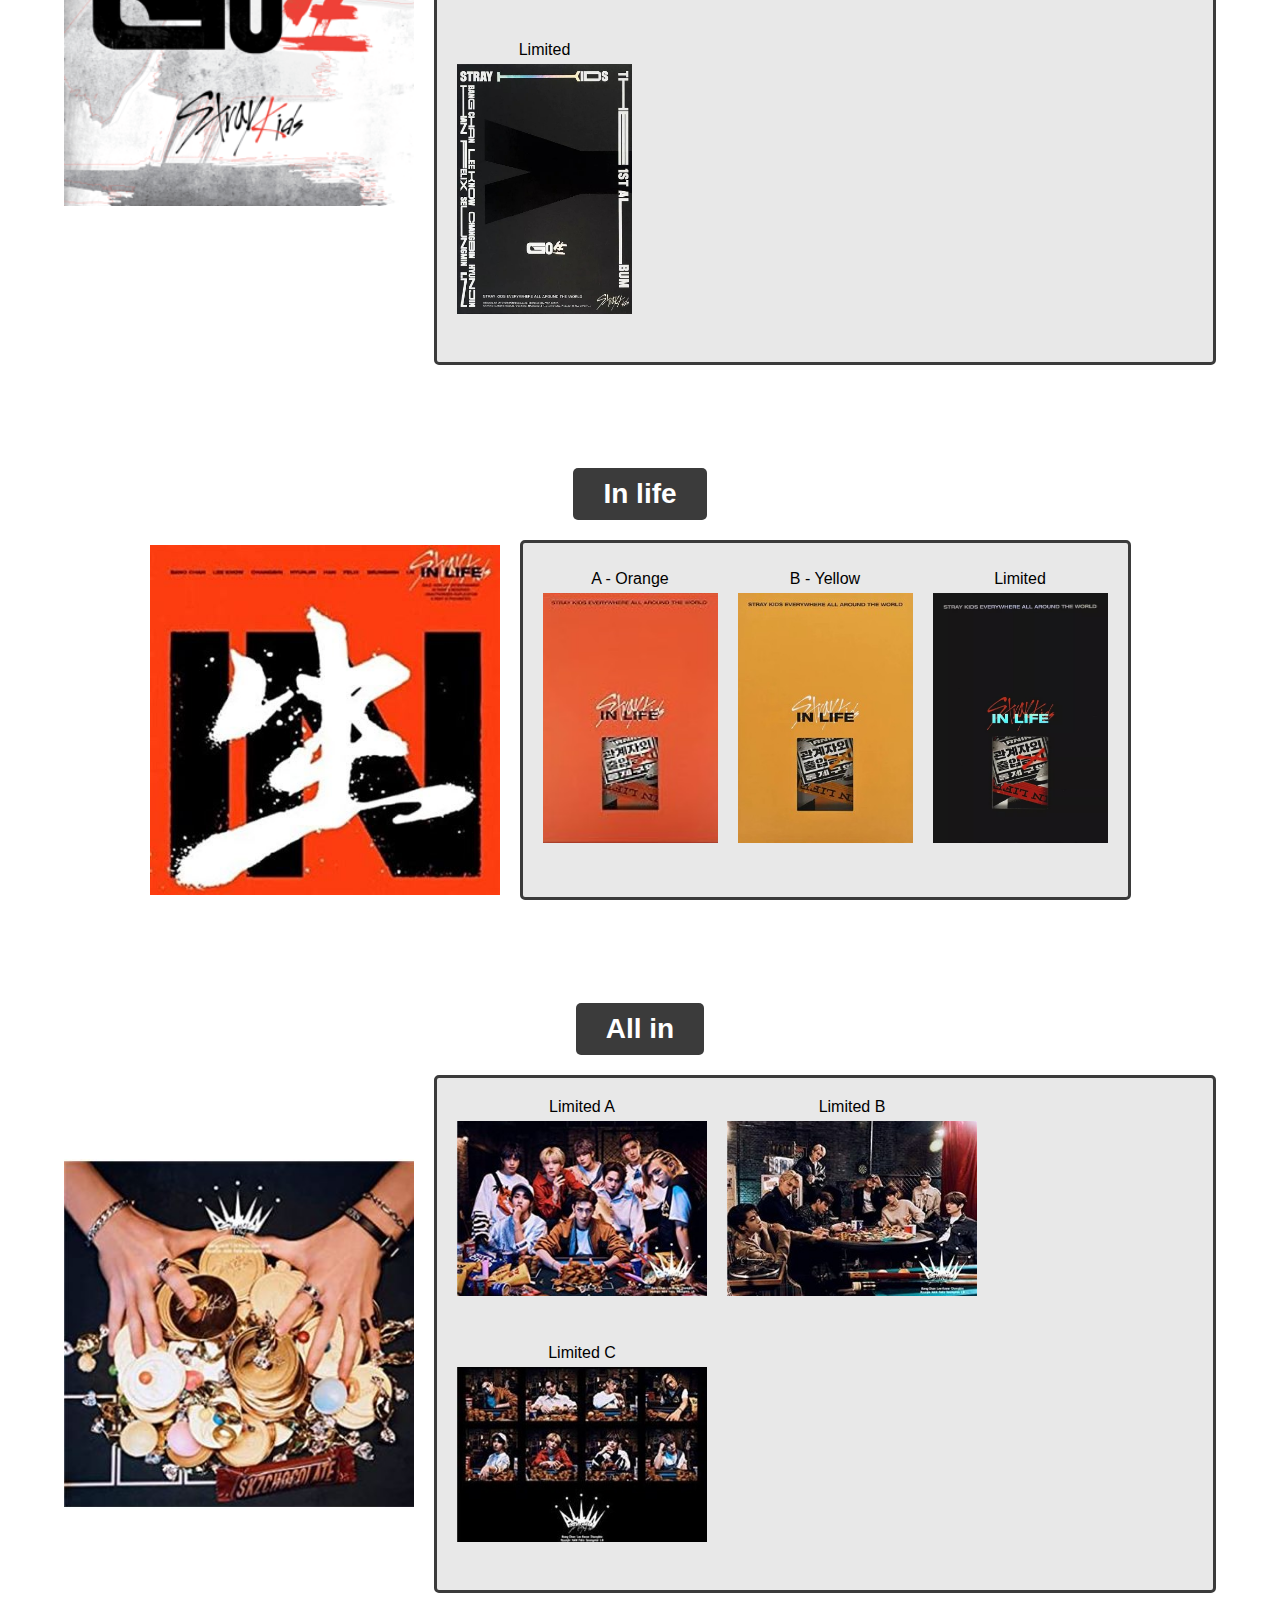
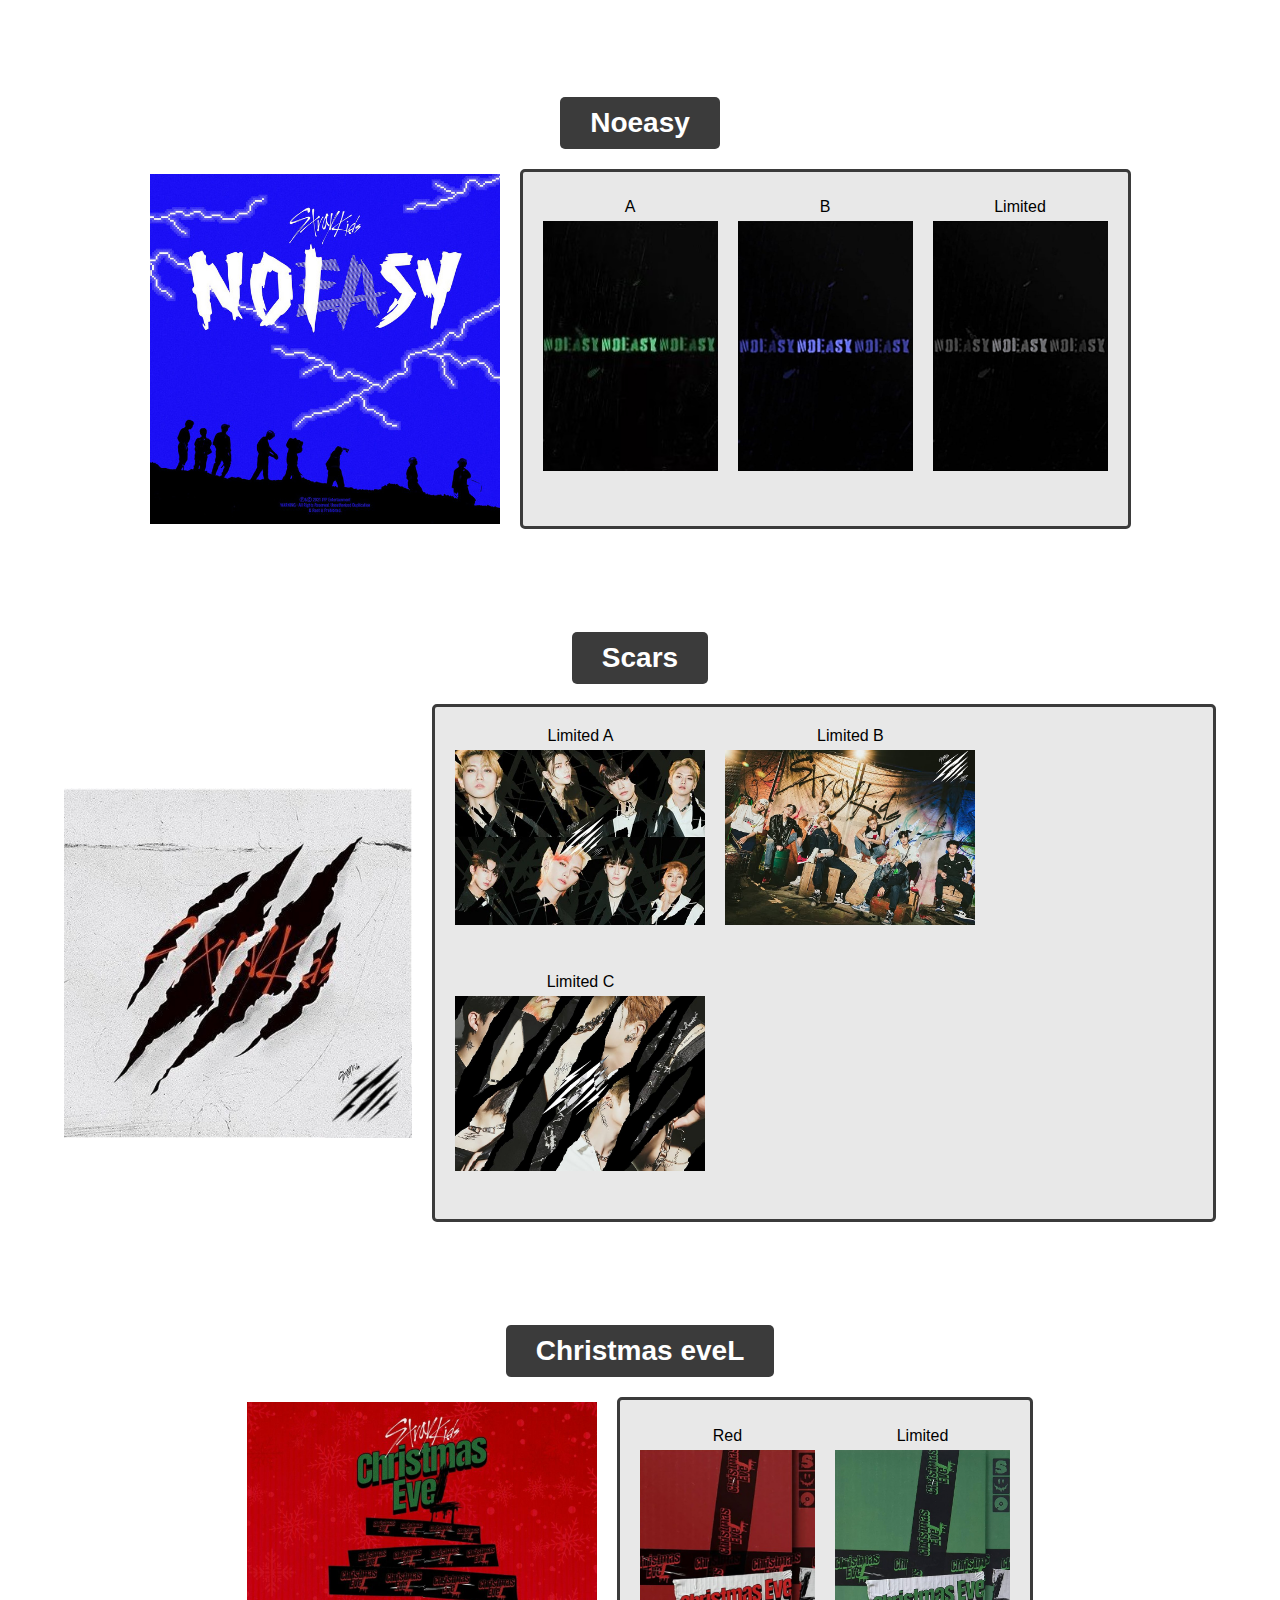
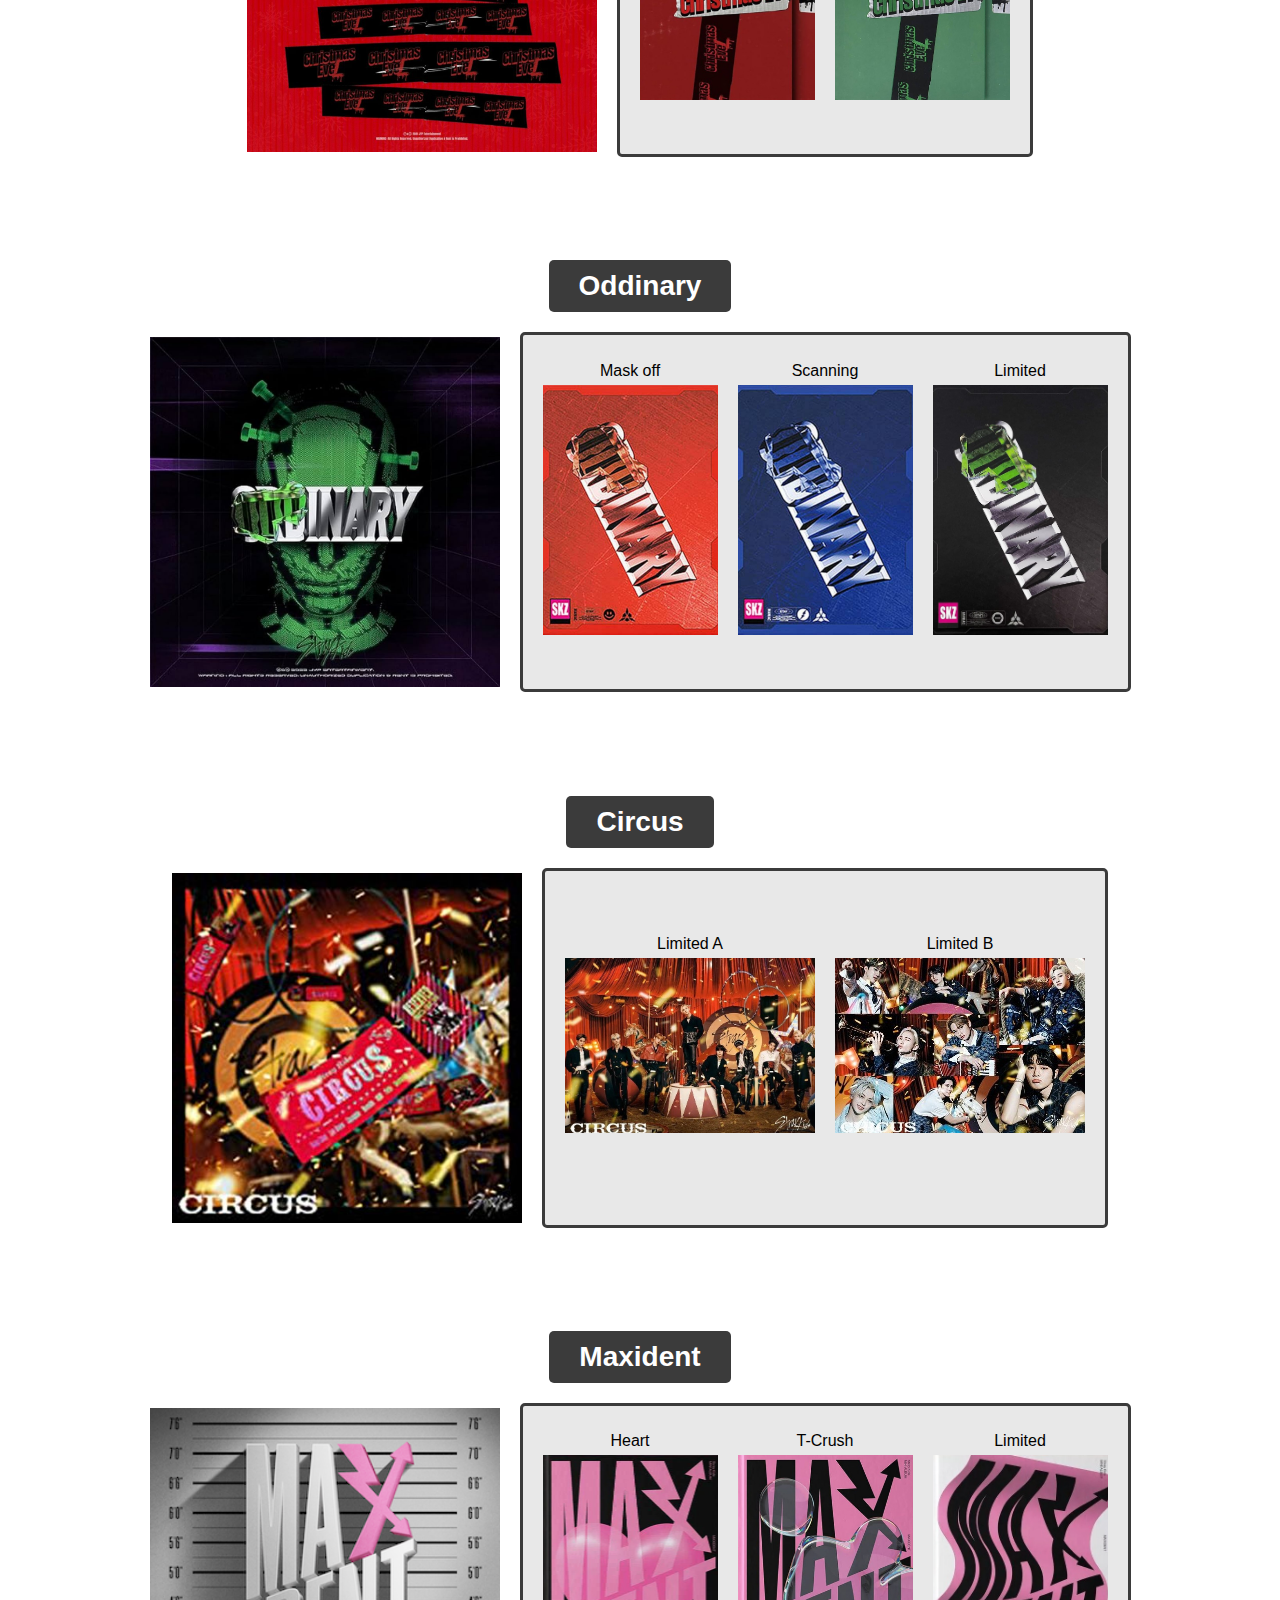
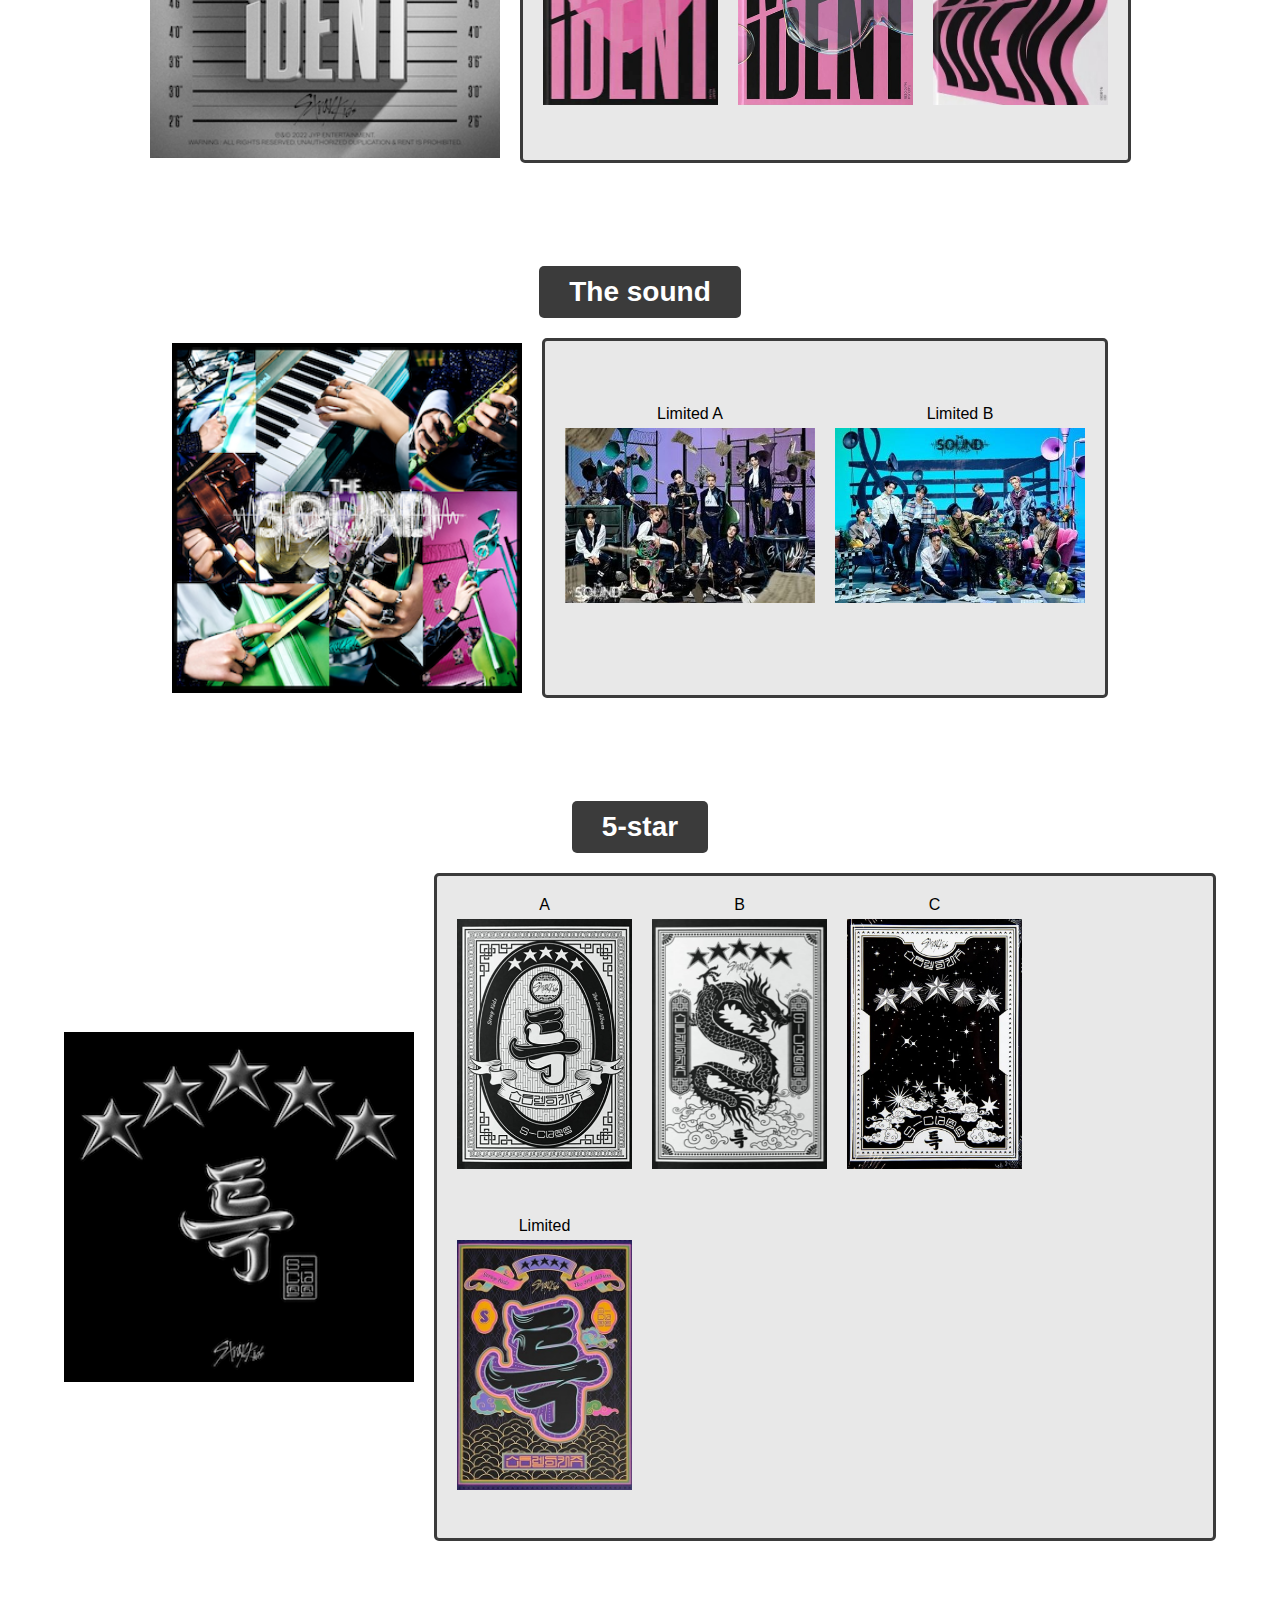
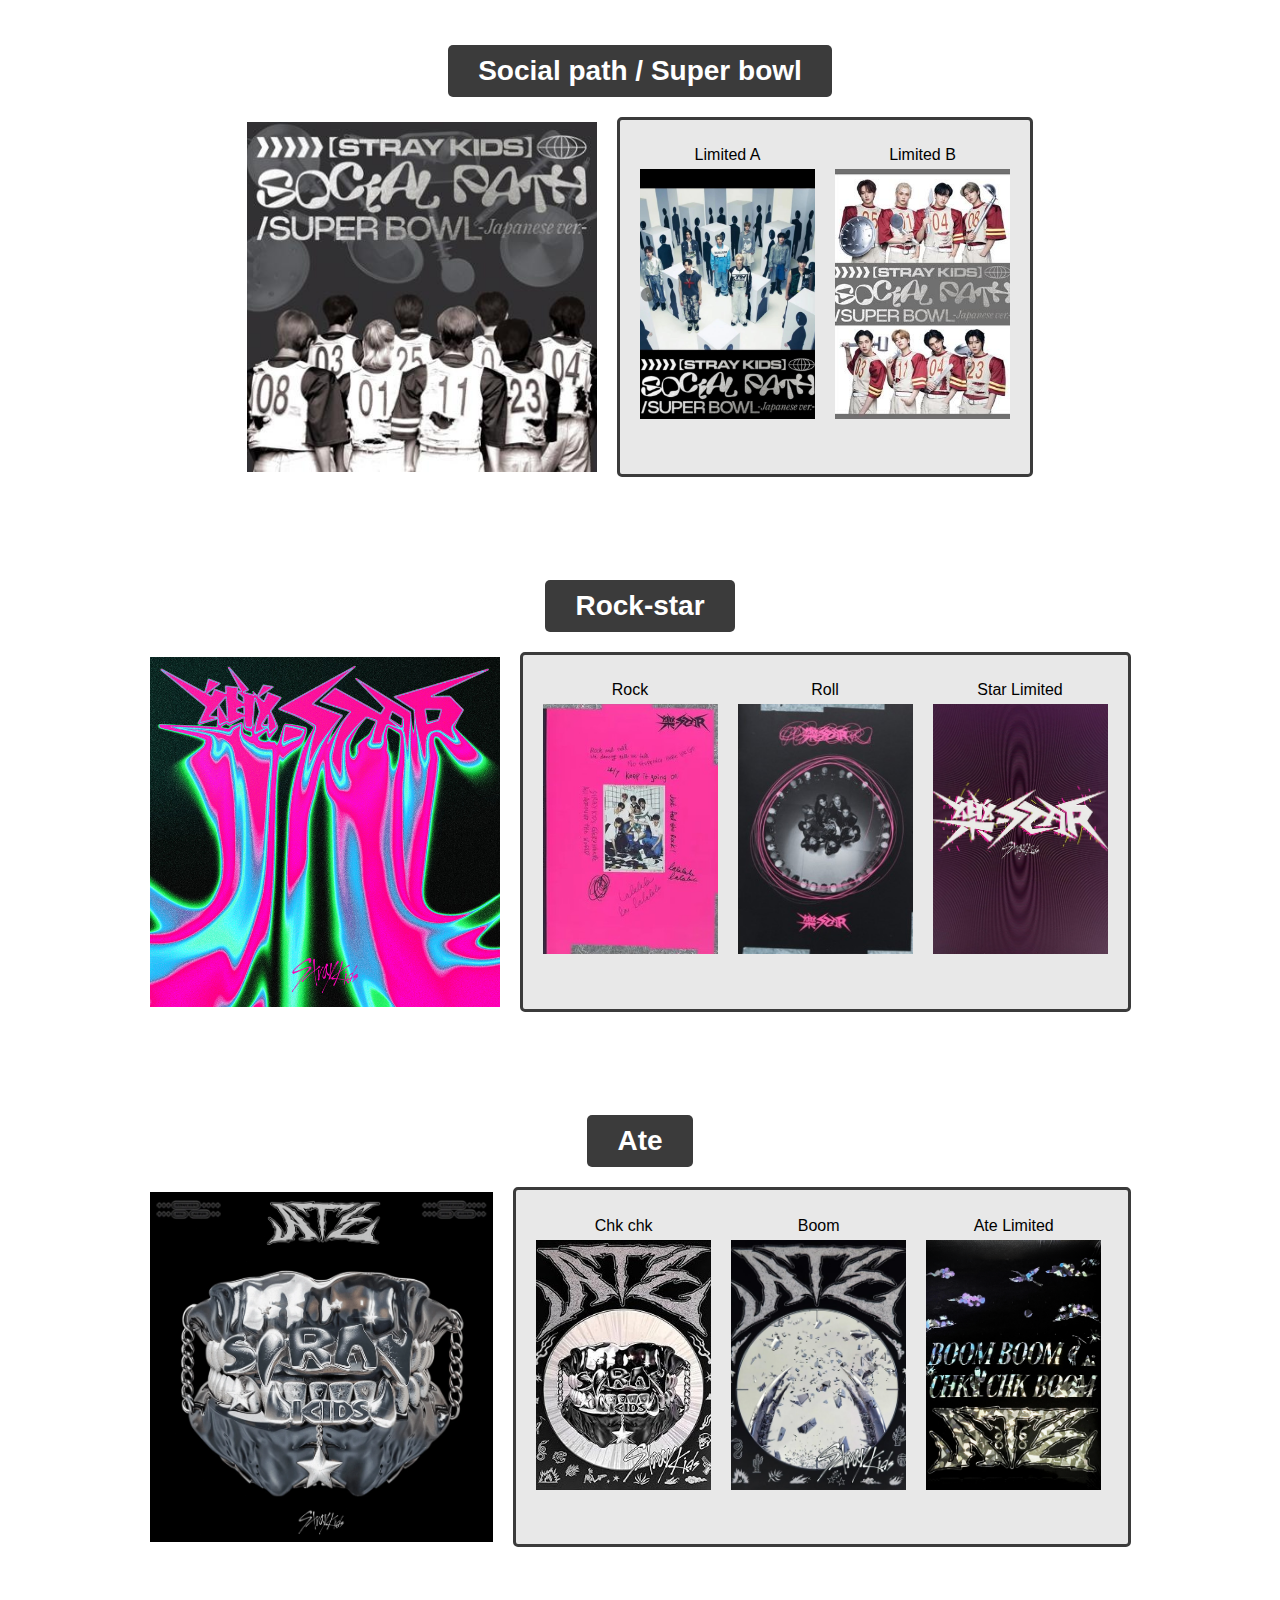
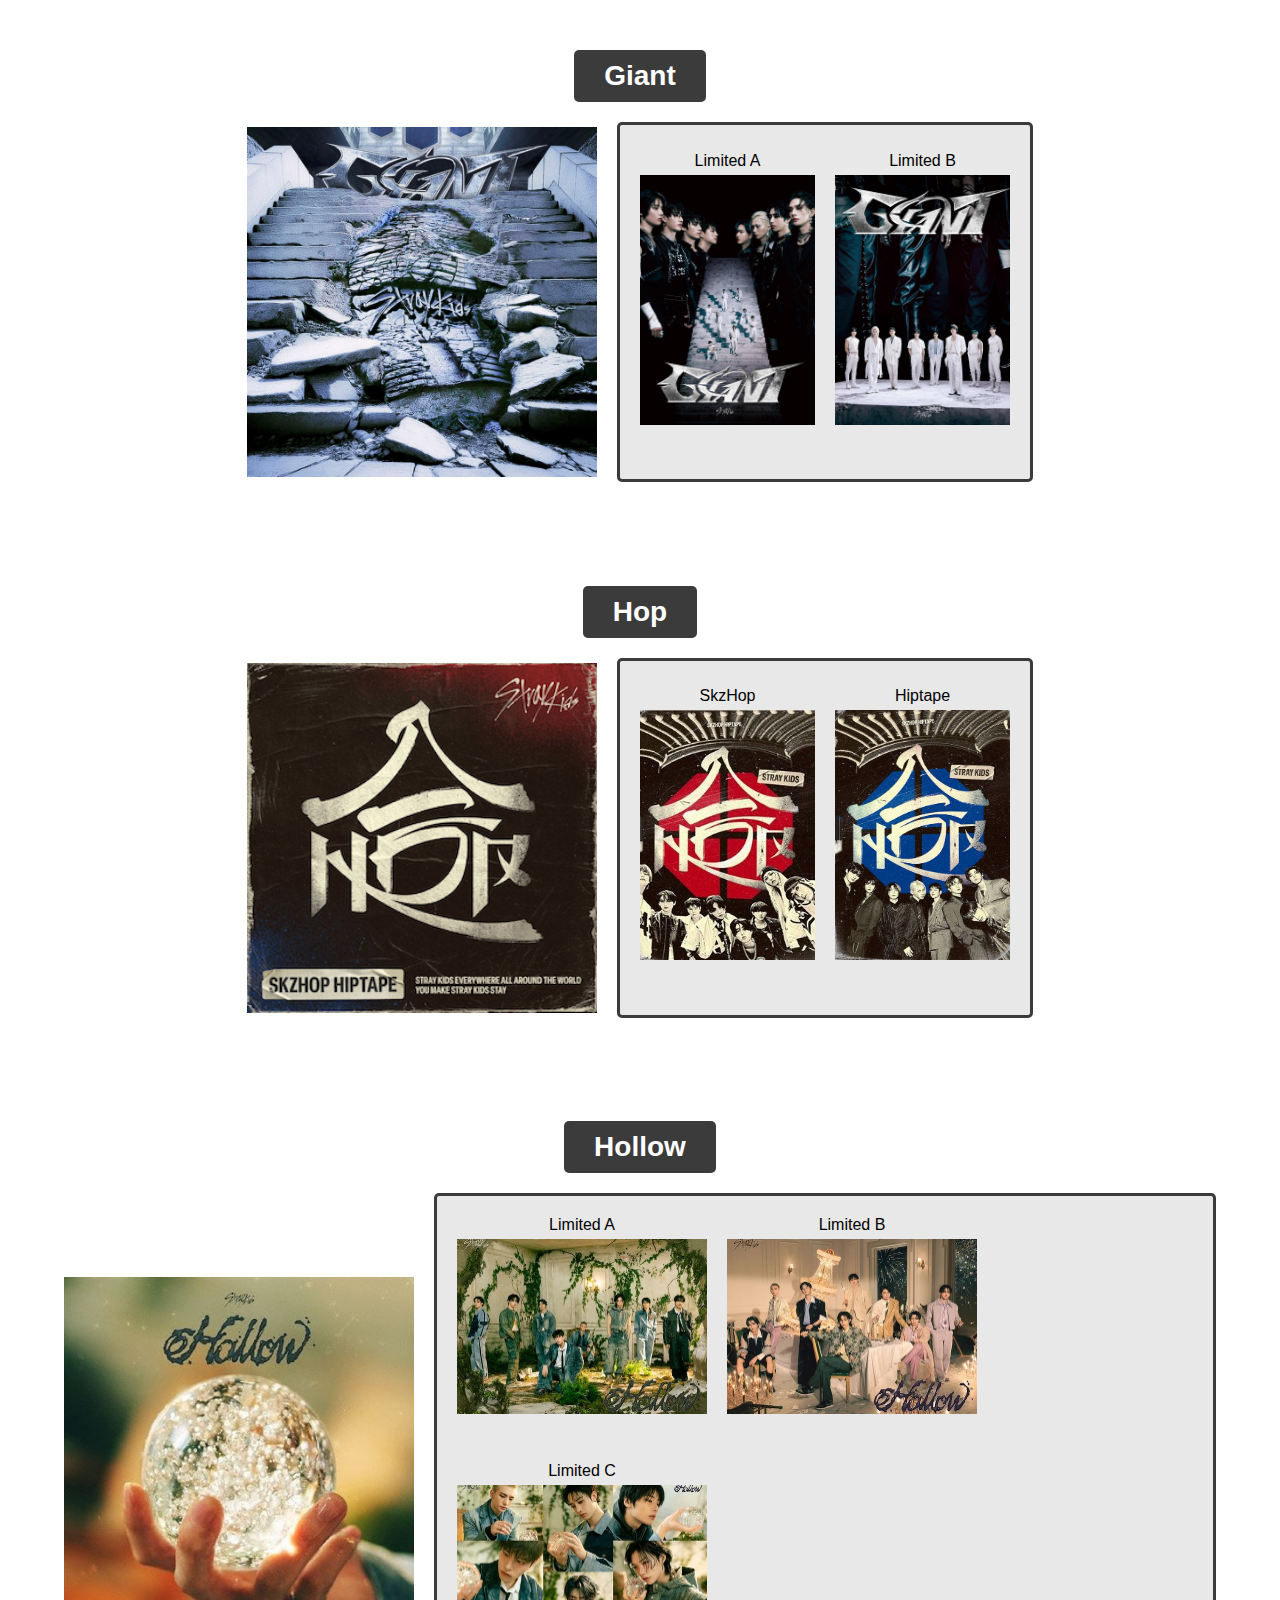
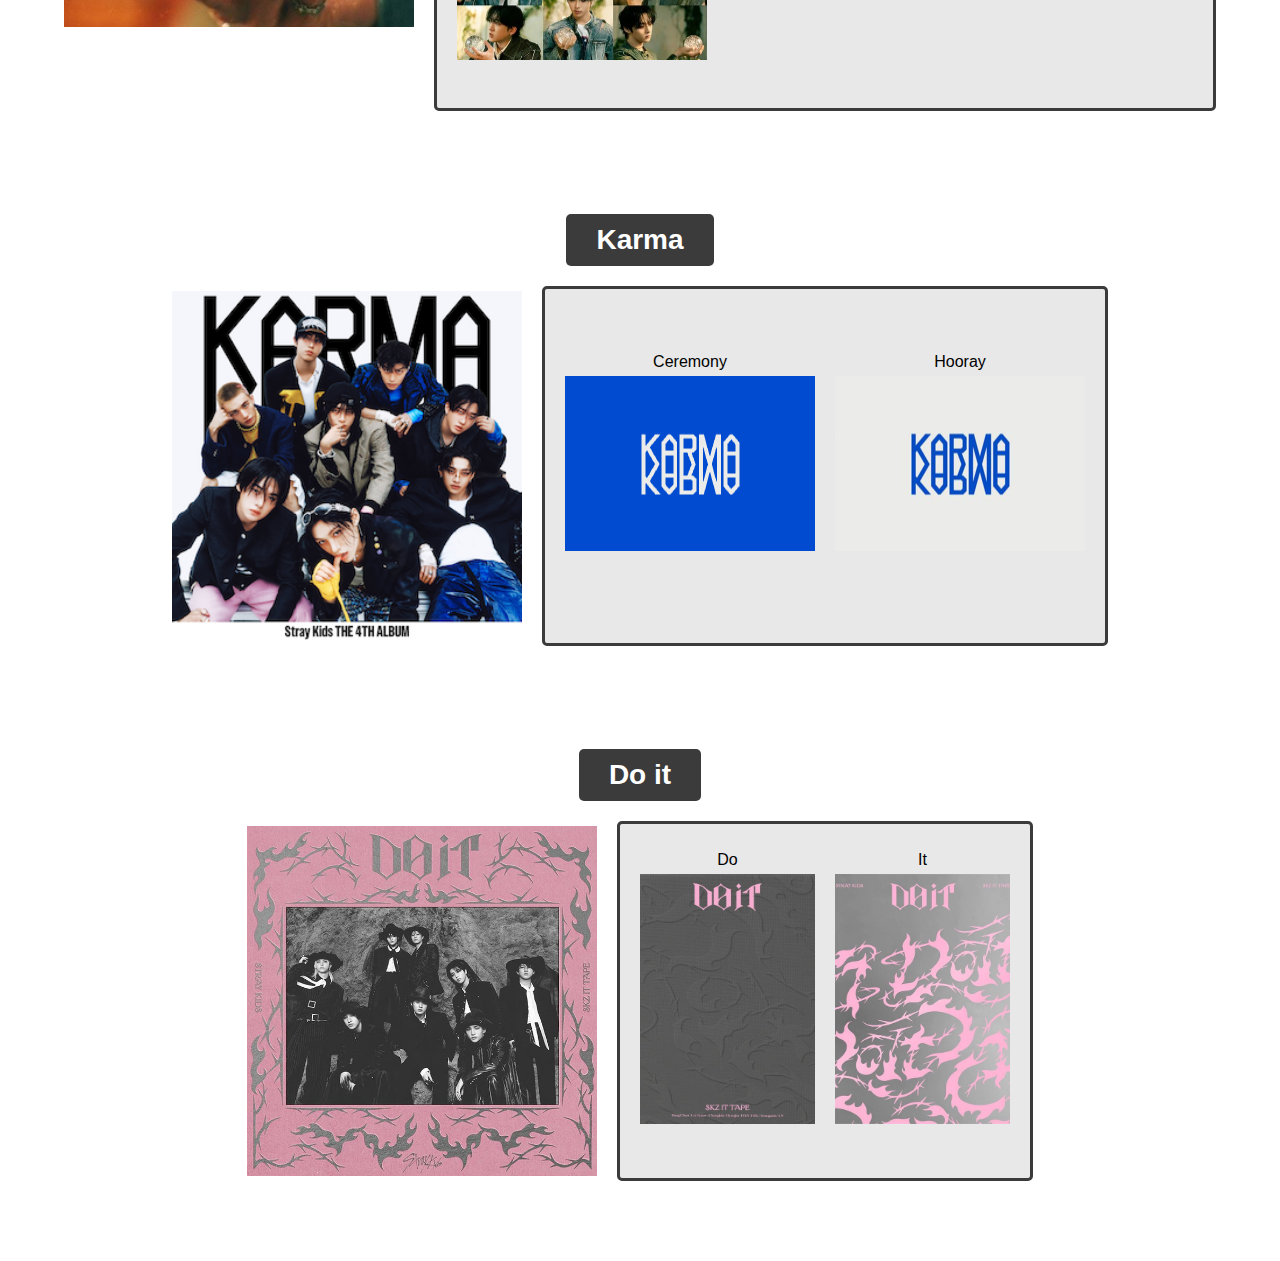
<file: default.html>
<!DOCTYPE html>
<html lang="fr">
<body>

<link rel="stylesheet" href="./style.css">

<header>
    <h1>Ma collection</h1>
</header>

<main id="albums-container">
    <!-- Les albums seront injectés ici -->
</main>

<script src="./script.js"></script>
</body>
</html>
</file>
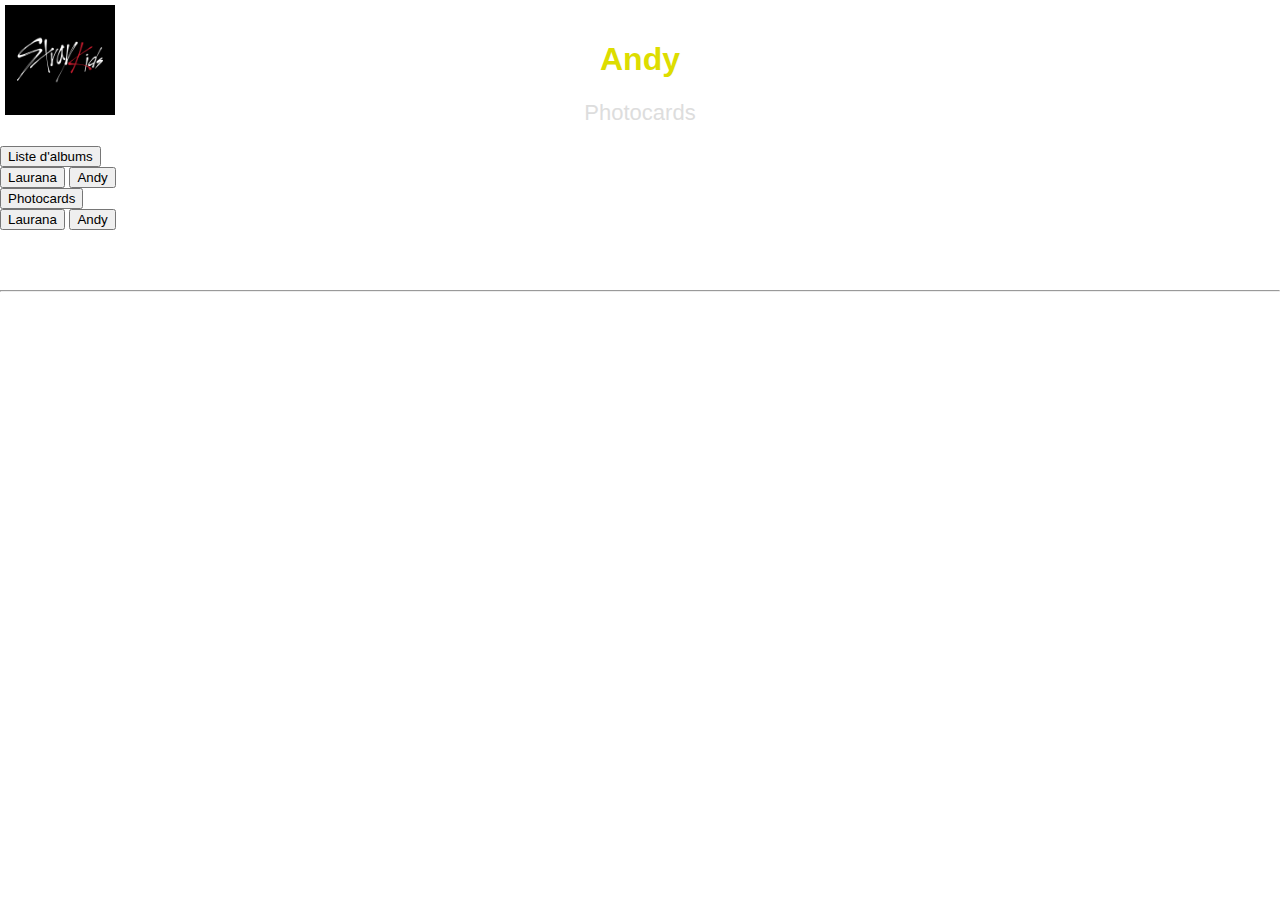
<file: PC-Andy.html>
<!DOCTYPE html>
<html lang="fr">

<head>
    <link rel="stylesheet" href="./style.css">
    <link rel="icon" type="image/png" href="images/Logo-SKZ.png">
    <title>Photocards - Stray Kids</title>
</head>

<body>
<header>
    <a href="./index.html" style="position:absolute; top:5px; left:5px;">
    <img src="images/Logo-StrayKids.png"
         alt="Accueil"
         style="height:110px; cursor:pointer;">
    </a>
    <h1 style="color: #DDDD00;">Andy</h1>
    <div id="vide" style="font-size: 22px; color: #DDDDDD">Photocards</div>
</header>
<nav class="main-nav">
    <!-- Colonne gauche : Albums -->
    <div class="nav-column">
        <button class="big-button" onclick="window.location.href='albums-default.html'">
            Liste d'albums
        </button>
        <div class="small-buttons">
            <button onclick="window.location.href='Albums-Laurana.html'">Laurana</button>
            <button onclick="window.location.href='Albums-Andy.html'">Andy</button>
        </div>
    </div>

    <!-- Séparateur vertical -->
    <div class="nav-separator"></div>

    <!-- Colonne droite : Photocards -->
    <div class="nav-column">
        <button class="big-button">
            Photocards
        </button>
        <div class="small-buttons">
            <button onclick="window.location.href='PC-Laurana.html'">Laurana</button>
            <button onclick="window.location.href='PC-Andy.html'">Andy</button>
        </div>
    </div>
</nav>

<div><center><h2 style="text-align: center; color: #FFFFFF">Une erreur est survenue.<hr style="color: #000000">Veuillez contacter un administrateur.</h2></center></div>

</body>
</html>
</file>
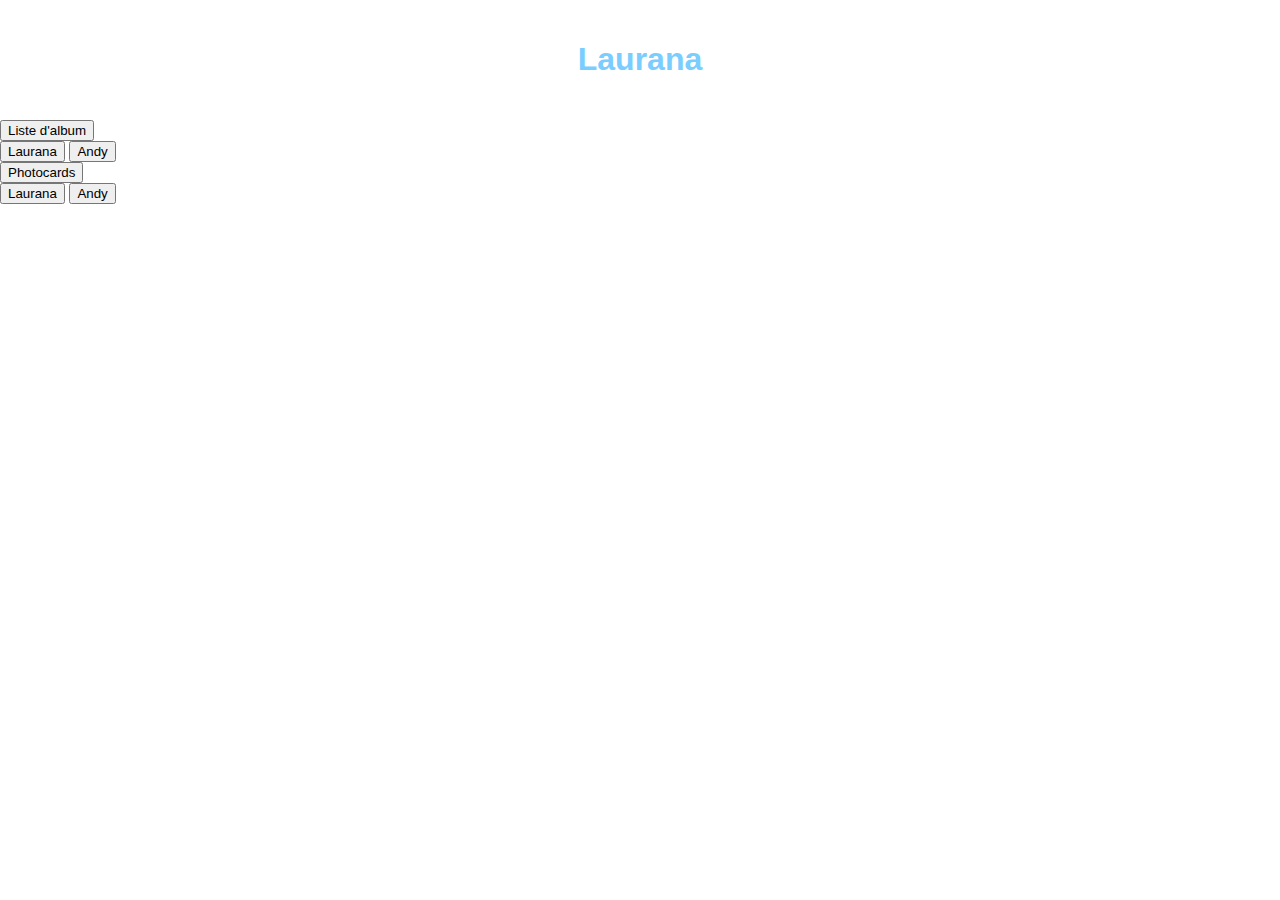
<file: PC-Laurana.html>
<!DOCTYPE html>
<html lang="fr">

<head>
    <link rel="stylesheet" href="./style.css">
    <link rel="icon" type="image/png" href="images/Logo.png">
    <title>Photocards - Stray Kids</title>
</head>

<body>
<header>
    <h1 style="color: #7ACDFF;">Laurana</h1>
    <div id="pc-counter"></div>
</header>
<nav class="main-nav">
    <!-- Colonne gauche : Albums -->
    <div class="nav-column">
        <button class="big-button" onclick="window.location.href='albums-default.html'">
            Liste d'album
        </button>
        <div class="small-buttons">
            <button onclick="window.location.href='Albums-Laurana.html'">Laurana</button>
            <button onclick="window.location.href='Albums-Andy.html'">Andy</button>
        </div>
    </div>

    <!-- Séparateur vertical -->
    <div class="nav-separator"></div>

    <!-- Colonne droite : Photocards -->
    <div class="nav-column">
        <button class="big-button">
            Photocards
        </button>
        <div class="small-buttons">
            <button onclick="window.location.href='PC-Laurana.html'">Laurana</button>
            <button onclick="window.location.href='PC-Andy.html'">Andy</button>
        </div>
    </div>
</nav>

<main id="pc-container">
    <!-- Les tableaux seront injectés ici -->
</main>

<script src="./PC-Perso.js"></script>
</body>
</html>
</file>
<file: style.css>
body {
    margin: 0;
    font-family: Arial, sans-serif;
}

header {
    padding: 20px;
    text-align: center;
}

/* ----- ALBUM ----- */

.album-title {
    font-size: 28px;
    margin-bottom: 20px;

    color: white;
    background-color: #3B3B3B;
    padding: 10px 30px;
    border-radius: 5px;

    width: fit-content;
}

/* conteneur automatique pour le centrage */
.album-section {
    display: flex;
    flex-direction: column;
    align-items: center;
    margin-bottom: 80px;
}


.album-content {
    display: flex;
    align-items: center;
    margin-left: 5%;
    margin-right: 5%;
}

/* ----- COUVERTURE ----- */

.album-cover {
    width: 350px;
    height: 350px;
    object-fit: cover;
}

/* ----- RECTANGLE ----- */

.album-rectangle {
    margin-left: 20px;

    /* hauteur dynamique */
    min-height: 360px;
    height: auto;

    width: calc(100% - 350px);
    box-sizing: border-box;

    background-color: #E8E8E8;
    border: 3px solid #3B3B3B; /* bordure plus épaisse */
    border-radius: 5px;

    display: flex;
    align-items: center;
    padding: 20px;
}

/* ----- IMAGES A & B ----- */

.album-images {
    display: flex;
    gap: 20px;
    flex-wrap: wrap;
}

.album-image-block {
    display: flex;
    flex-direction: column;
    align-items: center;
}

.album-image-block img {
    object-fit: cover;
}

.image-A {
    width: 175px;
    height: 250px;
}

.image-B {
    width: 250px;
    height: 175px;
}

/* ----- TEXTE ----- */

.image-name {
    margin-bottom: 5px;
    text-align: center;
}

.image-placeholder {
    margin-top: 5px;
    text-align: center;
    font-size: 20px;
}

/* ----- Aura doré ----- */

/* Conteneur principal de l'aura */
.gold-aura {
    position: relative;
    display: inline-block;
    border-radius: 4px;
    background-color: #E8E8E8; /* couleur de fond du rectangle */
    box-shadow: 0 0 8px #D4AF37, 0 0 16px #FFD700, 0 0 24px #FFFACD; /* glow doré statique */
    overflow: hidden; /* pour que la vague reste à l'intérieur */
}

/* Vague diagonale animée */
.gold-aura::after {
    content: '';
    position: absolute;
    top: -50%;
    left: -50%;
    width: 200%;
    height: 200%;
    background: linear-gradient(
        45deg,
        rgba(255, 255, 255, 0) 0%,
        rgba(255, 255, 255, 0.5) 50%,
        rgba(255, 255, 255, 0) 100%
    );
    pointer-events: none;
    transform: translate(0, 0);
    animation: gold-wave-diag 2s linear infinite;
}

/* Animation de la vague diagonale */
@keyframes gold-wave-diag {
    0% {
        transform: translate(-100%, -100%);
    }
    100% {
        transform: translate(100%, 100%);
    }
}

/* Animation des petites étincelles */
@keyframes sparkle {
    0%, 80%, 100% { opacity: 0; transform: scale(0.3); }
    40% { opacity: 1; transform: scale(1); }
}

/* Étincelles : 10 par conteneur */
.gold-aura span {
    content: '';
    position: absolute;
    width: 4px;
    height: 4px;
    background: white;
    border-radius: 50%;
    opacity: 0;
    animation: sparkle 1.2s infinite;
}

/* Positions et délais des 10 étincelles */
.gold-aura span:nth-child(1)  { top: 5%; left: 10%; animation-delay: 0s; }
.gold-aura span:nth-child(2)  { top: 20%; left: 80%; animation-delay: 0.2s; }
.gold-aura span:nth-child(3)  { top: 40%; left: 30%; animation-delay: 0.4s; }
.gold-aura span:nth-child(4)  { top: 60%; left: 70%; animation-delay: 0.6s; }
.gold-aura span:nth-child(5)  { top: 15%; left: 50%; animation-delay: 0.8s; }
.gold-aura span:nth-child(6)  { top: 75%; left: 20%; animation-delay: 1s; }
.gold-aura span:nth-child(7)  { top: 50%; left: 90%; animation-delay: 1.2s; }
.gold-aura span:nth-child(8)  { top: 85%; left: 40%; animation-delay: 1.4s; }
.gold-aura span:nth-child(9)  { top: 30%; left: 60%; animation-delay: 1.6s; }
.gold-aura span:nth-child(10) { top: 90%; left: 75%; animation-delay: 1.8s; }
</file>
